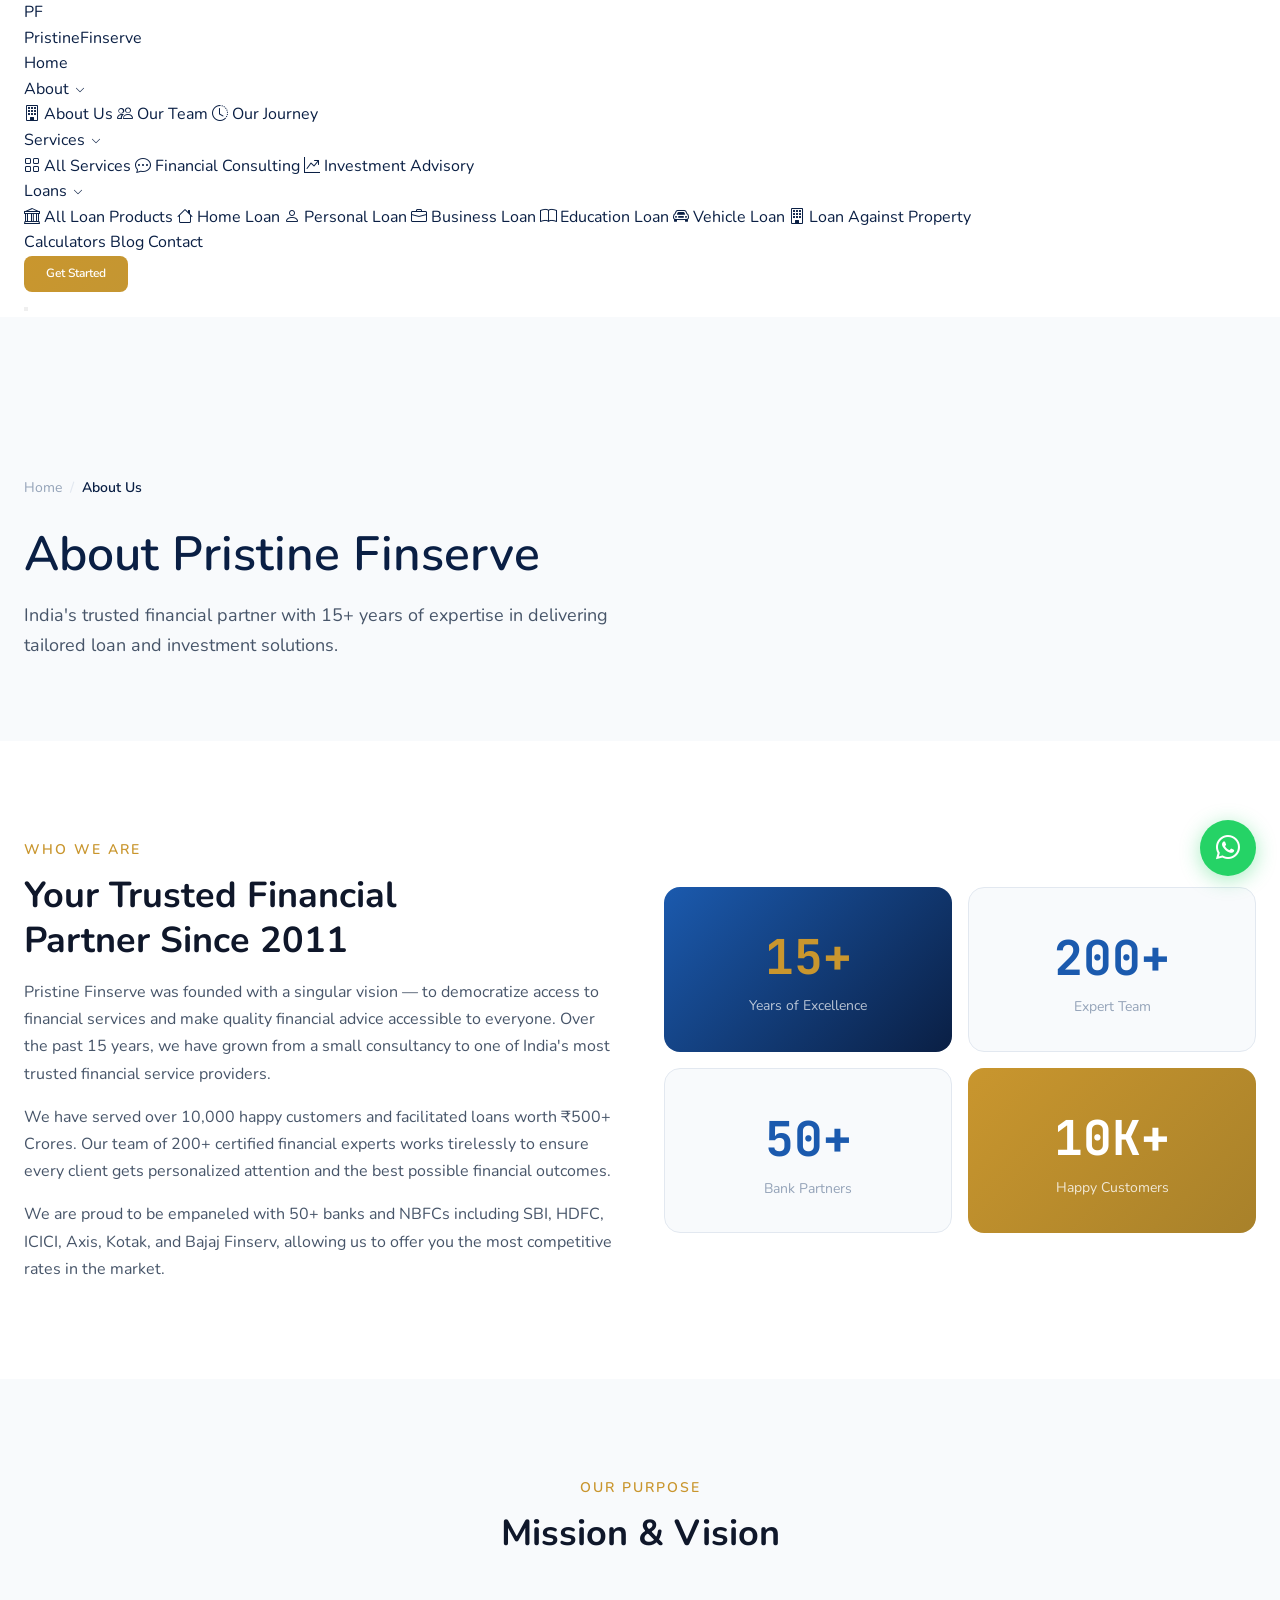
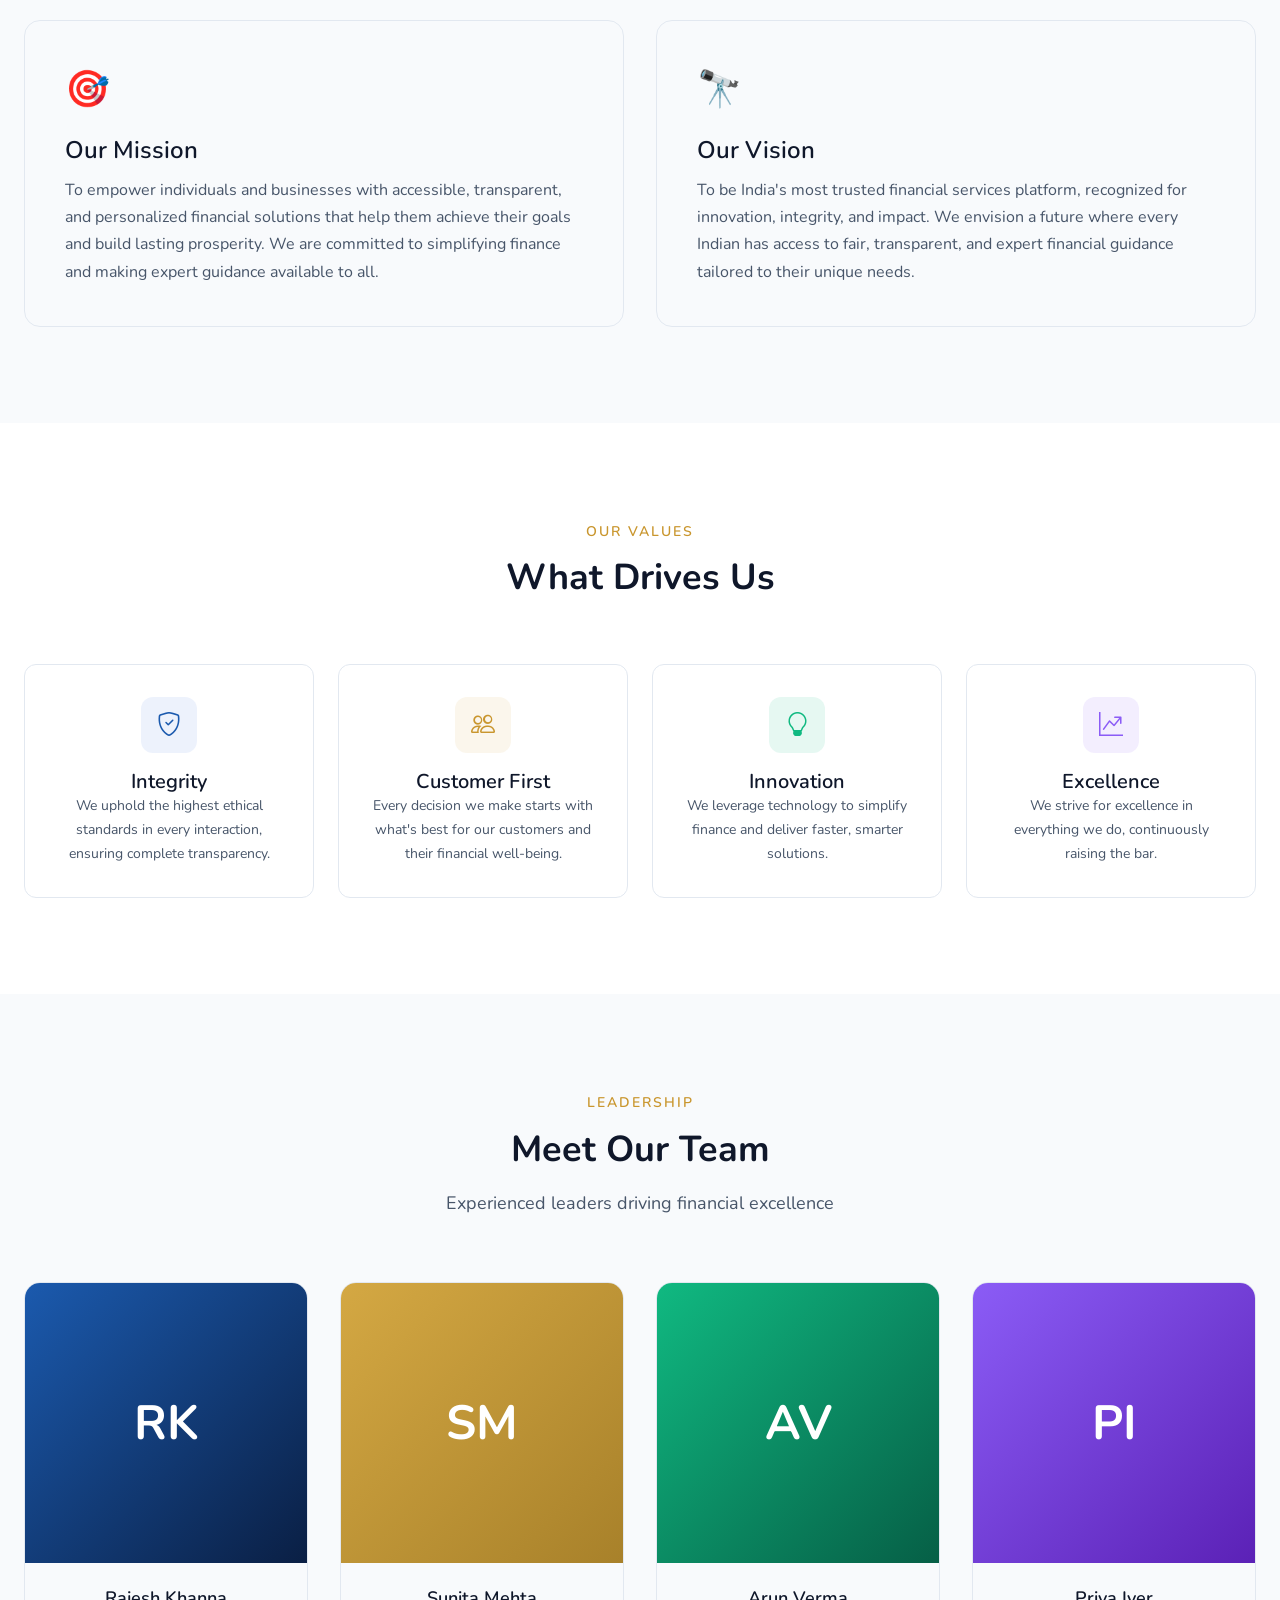
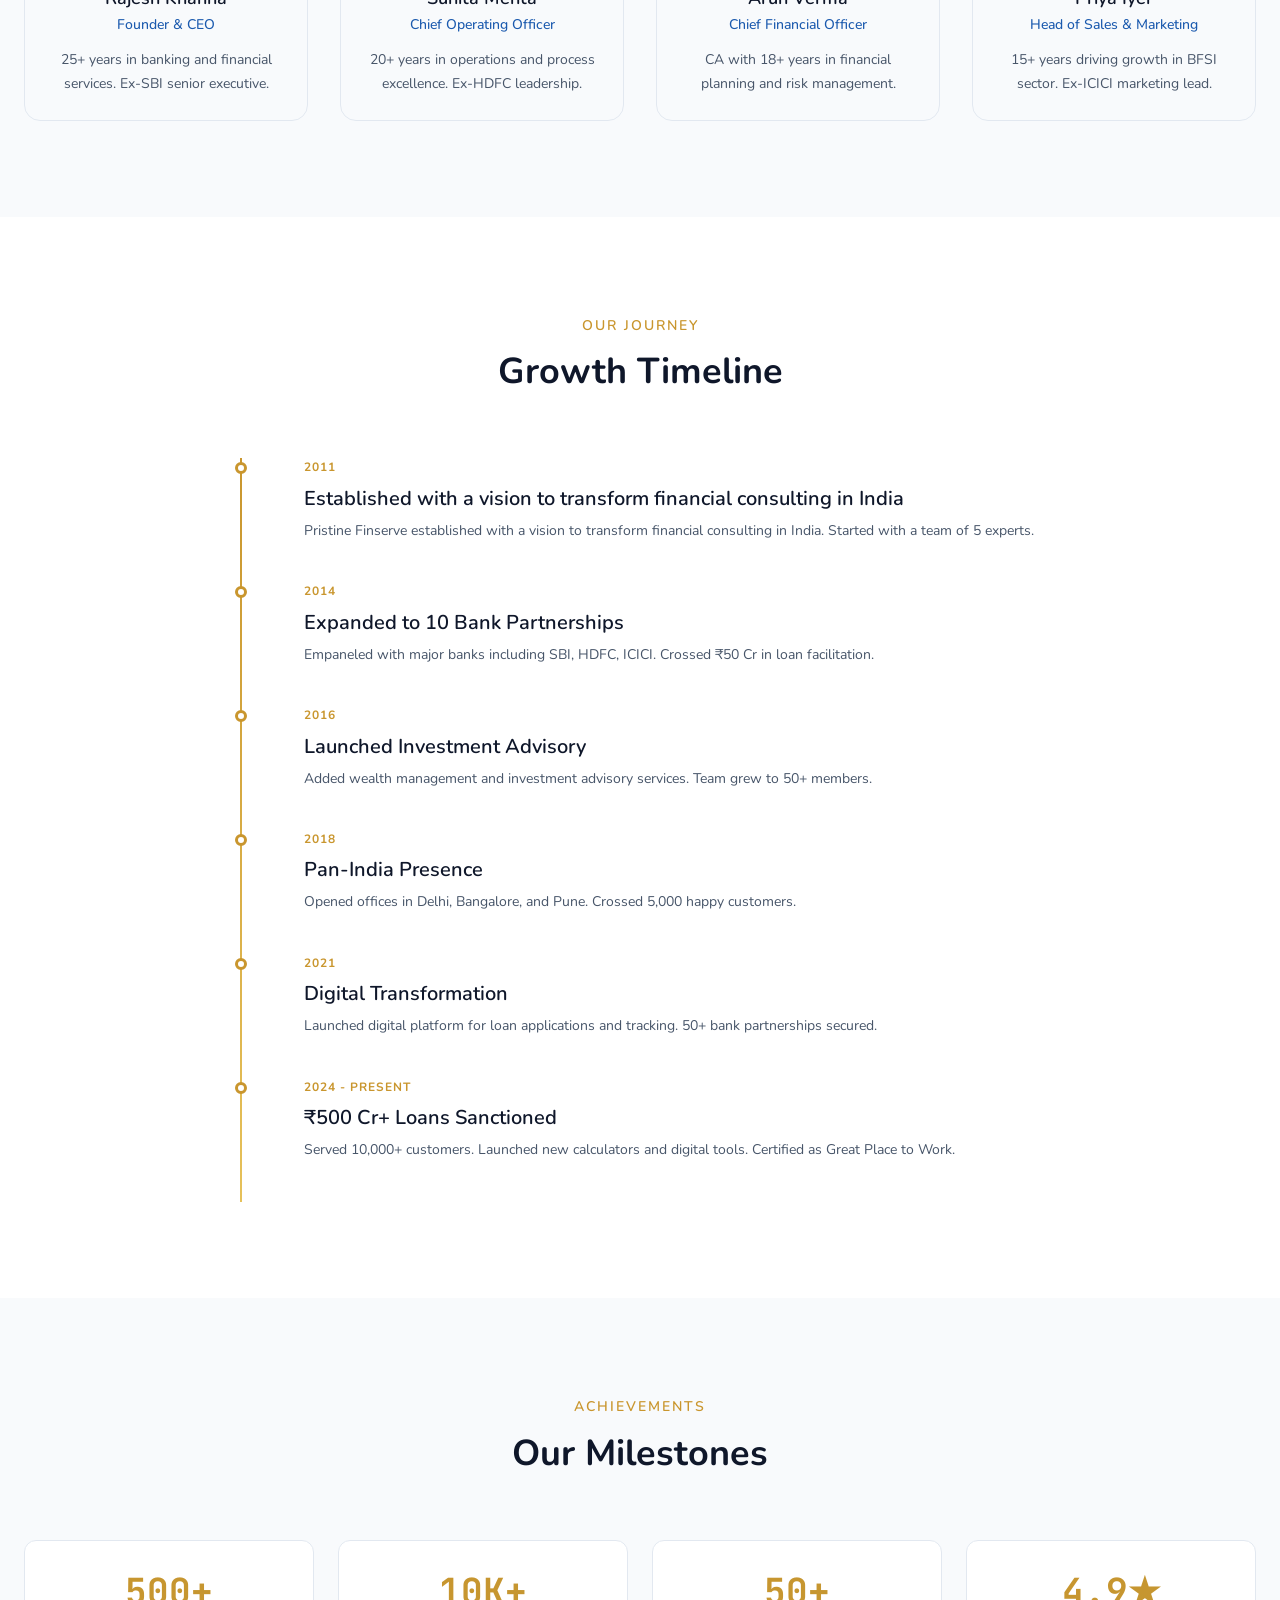
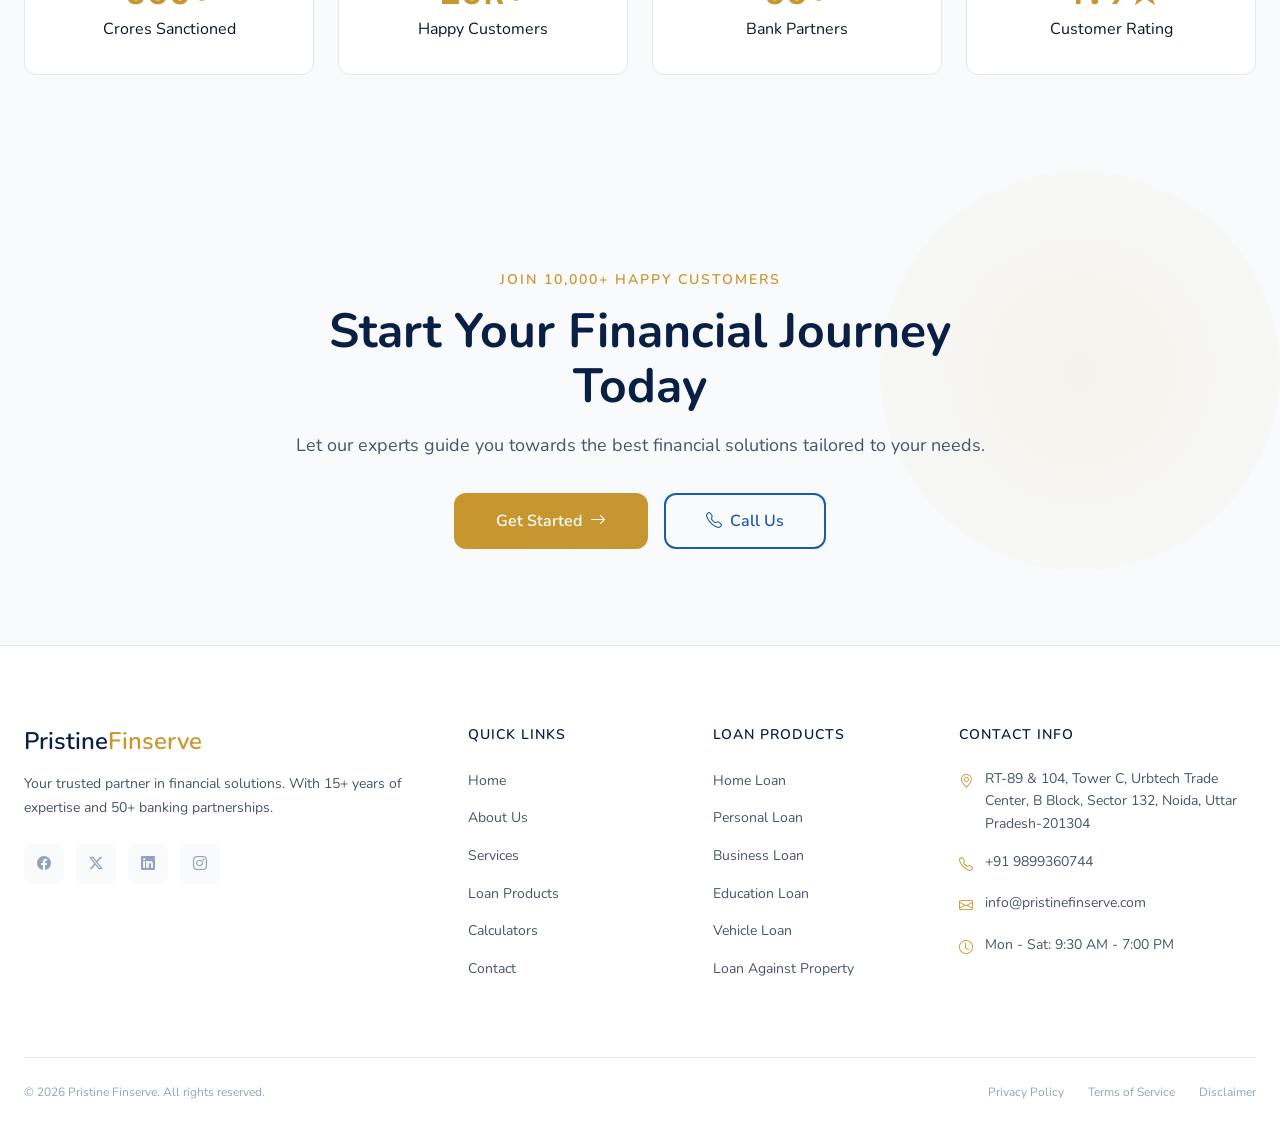
<file: public/about.html>
<!DOCTYPE html>
<html lang="en">
<head>
  <meta charset="UTF-8">
  <meta name="viewport" content="width=device-width, initial-scale=1.0">
  <title>About Us – Pristine Finserve</title>
  <meta name="description" content="Learn about Pristine Finserve's 15+ year journey, our mission, vision, leadership team, and why thousands trust us for financial solutions.">
  <link rel="preconnect" href="https://fonts.googleapis.com">
  <link rel="preconnect" href="https://fonts.gstatic.com" crossorigin>
  <link href="https://fonts.googleapis.com/css2?family=Nunito:wght@300;400;500;600;700;800&family=JetBrains+Mono:wght@400;500;600;700&display=swap" rel="stylesheet">
  <link rel="stylesheet" href="https://cdn.jsdelivr.net/npm/bootstrap-icons@1.11.3/font/bootstrap-icons.min.css">
  <link rel="stylesheet" href="https://unpkg.com/aos@2.3.1/dist/aos.css">
  <link rel="stylesheet" href="assets/css/style.css">
  <link rel="icon" type="image/svg+xml" href="data:image/svg+xml,%3Csvg xmlns='http://www.w3.org/2000/svg' viewBox='0 0 32 32'%3E%3Crect width='32' height='32' rx='6' fill='%230A1F44'/%3E%3Ctext x='16' y='22' text-anchor='middle' fill='%23D4A843' font-size='18' font-weight='bold' font-family='Arial'%3EP%3C/text%3E%3C/svg%3E">
</head>
<body>

  <!-- Navbar (same as index.html) -->
  <nav class="navbar" id="navbar">
    <div class="container">
      <a href="index.html" class="navbar-brand">
        <div class="logo-icon">PF</div>
        <span class="logo-text">Pristine<span>Finserve</span></span>
      </a>
      <div class="nav-menu" id="navMenu">
        <a href="index.html" class="nav-link">Home</a>
        <div class="nav-dropdown">
          <a href="#" class="nav-link active">About <i class="bi bi-chevron-down" style="font-size:10px;margin-left:2px;"></i></a>
          <div class="nav-dropdown-menu">
            <a href="about.html" class="nav-dropdown-link"><i class="bi bi-building"></i> About Us</a>
            <a href="about.html#team" class="nav-dropdown-link"><i class="bi bi-people"></i> Our Team</a>
            <a href="about.html#timeline" class="nav-dropdown-link"><i class="bi bi-clock-history"></i> Our Journey</a>
          </div>
        </div>
        <div class="nav-dropdown">
          <a href="#" class="nav-link">Services <i class="bi bi-chevron-down" style="font-size:10px;margin-left:2px;"></i></a>
          <div class="nav-dropdown-menu">
            <a href="services.html" class="nav-dropdown-link"><i class="bi bi-grid"></i> All Services</a>
            <a href="services.html#consulting" class="nav-dropdown-link"><i class="bi bi-chat-dots"></i> Financial Consulting</a>
            <a href="services.html#advisory" class="nav-dropdown-link"><i class="bi bi-graph-up-arrow"></i> Investment Advisory</a>
          </div>
        </div>
        <div class="nav-dropdown">
          <a href="#" class="nav-link">Loans <i class="bi bi-chevron-down" style="font-size:10px;margin-left:2px;"></i></a>
          <div class="nav-dropdown-menu">
            <a href="loans.html" class="nav-dropdown-link"><i class="bi bi-bank"></i> All Loan Products</a>
            <a href="loan-detail.html?type=home" class="nav-dropdown-link"><i class="bi bi-house"></i> Home Loan</a>
            <a href="loan-detail.html?type=personal" class="nav-dropdown-link"><i class="bi bi-person"></i> Personal Loan</a>
            <a href="loan-detail.html?type=business" class="nav-dropdown-link"><i class="bi bi-briefcase"></i> Business Loan</a>
            <a href="loan-detail.html?type=education" class="nav-dropdown-link"><i class="bi bi-book"></i> Education Loan</a>
            <a href="loan-detail.html?type=vehicle" class="nav-dropdown-link"><i class="bi bi-car-front"></i> Vehicle Loan</a>
            <a href="loan-detail.html?type=property" class="nav-dropdown-link"><i class="bi bi-building"></i> Loan Against Property</a>
          </div>
        </div>
        <a href="calculators.html" class="nav-link">Calculators</a>
        <a href="blog.html" class="nav-link">Blog</a>
        <a href="contact.html" class="nav-link">Contact</a>
        <div class="nav-cta">
          <a href="contact.html#inquiry" class="btn btn-gold btn-sm">Get Started</a>
        </div>
      </div>
      <button class="nav-toggle" id="navToggle" aria-label="Toggle navigation">
        <span></span><span></span><span></span>
      </button>
    </div>
  </nav>

  <!-- Page Hero -->
  <section class="page-hero">
    <div class="container">
      <div class="breadcrumb">
        <a href="index.html">Home</a>
        <span class="sep">/</span>
        <span>About Us</span>
      </div>
      <h1 data-aos="fade-up">About Pristine Finserve</h1>
      <p data-aos="fade-up" data-aos-delay="100">
        India's trusted financial partner with 15+ years of expertise in delivering 
        tailored loan and investment solutions.
      </p>
    </div>
  </section>

  <!-- Company Introduction -->
  <section class="section">
    <div class="container">
      <div class="row" style="display:grid;grid-template-columns:1fr 1fr;gap:var(--space-12);align-items:center;">
        <div data-aos="fade-right">
          <span class="section-label">Who We Are</span>
          <h2 class="section-title">Your Trusted Financial<br>Partner Since 2011</h2>
          <p style="margin-bottom:var(--space-4);">
            Pristine Finserve was founded with a singular vision — to democratize access to 
            financial services and make quality financial advice accessible to everyone. 
            Over the past 15 years, we have grown from a small consultancy to one of India's 
            most trusted financial service providers.
          </p>
          <p style="margin-bottom:var(--space-4);">
            We have served over 
            10,000 happy customers and facilitated loans worth ₹500+ Crores. Our team of 
            200+ certified financial experts works tirelessly to ensure every client gets 
            personalized attention and the best possible financial outcomes.
          </p>
          <p>
            We are proud to be empaneled with 50+ banks and NBFCs including SBI, HDFC, 
            ICICI, Axis, Kotak, and Bajaj Finserv, allowing us to offer you the most 
            competitive rates in the market.
          </p>
        </div>
        <div data-aos="fade-left" style="display:grid;grid-template-columns:1fr 1fr;gap:var(--space-4);">
          <div style="background:linear-gradient(135deg, var(--color-royal-blue), var(--color-deep-navy));border-radius:var(--radius-xl);padding:var(--space-8);text-align:center;color:var(--color-white);">
            <div style="font-size:var(--text-5xl);font-weight:700;font-family:var(--font-mono);color:var(--color-gold);">15+</div>
            <div style="font-size:var(--text-sm);color:rgba(255,255,255,0.7);">Years of Excellence</div>
          </div>
          <div style="background:var(--color-off-white);border-radius:var(--radius-xl);padding:var(--space-8);text-align:center;border:1px solid var(--color-border);">
            <div style="font-size:var(--text-5xl);font-weight:700;font-family:var(--font-mono);color:var(--color-royal-blue);">200+</div>
            <div style="font-size:var(--text-sm);color:var(--color-text-muted);">Expert Team</div>
          </div>
          <div style="background:var(--color-off-white);border-radius:var(--radius-xl);padding:var(--space-8);text-align:center;border:1px solid var(--color-border);">
            <div style="font-size:var(--text-5xl);font-weight:700;font-family:var(--font-mono);color:var(--color-royal-blue);">50+</div>
            <div style="font-size:var(--text-sm);color:var(--color-text-muted);">Bank Partners</div>
          </div>
          <div style="background:linear-gradient(135deg, var(--color-gold), #A8812A);border-radius:var(--radius-xl);padding:var(--space-8);text-align:center;color:var(--color-white);">
            <div style="font-size:var(--text-5xl);font-weight:700;font-family:var(--font-mono);">10K+</div>
            <div style="font-size:var(--text-sm);color:rgba(255,255,255,0.8);">Happy Customers</div>
          </div>
        </div>
      </div>
    </div>
  </section>

  <!-- Mission & Vision -->
  <section class="section section-light">
    <div class="container">
      <div class="section-header" data-aos="fade-up">
        <span class="section-label">Our Purpose</span>
        <h2 class="section-title">Mission & Vision</h2>
      </div>
      <div class="mission-vision-grid">
        <div class="mv-card" data-aos="fade-right">
          <div class="icon">🎯</div>
          <h4 style="margin-bottom:var(--space-3);">Our Mission</h4>
          <p>
            To empower individuals and businesses with accessible, transparent, and 
            personalized financial solutions that help them achieve their goals and 
            build lasting prosperity. We are committed to simplifying finance and 
            making expert guidance available to all.
          </p>
        </div>
        <div class="mv-card" data-aos="fade-left">
          <div class="icon">🔭</div>
          <h4 style="margin-bottom:var(--space-3);">Our Vision</h4>
          <p>
            To be India's most trusted financial services platform, recognized for 
            innovation, integrity, and impact. We envision a future where every 
            Indian has access to fair, transparent, and expert financial guidance 
            tailored to their unique needs.
          </p>
        </div>
      </div>
    </div>
  </section>

  <!-- Company Values -->
  <section class="section">
    <div class="container">
      <div class="section-header" data-aos="fade-up">
        <span class="section-label">Our Values</span>
        <h2 class="section-title">What Drives Us</h2>
      </div>
      <div style="display:grid;grid-template-columns:repeat(4,1fr);gap:var(--space-6);">
        <div class="card" data-aos="fade-up" style="text-align:center;">
          <div class="card-icon blue" style="margin:0 auto var(--space-4);"><i class="bi bi-shield-check"></i></div>
          <h5>Integrity</h5>
          <p>We uphold the highest ethical standards in every interaction, ensuring complete transparency.</p>
        </div>
        <div class="card" data-aos="fade-up" data-aos-delay="100" style="text-align:center;">
          <div class="card-icon gold" style="margin:0 auto var(--space-4);"><i class="bi bi-people"></i></div>
          <h5>Customer First</h5>
          <p>Every decision we make starts with what's best for our customers and their financial well-being.</p>
        </div>
        <div class="card" data-aos="fade-up" data-aos-delay="200" style="text-align:center;">
          <div class="card-icon green" style="margin:0 auto var(--space-4);"><i class="bi bi-lightbulb"></i></div>
          <h5>Innovation</h5>
          <p>We leverage technology to simplify finance and deliver faster, smarter solutions.</p>
        </div>
        <div class="card" data-aos="fade-up" data-aos-delay="300" style="text-align:center;">
          <div class="card-icon purple" style="margin:0 auto var(--space-4);"><i class="bi bi-graph-up-arrow"></i></div>
          <h5>Excellence</h5>
          <p>We strive for excellence in everything we do, continuously raising the bar.</p>
        </div>
      </div>
    </div>
  </section>

  <!-- Leadership Team -->
  <section class="section section-light" id="team">
    <div class="container">
      <div class="section-header" data-aos="fade-up">
        <span class="section-label">Leadership</span>
        <h2 class="section-title">Meet Our Team</h2>
        <p class="section-subtitle" style="margin:0 auto;">Experienced leaders driving financial excellence</p>
      </div>
      <div class="team-grid">
        <div class="team-card" data-aos="fade-up">
          <div class="team-image" style="background:linear-gradient(135deg, #1B5AAE, #0A1F44);display:flex;align-items:center;justify-content:center;color:white;font-size:3rem;font-weight:700;">RK</div>
          <div class="team-info">
            <h5>Rajesh Khanna</h5>
            <div class="designation">Founder & CEO</div>
            <p>25+ years in banking and financial services. Ex-SBI senior executive.</p>
          </div>
        </div>
        <div class="team-card" data-aos="fade-up" data-aos-delay="100">
          <div class="team-image" style="background:linear-gradient(135deg, #D4A843, #A8812A);display:flex;align-items:center;justify-content:center;color:white;font-size:3rem;font-weight:700;">SM</div>
          <div class="team-info">
            <h5>Sunita Mehta</h5>
            <div class="designation">Chief Operating Officer</div>
            <p>20+ years in operations and process excellence. Ex-HDFC leadership.</p>
          </div>
        </div>
        <div class="team-card" data-aos="fade-up" data-aos-delay="200">
          <div class="team-image" style="background:linear-gradient(135deg, #10B981, #065F46);display:flex;align-items:center;justify-content:center;color:white;font-size:3rem;font-weight:700;">AV</div>
          <div class="team-info">
            <h5>Arun Verma</h5>
            <div class="designation">Chief Financial Officer</div>
            <p>CA with 18+ years in financial planning and risk management.</p>
          </div>
        </div>
        <div class="team-card" data-aos="fade-up" data-aos-delay="300">
          <div class="team-image" style="background:linear-gradient(135deg, #8B5CF6, #5B21B6);display:flex;align-items:center;justify-content:center;color:white;font-size:3rem;font-weight:700;">PI</div>
          <div class="team-info">
            <h5>Priya Iyer</h5>
            <div class="designation">Head of Sales & Marketing</div>
            <p>15+ years driving growth in BFSI sector. Ex-ICICI marketing lead.</p>
          </div>
        </div>
      </div>
    </div>
  </section>

  <!-- Growth Timeline -->
  <section class="section" id="timeline">
    <div class="container">
      <div class="section-header" data-aos="fade-up">
        <span class="section-label">Our Journey</span>
        <h2 class="section-title">Growth Timeline</h2>
      </div>
      <div class="timeline" style="max-width:800px;margin:0 auto;">
        <div class="timeline-item" data-aos="fade-up">
          <div class="year">2011</div>
          <h5>Established with a vision to transform financial consulting in India</h5>
          <p>Pristine Finserve established with a vision to transform financial consulting in India. Started with a team of 5 experts.</p>
        </div>
        <div class="timeline-item" data-aos="fade-up">
          <div class="year">2014</div>
          <h5>Expanded to 10 Bank Partnerships</h5>
          <p>Empaneled with major banks including SBI, HDFC, ICICI. Crossed ₹50 Cr in loan facilitation.</p>
        </div>
        <div class="timeline-item" data-aos="fade-up">
          <div class="year">2016</div>
          <h5>Launched Investment Advisory</h5>
          <p>Added wealth management and investment advisory services. Team grew to 50+ members.</p>
        </div>
        <div class="timeline-item" data-aos="fade-up">
          <div class="year">2018</div>
          <h5>Pan-India Presence</h5>
          <p>Opened offices in Delhi, Bangalore, and Pune. Crossed 5,000 happy customers.</p>
        </div>
        <div class="timeline-item" data-aos="fade-up">
          <div class="year">2021</div>
          <h5>Digital Transformation</h5>
          <p>Launched digital platform for loan applications and tracking. 50+ bank partnerships secured.</p>
        </div>
        <div class="timeline-item" data-aos="fade-up">
          <div class="year">2024 - Present</div>
          <h5>₹500 Cr+ Loans Sanctioned</h5>
          <p>Served 10,000+ customers. Launched new calculators and digital tools. Certified as Great Place to Work.</p>
        </div>
      </div>
    </div>
  </section>

  <!-- Achievements -->
  <section class="section section-light">
    <div class="container">
      <div class="section-header" data-aos="fade-up">
        <span class="section-label">Achievements</span>
        <h2 class="section-title">Our Milestones</h2>
      </div>
      <div class="achievement-grid">
        <div class="achievement-card" data-aos="fade-up">
          <div class="achievement-number">500+</div>
          <div class="achievement-label">Crores Sanctioned</div>
        </div>
        <div class="achievement-card" data-aos="fade-up" data-aos-delay="100">
          <div class="achievement-number">10K+</div>
          <div class="achievement-label">Happy Customers</div>
        </div>
        <div class="achievement-card" data-aos="fade-up" data-aos-delay="200">
          <div class="achievement-number">50+</div>
          <div class="achievement-label">Bank Partners</div>
        </div>
        <div class="achievement-card" data-aos="fade-up" data-aos-delay="300">
          <div class="achievement-number">4.9★</div>
          <div class="achievement-label">Customer Rating</div>
        </div>
      </div>
    </div>
  </section>

  <!-- CTA -->
  <section class="section cta-section">
    <div class="container">
      <div class="cta-content" data-aos="fade-up">
        <span class="section-label" style="color:var(--color-gold);">Join 10,000+ Happy Customers</span>
        <h2 class="display-2" style="color:var(--color-deep-navy);">Start Your Financial Journey Today</h2>
        <p>Let our experts guide you towards the best financial solutions tailored to your needs.</p>
        <div class="cta-actions">
          <a href="contact.html#inquiry" class="btn btn-gold btn-lg">Get Started <i class="bi bi-arrow-right"></i></a>
          <a href="tel:+919899360744" class="btn btn-outline btn-lg"><i class="bi bi-telephone"></i> Call Us</a>
        </div>
      </div>
    </div>
  </section>

  <!-- Footer -->
  <footer class="footer">
    <div class="container">
      <div class="footer-grid">
        <div class="footer-brand">
          <h4>Pristine<span>Finserve</span></h4>
          <p>Your trusted partner in financial solutions. With 15+ years of expertise and 50+ banking partnerships.</p>
          <div class="footer-social">
            <a href="#" aria-label="Facebook"><i class="bi bi-facebook"></i></a>
            <a href="#" aria-label="Twitter"><i class="bi bi-twitter-x"></i></a>
            <a href="#" aria-label="LinkedIn"><i class="bi bi-linkedin"></i></a>
            <a href="#" aria-label="Instagram"><i class="bi bi-instagram"></i></a>
          </div>
        </div>
        <div>
          <h5>Quick Links</h5>
          <ul class="footer-links">
            <li><a href="index.html">Home</a></li>
            <li><a href="about.html">About Us</a></li>
            <li><a href="services.html">Services</a></li>
            <li><a href="loans.html">Loan Products</a></li>
            <li><a href="calculators.html">Calculators</a></li>
            <li><a href="contact.html">Contact</a></li>
          </ul>
        </div>
        <div>
          <h5>Loan Products</h5>
          <ul class="footer-links">
            <li><a href="loan-detail.html?type=home">Home Loan</a></li>
            <li><a href="loan-detail.html?type=personal">Personal Loan</a></li>
            <li><a href="loan-detail.html?type=business">Business Loan</a></li>
            <li><a href="loan-detail.html?type=education">Education Loan</a></li>
            <li><a href="loan-detail.html?type=vehicle">Vehicle Loan</a></li>
            <li><a href="loan-detail.html?type=property">Loan Against Property</a></li>
          </ul>
        </div>
        <div>
          <h5>Contact Info</h5>
          <ul class="footer-contact">
            <li><i class="bi bi-geo-alt"></i> RT-89 &amp; 104, Tower C, Urbtech Trade Center, B Block, Sector 132, Noida, Uttar Pradesh-201304</li>
            <li><i class="bi bi-telephone"></i> +91 9899360744</li>
            <li><i class="bi bi-envelope"></i> info@pristinefinserve.com</li>
            <li><i class="bi bi-clock"></i> Mon - Sat: 9:30 AM - 7:00 PM</li>
          </ul>
        </div>
      </div>
      <div class="footer-bottom">
        <p>&copy; 2026 Pristine Finserve. All rights reserved.</p>
        <div class="footer-bottom-links">
          <a href="/privacy-policy">Privacy Policy</a>
          <a href="/terms-of-service">Terms of Service</a>
          <a href="/disclaimer">Disclaimer</a>
        </div>
      </div>
    </div>
  </footer>

  <a href="https://wa.me/919899360744" class="whatsapp-float" target="_blank" aria-label="WhatsApp"><i class="bi bi-whatsapp"></i></a>
  <button class="back-to-top" id="backToTop" aria-label="Back to top"><i class="bi bi-chevron-up"></i></button>

  <script src="https://unpkg.com/aos@2.3.1/dist/aos.js"></script>
  <script src="assets/js/main.js"></script>
  <script>AOS.init({duration:600,once:true,offset:100,easing:'ease-out-cubic'});</script>
</body>
</html>
</file>
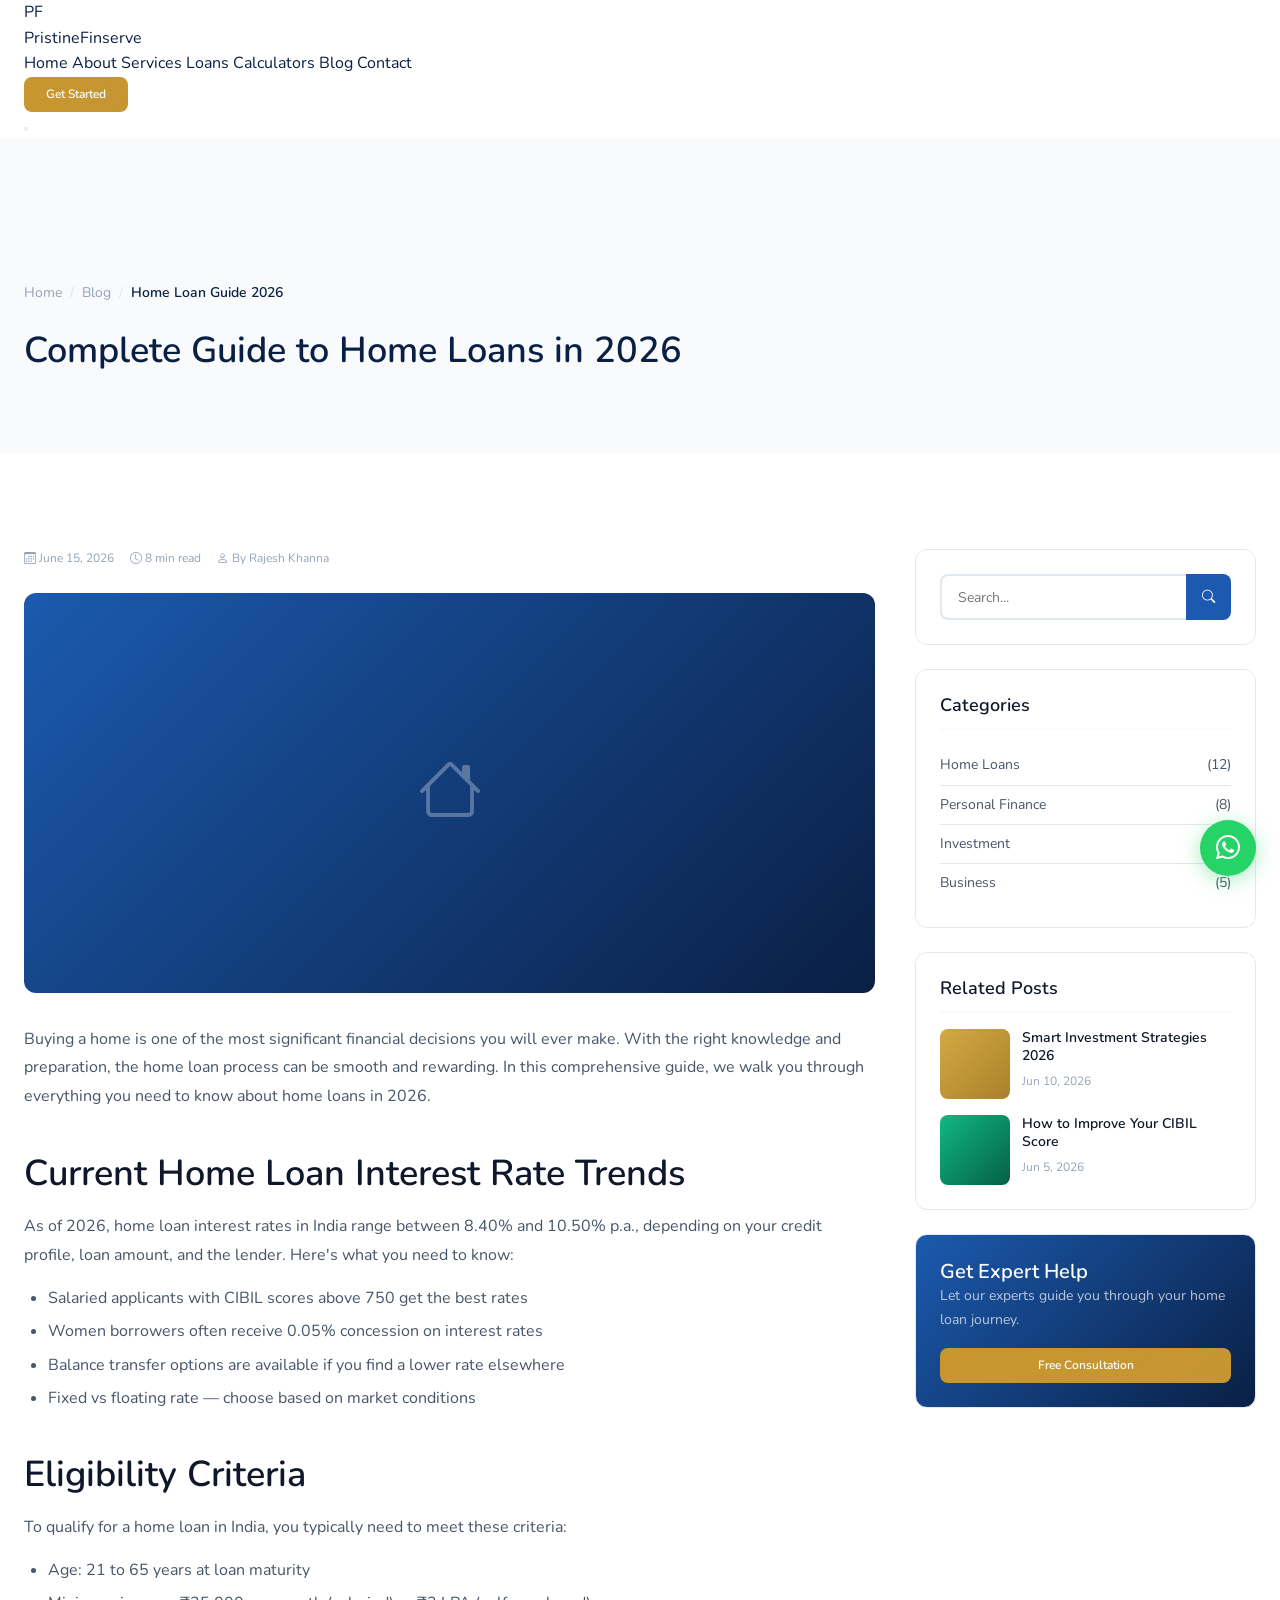
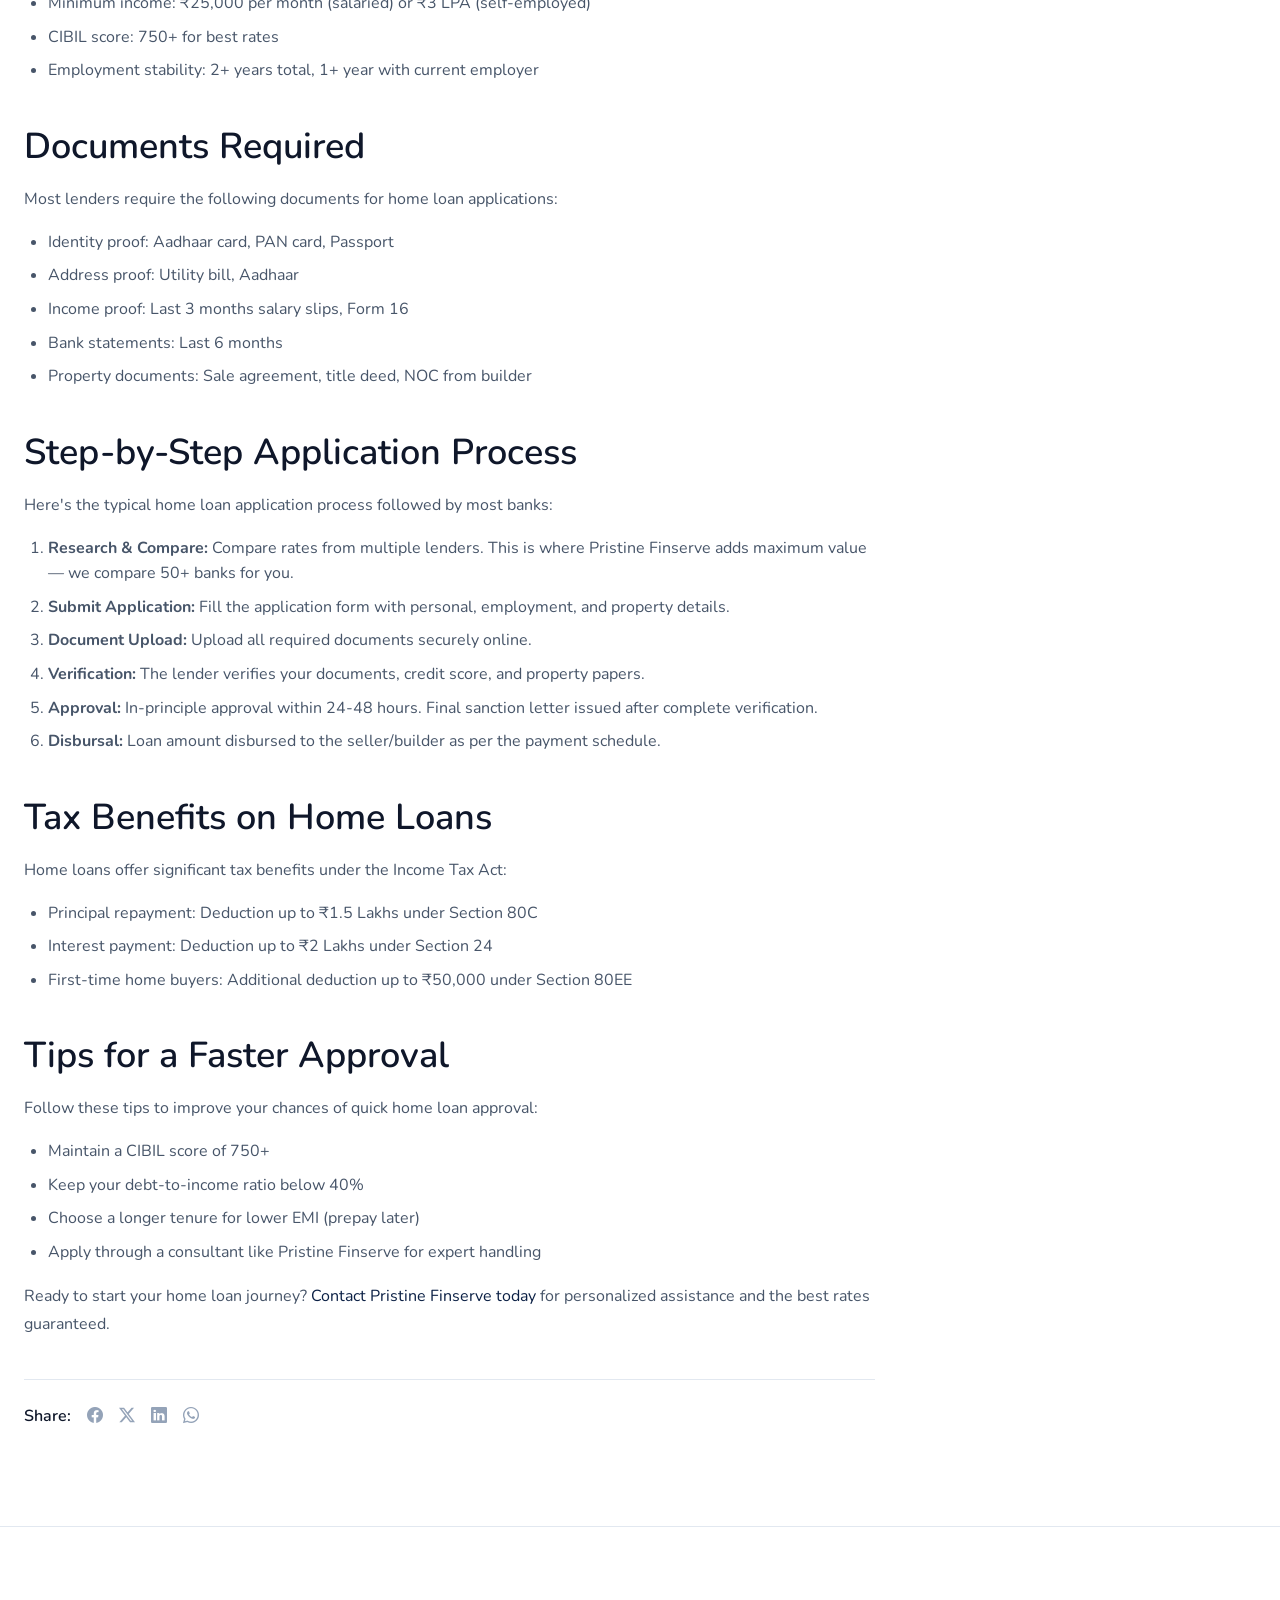
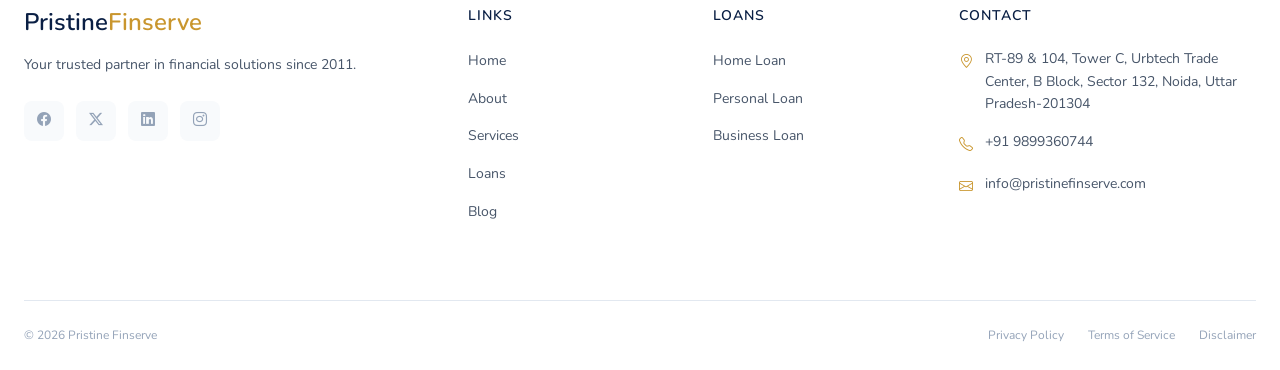
<file: public/blog-single.html>
<!DOCTYPE html>
<html lang="en">
<head>
  <meta charset="UTF-8">
  <meta name="viewport" content="width=device-width, initial-scale=1.0">
  <title>Home Loan Guide 2026 – Pristine Finserve Blog</title>
  <meta name="description" content="Complete guide to home loans in 2026: interest rates, eligibility, documentation, application process, tax benefits, and expert tips.">
  <link rel="preconnect" href="https://fonts.googleapis.com">
  <link rel="preconnect" href="https://fonts.gstatic.com" crossorigin>
  <link href="https://fonts.googleapis.com/css2?family=Nunito:wght@300;400;500;600;700;800&display=swap" rel="stylesheet">
  <link rel="stylesheet" href="https://cdn.jsdelivr.net/npm/bootstrap-icons@1.11.3/font/bootstrap-icons.min.css">
  <link rel="stylesheet" href="https://unpkg.com/aos@2.3.1/dist/aos.css">
  <link rel="stylesheet" href="assets/css/style.css">
  <link rel="icon" type="image/svg+xml" href="data:image/svg+xml,%3Csvg xmlns='http://www.w3.org/2000/svg' viewBox='0 0 32 32'%3E%3Crect width='32' height='32' rx='6' fill='%230A1F44'/%3E%3Ctext x='16' y='22' text-anchor='middle' fill='%23D4A843' font-size='18' font-weight='bold' font-family='Arial'%3EP%3C/text%3E%3C/svg%3E">
</head>
<body>
  <nav class="navbar" id="navbar">
    <div class="container">
      <a href="index.html" class="navbar-brand">
        <div class="logo-icon">PF</div>
        <span class="logo-text">Pristine<span>Finserve</span></span>
      </a>
      <div class="nav-menu" id="navMenu">
        <a href="index.html" class="nav-link">Home</a>
        <a href="about.html" class="nav-link">About</a>
        <a href="services.html" class="nav-link">Services</a>
        <a href="loans.html" class="nav-link">Loans</a>
        <a href="calculators.html" class="nav-link">Calculators</a>
        <a href="blog.html" class="nav-link active">Blog</a>
        <a href="contact.html" class="nav-link">Contact</a>
        <div class="nav-cta">
          <a href="contact.html#inquiry" class="btn btn-gold btn-sm">Get Started</a>
        </div>
      </div>
      <button class="nav-toggle" id="navToggle" aria-label="Toggle navigation">
        <span></span><span></span><span></span>
      </button>
    </div>
  </nav>

  <section class="page-hero page-hero-sm">
    <div class="container">
      <div class="breadcrumb">
        <a href="index.html">Home</a><span class="sep"> / </span>
        <a href="blog.html">Blog</a><span class="sep"> / </span>
        <span>Home Loan Guide 2026</span>
      </div>
      <h1 data-aos="fade-up" style="font-size:var(--text-4xl);">Complete Guide to Home Loans in 2026</h1>
    </div>
  </section>

  <section class="section">
    <div class="container">
      <div class="blog-single-layout">
        <article class="blog-single-content">
          <div class="blog-card-meta" style="margin-bottom:var(--space-6);">
            <span><i class="bi bi-calendar3"></i> June 15, 2026</span>
            <span><i class="bi bi-clock"></i> 8 min read</span>
            <span><i class="bi bi-person"></i> By Rajesh Khanna</span>
          </div>

          <div class="featured-image" style="background:linear-gradient(135deg,#1B5AAE,#0A1F44);border-radius:var(--radius-lg);height:400px;display:flex;align-items:center;justify-content:center;color:rgba(255,255,255,0.3);font-size:4rem;">
            <i class="bi bi-house"></i>
          </div>

          <p>Buying a home is one of the most significant financial decisions you will ever make. With the right knowledge and preparation, the home loan process can be smooth and rewarding. In this comprehensive guide, we walk you through everything you need to know about home loans in 2026.</p>

          <h2>Current Home Loan Interest Rate Trends</h2>
          <p>As of 2026, home loan interest rates in India range between 8.40% and 10.50% p.a., depending on your credit profile, loan amount, and the lender. Here's what you need to know:</p>
          <ul>
            <li>Salaried applicants with CIBIL scores above 750 get the best rates</li>
            <li>Women borrowers often receive 0.05% concession on interest rates</li>
            <li>Balance transfer options are available if you find a lower rate elsewhere</li>
            <li>Fixed vs floating rate — choose based on market conditions</li>
          </ul>

          <h2>Eligibility Criteria</h2>
          <p>To qualify for a home loan in India, you typically need to meet these criteria:</p>
          <ul>
            <li>Age: 21 to 65 years at loan maturity</li>
            <li>Minimum income: ₹25,000 per month (salaried) or ₹3 LPA (self-employed)</li>
            <li>CIBIL score: 750+ for best rates</li>
            <li>Employment stability: 2+ years total, 1+ year with current employer</li>
          </ul>

          <h2>Documents Required</h2>
          <p>Most lenders require the following documents for home loan applications:</p>
          <ul>
            <li>Identity proof: Aadhaar card, PAN card, Passport</li>
            <li>Address proof: Utility bill, Aadhaar</li>
            <li>Income proof: Last 3 months salary slips, Form 16</li>
            <li>Bank statements: Last 6 months</li>
            <li>Property documents: Sale agreement, title deed, NOC from builder</li>
          </ul>

          <h2>Step-by-Step Application Process</h2>
          <p>Here's the typical home loan application process followed by most banks:</p>
          <ol style="list-style:decimal;padding-left:var(--space-6);margin-bottom:var(--space-4);">
            <li style="margin-bottom:var(--space-2);color:var(--color-text-secondary);"><strong>Research & Compare:</strong> Compare rates from multiple lenders. This is where Pristine Finserve adds maximum value — we compare 50+ banks for you.</li>
            <li style="margin-bottom:var(--space-2);color:var(--color-text-secondary);"><strong>Submit Application:</strong> Fill the application form with personal, employment, and property details.</li>
            <li style="margin-bottom:var(--space-2);color:var(--color-text-secondary);"><strong>Document Upload:</strong> Upload all required documents securely online.</li>
            <li style="margin-bottom:var(--space-2);color:var(--color-text-secondary);"><strong>Verification:</strong> The lender verifies your documents, credit score, and property papers.</li>
            <li style="margin-bottom:var(--space-2);color:var(--color-text-secondary);"><strong>Approval:</strong> In-principle approval within 24-48 hours. Final sanction letter issued after complete verification.</li>
            <li style="margin-bottom:var(--space-2);color:var(--color-text-secondary);"><strong>Disbursal:</strong> Loan amount disbursed to the seller/builder as per the payment schedule.</li>
          </ol>

          <h2>Tax Benefits on Home Loans</h2>
          <p>Home loans offer significant tax benefits under the Income Tax Act:</p>
          <ul>
            <li>Principal repayment: Deduction up to ₹1.5 Lakhs under Section 80C</li>
            <li>Interest payment: Deduction up to ₹2 Lakhs under Section 24</li>
            <li>First-time home buyers: Additional deduction up to ₹50,000 under Section 80EE</li>
          </ul>

          <h2>Tips for a Faster Approval</h2>
          <p>Follow these tips to improve your chances of quick home loan approval:</p>
          <ul>
            <li>Maintain a CIBIL score of 750+</li>
            <li>Keep your debt-to-income ratio below 40%</li>
            <li>Choose a longer tenure for lower EMI (prepay later)</li>
            <li>Apply through a consultant like Pristine Finserve for expert handling</li>
          </ul>

          <p>Ready to start your home loan journey? <a href="contact.html#inquiry">Contact Pristine Finserve today</a> for personalized assistance and the best rates guaranteed.</p>

          <div style="display:flex;gap:var(--space-4);margin-top:var(--space-10);padding-top:var(--space-6);border-top:1px solid var(--color-border);">
            <span style="font-weight:600;">Share:</span>
            <a href="#" style="color:var(--color-text-muted);"><i class="bi bi-facebook"></i></a>
            <a href="#" style="color:var(--color-text-muted);"><i class="bi bi-twitter-x"></i></a>
            <a href="#" style="color:var(--color-text-muted);"><i class="bi bi-linkedin"></i></a>
            <a href="#" style="color:var(--color-text-muted);"><i class="bi bi-whatsapp"></i></a>
          </div>
        </article>

        <aside class="blog-sidebar">
          <div class="widget" data-aos="fade-up">
            <form class="search-box" onsubmit="event.preventDefault();alert('Search: '+this.querySelector('input').value)">
              <input type="text" placeholder="Search..."><button type="submit"><i class="bi bi-search"></i></button>
            </form>
          </div>
          <div class="widget" data-aos="fade-up">
            <h5 class="widget-title">Categories</h5>
            <ul class="categories-list">
              <li><a href="#">Home Loans <span>(12)</span></a></li>
              <li><a href="#">Personal Finance <span>(8)</span></a></li>
              <li><a href="#">Investment <span>(6)</span></a></li>
              <li><a href="#">Business <span>(5)</span></a></li>
            </ul>
          </div>
          <div class="widget" data-aos="fade-up">
            <h5 class="widget-title">Related Posts</h5>
            <div style="display:flex;flex-direction:column;gap:var(--space-4);">
              <a href="blog-single.html" style="display:flex;gap:var(--space-3);text-decoration:none;">
                <div style="width:70px;height:70px;border-radius:var(--radius-md);background:linear-gradient(135deg,#D4A843,#A8812A);flex-shrink:0;"></div>
                <div>
                  <h6 style="font-size:var(--text-sm);margin-bottom:var(--space-1);">Smart Investment Strategies 2026</h6>
                  <span style="font-size:var(--text-xs);color:var(--color-text-muted);">Jun 10, 2026</span>
                </div>
              </a>
              <a href="blog-single.html" style="display:flex;gap:var(--space-3);text-decoration:none;">
                <div style="width:70px;height:70px;border-radius:var(--radius-md);background:linear-gradient(135deg,#10B981,#065F46);flex-shrink:0;"></div>
                <div>
                  <h6 style="font-size:var(--text-sm);margin-bottom:var(--space-1);">How to Improve Your CIBIL Score</h6>
                  <span style="font-size:var(--text-xs);color:var(--color-text-muted);">Jun 5, 2026</span>
                </div>
              </a>
            </div>
          </div>
          <div class="widget" data-aos="fade-up" style="background:linear-gradient(135deg,var(--color-royal-blue),var(--color-deep-navy));color:var(--color-white);">
            <h5 style="color:var(--color-white);">Get Expert Help</h5>
            <p style="color:rgba(255,255,255,0.7);font-size:var(--text-sm);margin-bottom:var(--space-4);">Let our experts guide you through your home loan journey.</p>
            <a href="contact.html" class="btn btn-gold btn-sm" style="width:100%;">Free Consultation</a>
          </div>
        </aside>
      </div>
    </div>
  </section>

  <footer class="footer">
    <div class="container">
      <div class="footer-grid">
        <div class="footer-brand">
          <h4>Pristine<span>Finserve</span></h4>
          <p>Your trusted partner in financial solutions since 2011.</p>
          <div class="footer-social">
            <a href="#" aria-label="Facebook"><i class="bi bi-facebook"></i></a>
            <a href="#" aria-label="Twitter"><i class="bi bi-twitter-x"></i></a>
            <a href="#" aria-label="LinkedIn"><i class="bi bi-linkedin"></i></a>
            <a href="#" aria-label="Instagram"><i class="bi bi-instagram"></i></a>
          </div>
        </div>
        <div><h5>Links</h5>
          <ul class="footer-links">
            <li><a href="index.html">Home</a></li>
            <li><a href="about.html">About</a></li>
            <li><a href="services.html">Services</a></li>
            <li><a href="loans.html">Loans</a></li>
            <li><a href="blog.html">Blog</a></li>
          </ul>
        </div>
        <div><h5>Loans</h5>
          <ul class="footer-links">
            <li><a href="loan-detail.html?type=home">Home Loan</a></li>
            <li><a href="loan-detail.html?type=personal">Personal Loan</a></li>
            <li><a href="loan-detail.html?type=business">Business Loan</a></li>
          </ul>
        </div>
        <div><h5>Contact</h5>
          <ul class="footer-contact">
            <li><i class="bi bi-geo-alt"></i> RT-89 &amp; 104, Tower C, Urbtech Trade Center, B Block, Sector 132, Noida, Uttar Pradesh-201304</li>
            <li><i class="bi bi-telephone"></i> +91 9899360744</li>
            <li><i class="bi bi-envelope"></i> info@pristinefinserve.com</li>
          </ul>
        </div>
      </div>
      <div class="footer-bottom">
        <p>&copy; 2026 Pristine Finserve</p>
        <div class="footer-bottom-links">
          <a href="/privacy-policy">Privacy Policy</a>
          <a href="/terms-of-service">Terms of Service</a>
          <a href="/disclaimer">Disclaimer</a>
        </div>
      </div>
    </div>
  </footer>

  <a href="https://wa.me/919899360744" class="whatsapp-float" target="_blank" aria-label="WhatsApp"><i class="bi bi-whatsapp"></i></a>
  <button class="back-to-top" id="backToTop" aria-label="Back to top"><i class="bi bi-chevron-up"></i></button>

  <script src="https://unpkg.com/aos@2.3.1/dist/aos.js"></script>
  <script src="assets/js/main.js"></script>
  <script>AOS.init({duration:600,once:true,offset:100,easing:'ease-out-cubic'});</script>
</body>
</html>
</file>
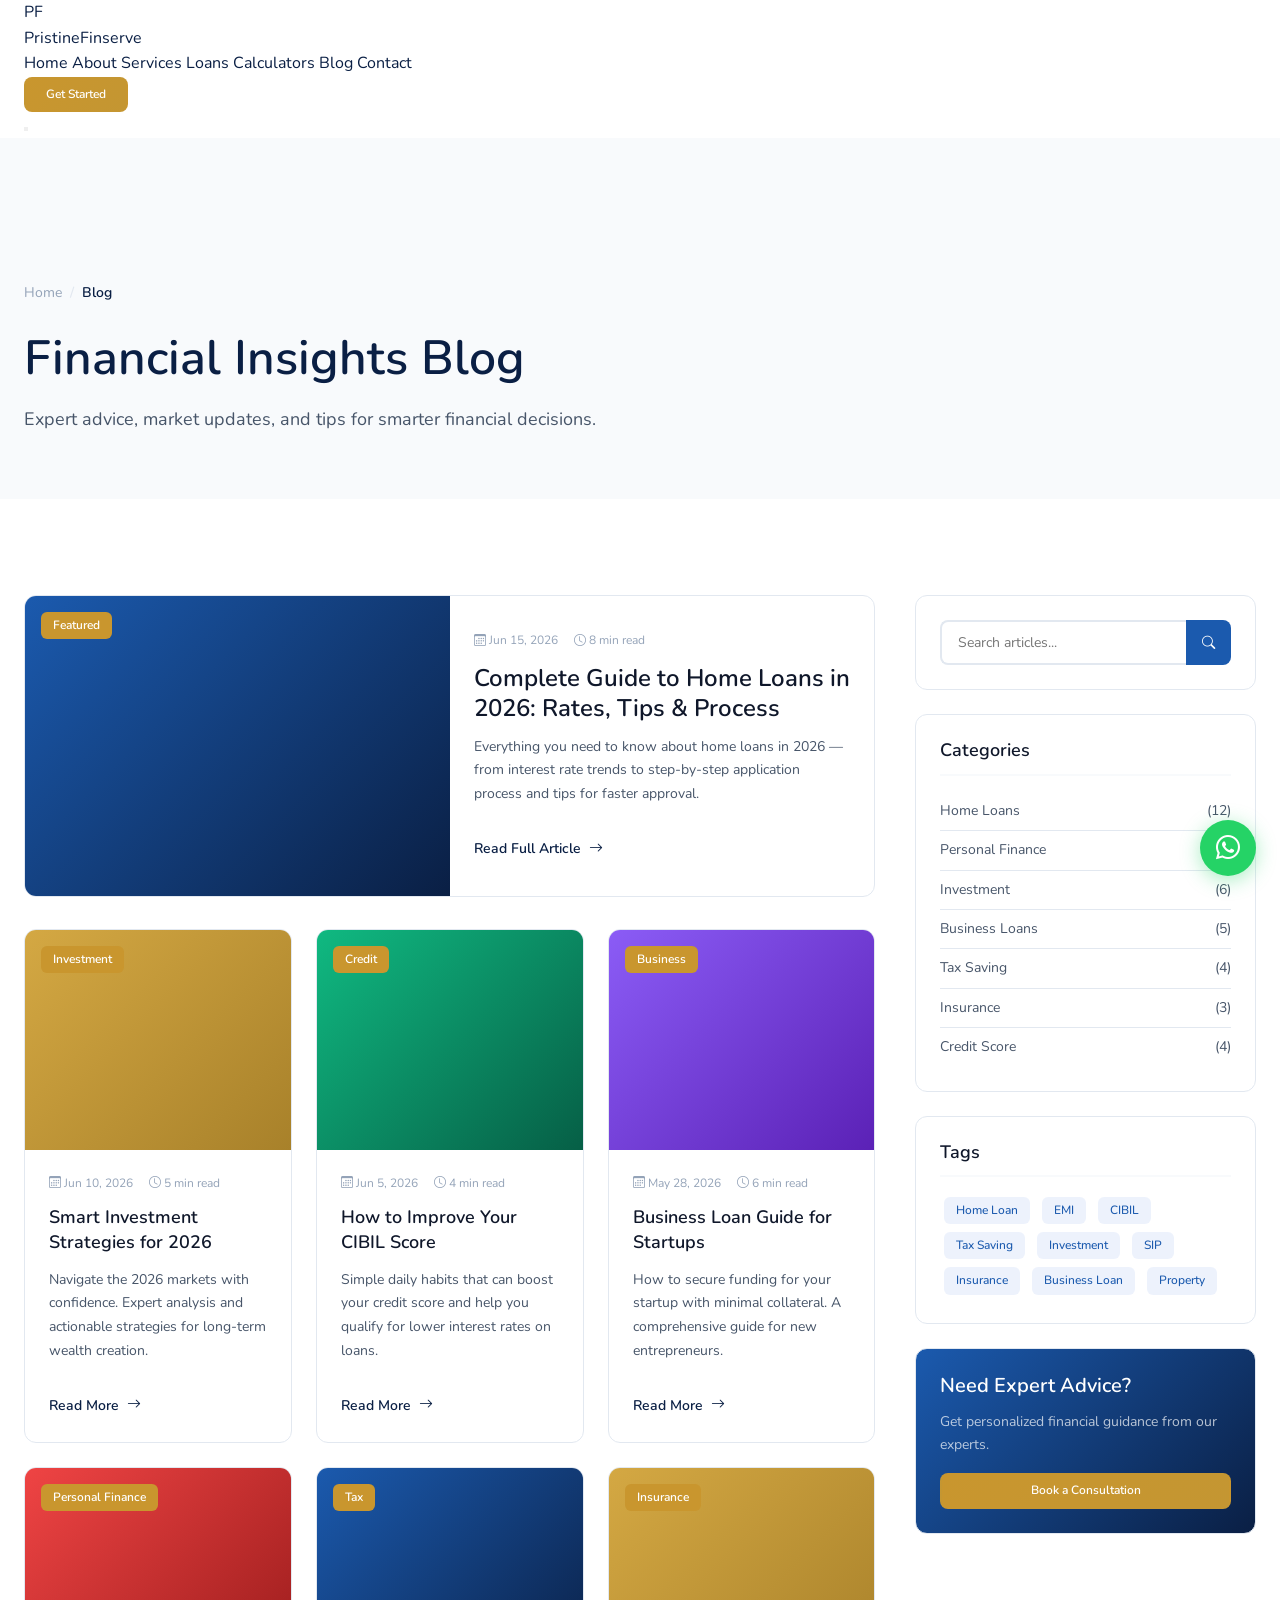
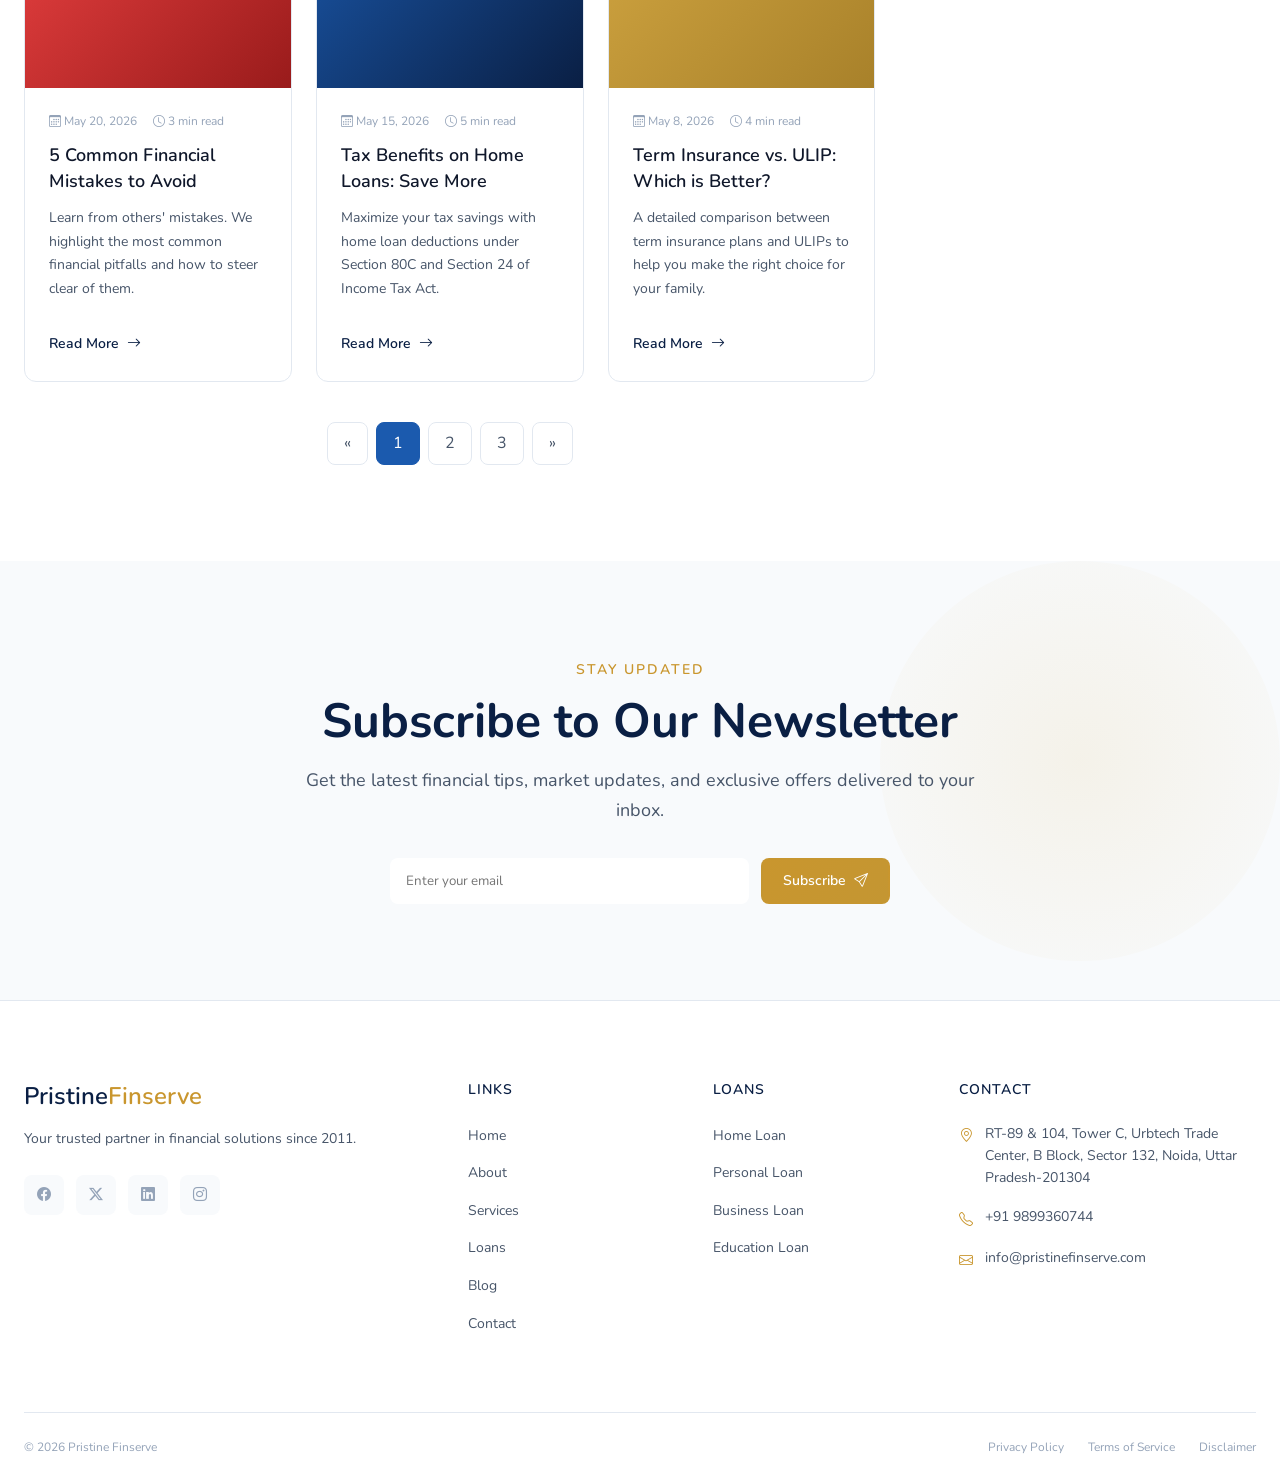
<file: public/blog.html>
<!DOCTYPE html>
<html lang="en">
<head>
  <meta charset="UTF-8">
  <meta name="viewport" content="width=device-width, initial-scale=1.0">
  <title>Blog – Financial Insights – Pristine Finserve</title>
  <meta name="description" content="Expert financial advice, market insights, loan tips, and investment strategies from Pristine Finserve.">
  <link rel="preconnect" href="https://fonts.googleapis.com">
  <link rel="preconnect" href="https://fonts.gstatic.com" crossorigin>
  <link href="https://fonts.googleapis.com/css2?family=Nunito:wght@300;400;500;600;700;800&display=swap" rel="stylesheet">
  <link rel="stylesheet" href="https://cdn.jsdelivr.net/npm/bootstrap-icons@1.11.3/font/bootstrap-icons.min.css">
  <link rel="stylesheet" href="https://unpkg.com/aos@2.3.1/dist/aos.css">
  <link rel="stylesheet" href="assets/css/style.css">
  <link rel="icon" type="image/svg+xml" href="data:image/svg+xml,%3Csvg xmlns='http://www.w3.org/2000/svg' viewBox='0 0 32 32'%3E%3Crect width='32' height='32' rx='6' fill='%230A1F44'/%3E%3Ctext x='16' y='22' text-anchor='middle' fill='%23D4A843' font-size='18' font-weight='bold' font-family='Arial'%3EP%3C/text%3E%3C/svg%3E">
</head>
<body>

  <nav class="navbar" id="navbar">
    <div class="container">
      <a href="index.html" class="navbar-brand">
        <div class="logo-icon">PF</div>
        <span class="logo-text">Pristine<span>Finserve</span></span>
      </a>
      <div class="nav-menu" id="navMenu">
        <a href="index.html" class="nav-link">Home</a>
        <a href="about.html" class="nav-link">About</a>
        <a href="services.html" class="nav-link">Services</a>
        <a href="loans.html" class="nav-link">Loans</a>
        <a href="calculators.html" class="nav-link">Calculators</a>
        <a href="blog.html" class="nav-link active">Blog</a>
        <a href="contact.html" class="nav-link">Contact</a>
        <div class="nav-cta">
          <a href="contact.html#inquiry" class="btn btn-gold btn-sm">Get Started</a>
        </div>
      </div>
      <button class="nav-toggle" id="navToggle" aria-label="Toggle navigation">
        <span></span><span></span><span></span>
      </button>
    </div>
  </nav>

  <section class="page-hero page-hero-sm">
    <div class="container">
      <div class="breadcrumb">
        <a href="index.html">Home</a>
        <span class="sep">/</span>
        <span>Blog</span>
      </div>
      <h1 data-aos="fade-up">Financial Insights Blog</h1>
      <p data-aos="fade-up" data-aos-delay="100">Expert advice, market updates, and tips for smarter financial decisions.</p>
    </div>
  </section>

  <!-- Blog Content -->
  <section class="section">
    <div class="container">
      <div class="blog-single-layout">
        <!-- Main Blog Grid -->
        <div>
          <!-- Featured Post -->
          <article class="blog-card" data-aos="fade-up" style="margin-bottom:var(--space-8);display:grid;grid-template-columns:1fr 1fr;gap:0;">
            <div class="blog-card-image" style="height:100%;min-height:300px;background:linear-gradient(135deg,#1B5AAE,#0A1F44);">
              <span class="blog-card-category">Featured</span>
            </div>
            <div class="blog-card-body" style="display:flex;flex-direction:column;justify-content:center;">
              <div class="blog-card-meta">
                <span><i class="bi bi-calendar3"></i> Jun 15, 2026</span>
                <span><i class="bi bi-clock"></i> 8 min read</span>
              </div>
              <h4 style="margin-bottom:var(--space-3);">Complete Guide to Home Loans in 2026: Rates, Tips & Process</h4>
              <p style="margin-bottom:var(--space-4);">Everything you need to know about home loans in 2026 — from interest rate trends to step-by-step application process and tips for faster approval.</p>
              <a href="blog-single.html" class="card-link">Read Full Article <i class="bi bi-arrow-right"></i></a>
            </div>
          </article>

          <!-- Blog Grid -->
          <div class="blog-grid">
            <article class="blog-card" data-aos="fade-up">
              <div class="blog-card-image" style="background:linear-gradient(135deg,#D4A843,#A8812A);">
                <span class="blog-card-category">Investment</span>
              </div>
              <div class="blog-card-body">
                <div class="blog-card-meta">
                  <span><i class="bi bi-calendar3"></i> Jun 10, 2026</span>
                  <span><i class="bi bi-clock"></i> 5 min read</span>
                </div>
                <h5>Smart Investment Strategies for 2026</h5>
                <p>Navigate the 2026 markets with confidence. Expert analysis and actionable strategies for long-term wealth creation.</p>
                <a href="blog-single.html" class="card-link">Read More <i class="bi bi-arrow-right"></i></a>
              </div>
            </article>

            <article class="blog-card" data-aos="fade-up" data-aos-delay="100">
              <div class="blog-card-image" style="background:linear-gradient(135deg,#10B981,#065F46);">
                <span class="blog-card-category">Credit</span>
              </div>
              <div class="blog-card-body">
                <div class="blog-card-meta">
                  <span><i class="bi bi-calendar3"></i> Jun 5, 2026</span>
                  <span><i class="bi bi-clock"></i> 4 min read</span>
                </div>
                <h5>How to Improve Your CIBIL Score</h5>
                <p>Simple daily habits that can boost your credit score and help you qualify for lower interest rates on loans.</p>
                <a href="blog-single.html" class="card-link">Read More <i class="bi bi-arrow-right"></i></a>
              </div>
            </article>

            <article class="blog-card" data-aos="fade-up" data-aos-delay="200">
              <div class="blog-card-image" style="background:linear-gradient(135deg,#8B5CF6,#5B21B6);">
                <span class="blog-card-category">Business</span>
              </div>
              <div class="blog-card-body">
                <div class="blog-card-meta">
                  <span><i class="bi bi-calendar3"></i> May 28, 2026</span>
                  <span><i class="bi bi-clock"></i> 6 min read</span>
                </div>
                <h5>Business Loan Guide for Startups</h5>
                <p>How to secure funding for your startup with minimal collateral. A comprehensive guide for new entrepreneurs.</p>
                <a href="blog-single.html" class="card-link">Read More <i class="bi bi-arrow-right"></i></a>
              </div>
            </article>

            <article class="blog-card" data-aos="fade-up">
              <div class="blog-card-image" style="background:linear-gradient(135deg,#EF4444,#991B1B);">
                <span class="blog-card-category">Personal Finance</span>
              </div>
              <div class="blog-card-body">
                <div class="blog-card-meta">
                  <span><i class="bi bi-calendar3"></i> May 20, 2026</span>
                  <span><i class="bi bi-clock"></i> 3 min read</span>
                </div>
                <h5>5 Common Financial Mistakes to Avoid</h5>
                <p>Learn from others' mistakes. We highlight the most common financial pitfalls and how to steer clear of them.</p>
                <a href="blog-single.html" class="card-link">Read More <i class="bi bi-arrow-right"></i></a>
              </div>
            </article>

            <article class="blog-card" data-aos="fade-up" data-aos-delay="100">
              <div class="blog-card-image" style="background:linear-gradient(135deg,#1B5AAE,#0A1F44);">
                <span class="blog-card-category">Tax</span>
              </div>
              <div class="blog-card-body">
                <div class="blog-card-meta">
                  <span><i class="bi bi-calendar3"></i> May 15, 2026</span>
                  <span><i class="bi bi-clock"></i> 5 min read</span>
                </div>
                <h5>Tax Benefits on Home Loans: Save More</h5>
                <p>Maximize your tax savings with home loan deductions under Section 80C and Section 24 of Income Tax Act.</p>
                <a href="blog-single.html" class="card-link">Read More <i class="bi bi-arrow-right"></i></a>
              </div>
            </article>

            <article class="blog-card" data-aos="fade-up" data-aos-delay="200">
              <div class="blog-card-image" style="background:linear-gradient(135deg,#D4A843,#A8812A);">
                <span class="blog-card-category">Insurance</span>
              </div>
              <div class="blog-card-body">
                <div class="blog-card-meta">
                  <span><i class="bi bi-calendar3"></i> May 8, 2026</span>
                  <span><i class="bi bi-clock"></i> 4 min read</span>
                </div>
                <h5>Term Insurance vs. ULIP: Which is Better?</h5>
                <p>A detailed comparison between term insurance plans and ULIPs to help you make the right choice for your family.</p>
                <a href="blog-single.html" class="card-link">Read More <i class="bi bi-arrow-right"></i></a>
              </div>
            </article>
          </div>

          <!-- Pagination -->
          <div style="text-align:center;margin-top:var(--space-10);" data-aos="fade-up">
            <div style="display:inline-flex;gap:var(--space-2);">
              <a href="#" style="padding:var(--space-2) var(--space-4);border:1px solid var(--color-border);border-radius:var(--radius-md);color:var(--color-text-secondary);">&laquo;</a>
              <a href="#" style="padding:var(--space-2) var(--space-4);border:1px solid var(--color-royal-blue);border-radius:var(--radius-md);color:var(--color-white);background:var(--color-royal-blue);">1</a>
              <a href="#" style="padding:var(--space-2) var(--space-4);border:1px solid var(--color-border);border-radius:var(--radius-md);color:var(--color-text-secondary);">2</a>
              <a href="#" style="padding:var(--space-2) var(--space-4);border:1px solid var(--color-border);border-radius:var(--radius-md);color:var(--color-text-secondary);">3</a>
              <a href="#" style="padding:var(--space-2) var(--space-4);border:1px solid var(--color-border);border-radius:var(--radius-md);color:var(--color-text-secondary);">&raquo;</a>
            </div>
          </div>
        </div>

        <!-- Sidebar -->
        <aside class="blog-sidebar">
          <div class="widget" data-aos="fade-up">
            <form class="search-box" onsubmit="event.preventDefault();alert('Search results for: '+this.querySelector('input').value)">
              <input type="text" placeholder="Search articles...">
              <button type="submit"><i class="bi bi-search"></i></button>
            </form>
          </div>

          <div class="widget" data-aos="fade-up">
            <h5 class="widget-title">Categories</h5>
            <ul class="categories-list">
              <li><a href="#">Home Loans <span>(12)</span></a></li>
              <li><a href="#">Personal Finance <span>(8)</span></a></li>
              <li><a href="#">Investment <span>(6)</span></a></li>
              <li><a href="#">Business Loans <span>(5)</span></a></li>
              <li><a href="#">Tax Saving <span>(4)</span></a></li>
              <li><a href="#">Insurance <span>(3)</span></a></li>
              <li><a href="#">Credit Score <span>(4)</span></a></li>
            </ul>
          </div>

          <div class="widget" data-aos="fade-up">
            <h5 class="widget-title">Tags</h5>
            <div>
              <span class="tag">Home Loan</span>
              <span class="tag">EMI</span>
              <span class="tag">CIBIL</span>
              <span class="tag">Tax Saving</span>
              <span class="tag">Investment</span>
              <span class="tag">SIP</span>
              <span class="tag">Insurance</span>
              <span class="tag">Business Loan</span>
              <span class="tag">Property</span>
            </div>
          </div>

          <div class="widget" data-aos="fade-up" style="background:linear-gradient(135deg,var(--color-royal-blue),var(--color-deep-navy));color:var(--color-white);">
            <h5 style="color:var(--color-white);margin-bottom:var(--space-3);">Need Expert Advice?</h5>
            <p style="color:rgba(255,255,255,0.7);font-size:var(--text-sm);margin-bottom:var(--space-4);">Get personalized financial guidance from our experts.</p>
            <a href="contact.html" class="btn btn-gold btn-sm" style="width:100%;">Book a Consultation</a>
          </div>
        </aside>
      </div>
    </div>
  </section>

  <section class="section cta-section">
    <div class="container">
      <div class="cta-content" data-aos="fade-up">
        <span class="section-label" style="color:var(--color-gold);">Stay Updated</span>
        <h2 class="display-2" style="color:var(--color-deep-navy);">Subscribe to Our Newsletter</h2>
        <p>Get the latest financial tips, market updates, and exclusive offers delivered to your inbox.</p>
        <form onsubmit="event.preventDefault();alert('Subscribed successfully!');" style="display:flex;gap:var(--space-3);max-width:500px;margin:0 auto;flex-wrap:wrap;">
          <input type="email" placeholder="Enter your email" required style="flex:1;padding:0.85rem 1rem;border-radius:var(--radius-md);border:none;font-family:var(--font-primary);min-width:200px;">
          <button type="submit" class="btn btn-gold">Subscribe <i class="bi bi-send"></i></button>
        </form>
      </div>
    </div>
  </section>

  <footer class="footer">
    <div class="container">
      <div class="footer-grid">
        <div class="footer-brand">
          <h4>Pristine<span>Finserve</span></h4>
          <p>Your trusted partner in financial solutions since 2011.</p>
          <div class="footer-social">
            <a href="#" aria-label="Facebook"><i class="bi bi-facebook"></i></a>
            <a href="#" aria-label="Twitter"><i class="bi bi-twitter-x"></i></a>
            <a href="#" aria-label="LinkedIn"><i class="bi bi-linkedin"></i></a>
            <a href="#" aria-label="Instagram"><i class="bi bi-instagram"></i></a>
          </div>
        </div>
        <div><h5>Links</h5>
          <ul class="footer-links">
            <li><a href="index.html">Home</a></li>
            <li><a href="about.html">About</a></li>
            <li><a href="services.html">Services</a></li>
            <li><a href="loans.html">Loans</a></li>
            <li><a href="blog.html">Blog</a></li>
            <li><a href="contact.html">Contact</a></li>
          </ul>
        </div>
        <div><h5>Loans</h5>
          <ul class="footer-links">
            <li><a href="loan-detail.html?type=home">Home Loan</a></li>
            <li><a href="loan-detail.html?type=personal">Personal Loan</a></li>
            <li><a href="loan-detail.html?type=business">Business Loan</a></li>
            <li><a href="loan-detail.html?type=education">Education Loan</a></li>
          </ul>
        </div>
        <div><h5>Contact</h5>
          <ul class="footer-contact">
            <li><i class="bi bi-geo-alt"></i> RT-89 &amp; 104, Tower C, Urbtech Trade Center, B Block, Sector 132, Noida, Uttar Pradesh-201304</li>
            <li><i class="bi bi-telephone"></i> +91 9899360744</li>
            <li><i class="bi bi-envelope"></i> info@pristinefinserve.com</li>
          </ul>
        </div>
      </div>
      <div class="footer-bottom">
        <p>&copy; 2026 Pristine Finserve</p>
        <div class="footer-bottom-links">
          <a href="/privacy-policy">Privacy Policy</a>
          <a href="/terms-of-service">Terms of Service</a>
          <a href="/disclaimer">Disclaimer</a>
        </div>
      </div>
    </div>
  </footer>

  <a href="https://wa.me/919899360744" class="whatsapp-float" target="_blank" aria-label="WhatsApp"><i class="bi bi-whatsapp"></i></a>
  <button class="back-to-top" id="backToTop" aria-label="Back to top"><i class="bi bi-chevron-up"></i></button>

  <script src="https://unpkg.com/aos@2.3.1/dist/aos.js"></script>
  <script src="assets/js/main.js"></script>
  <script>AOS.init({duration:600,once:true,offset:100,easing:'ease-out-cubic'});</script>
</body>
</html>
</file>
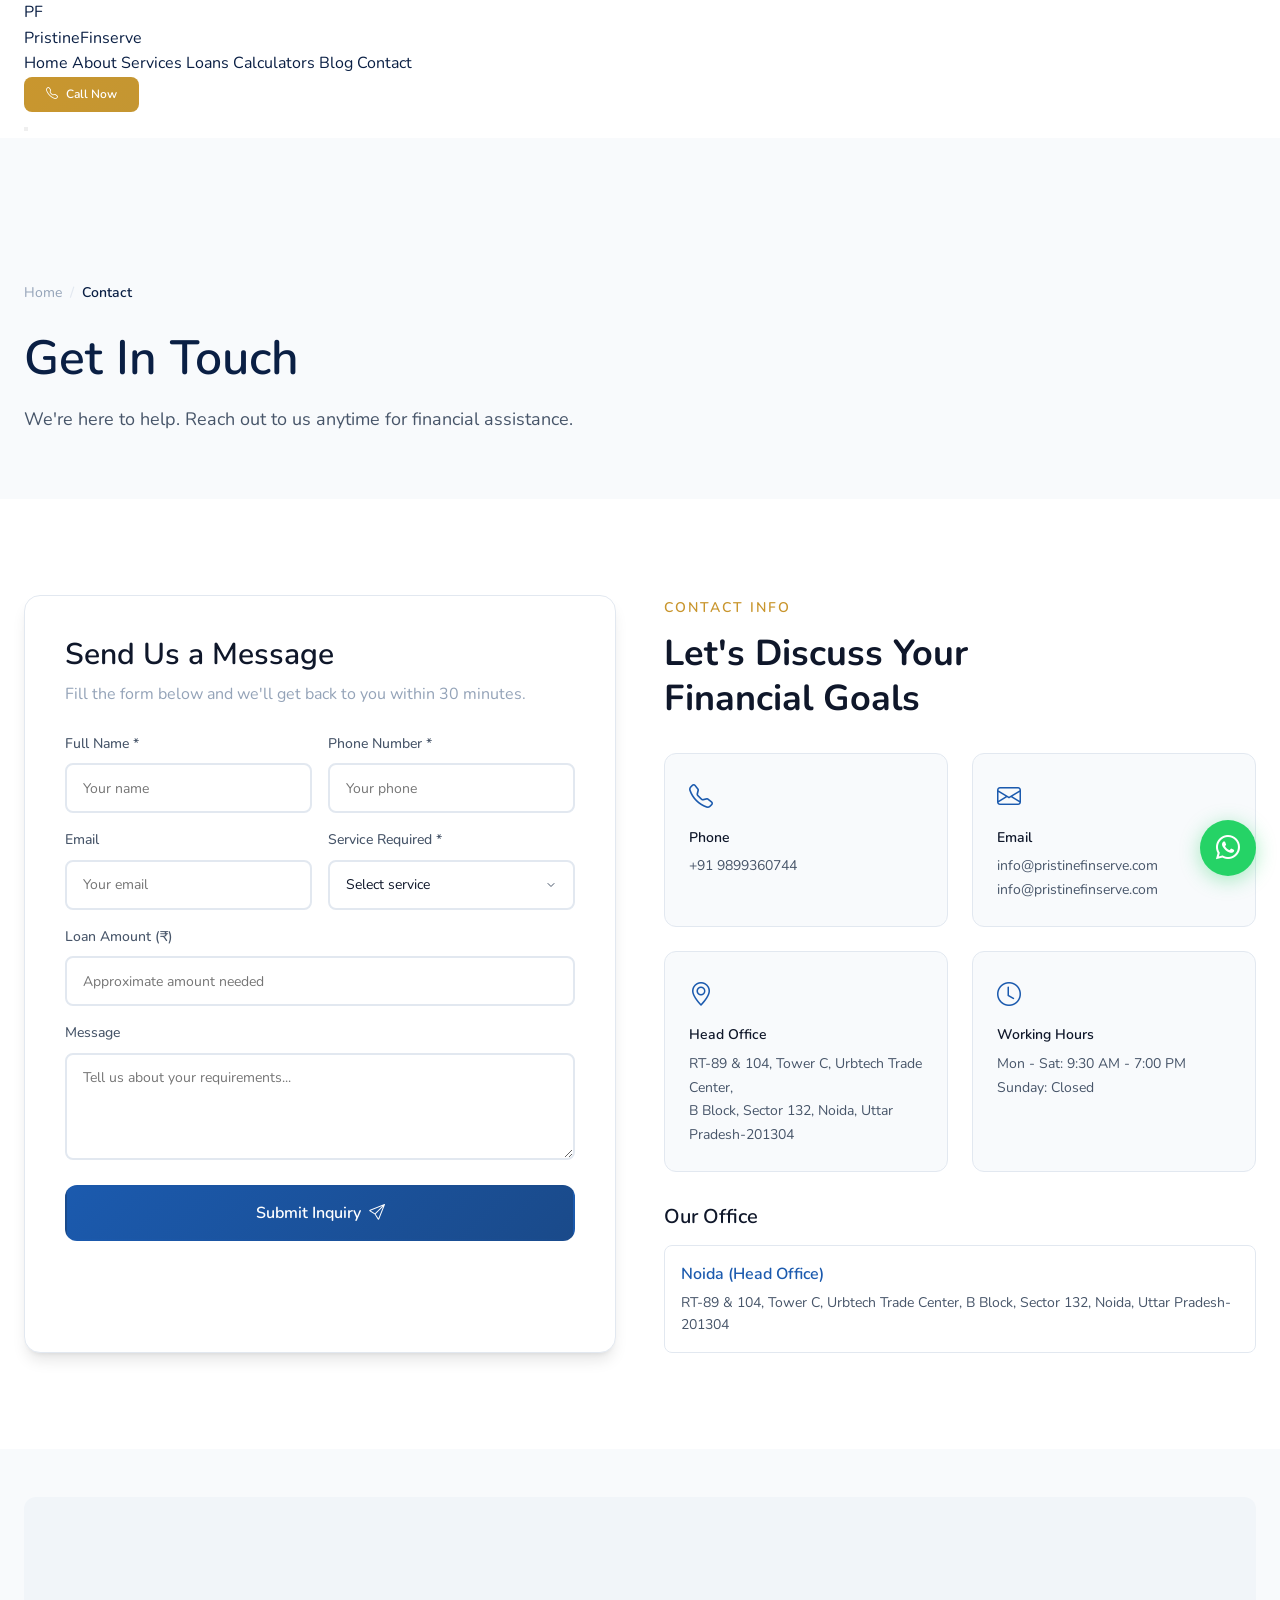
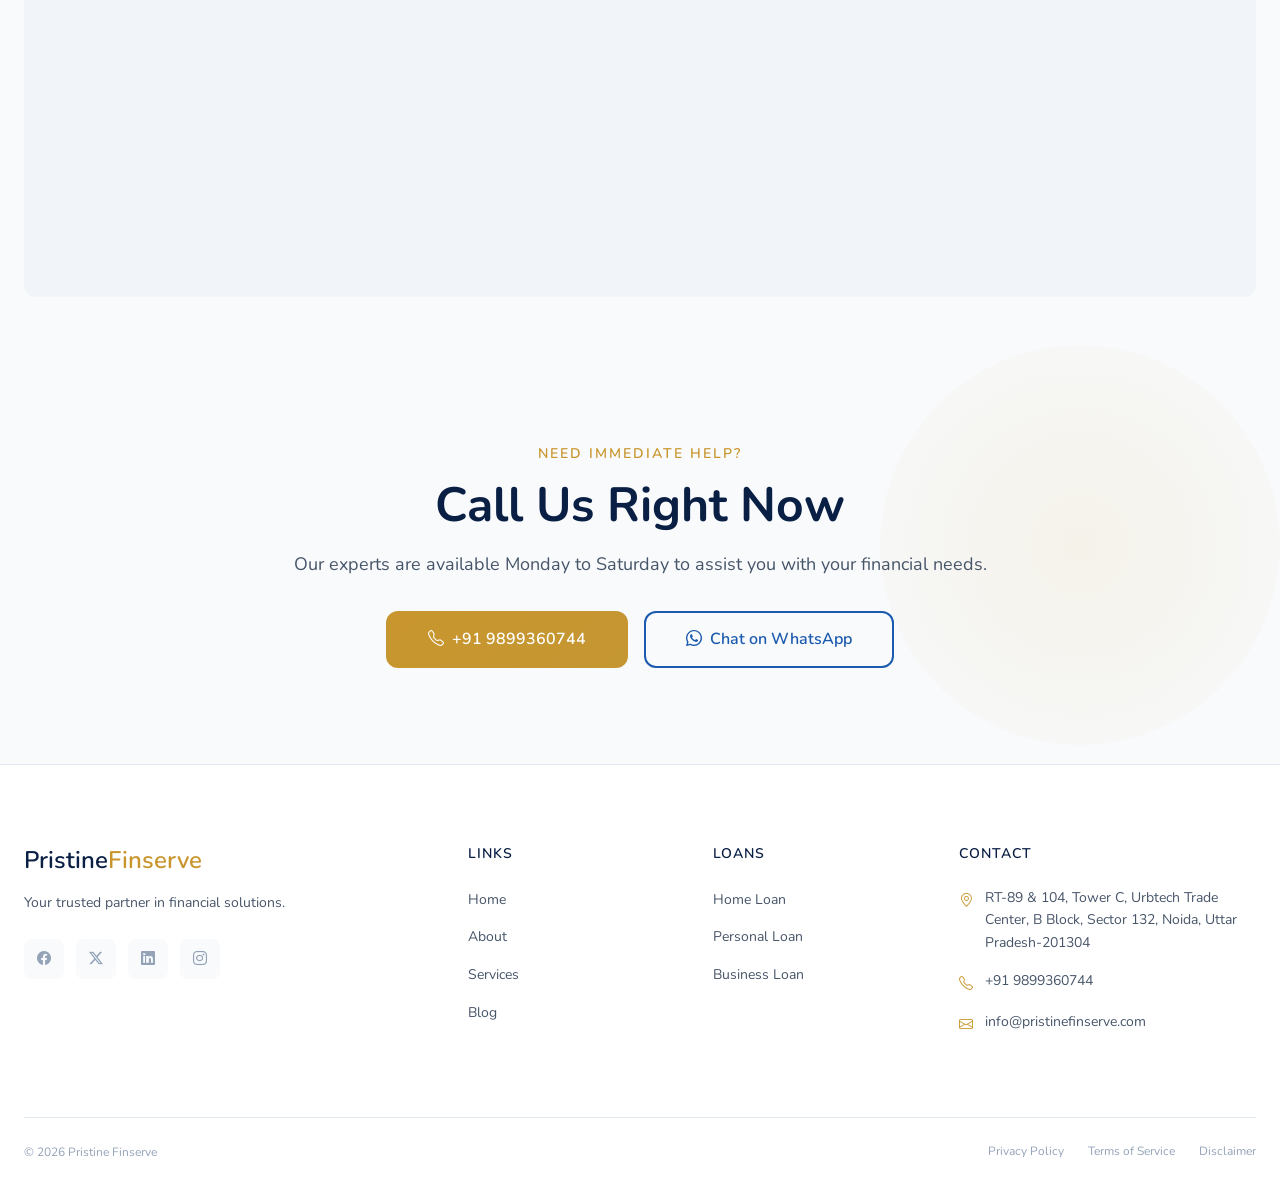
<file: public/contact.html>
<!DOCTYPE html>
<html lang="en">
<head>
  <meta charset="UTF-8">
  <meta name="viewport" content="width=device-width, initial-scale=1.0">
  <title>Contact Us – Pristine Finserve</title>
  <meta name="description" content="Get in touch with Pristine Finserve. Call us, visit our office, or fill the inquiry form for quick assistance on loans and financial services.">
  <link rel="preconnect" href="https://fonts.googleapis.com">
  <link rel="preconnect" href="https://fonts.gstatic.com" crossorigin>
  <link href="https://fonts.googleapis.com/css2?family=Nunito:wght@300;400;500;600;700;800&display=swap" rel="stylesheet">
  <link rel="stylesheet" href="https://cdn.jsdelivr.net/npm/bootstrap-icons@1.11.3/font/bootstrap-icons.min.css">
  <link rel="stylesheet" href="https://unpkg.com/aos@2.3.1/dist/aos.css">
  <link rel="stylesheet" href="assets/css/style.css">
  <link rel="icon" type="image/svg+xml" href="data:image/svg+xml,%3Csvg xmlns='http://www.w3.org/2000/svg' viewBox='0 0 32 32'%3E%3Crect width='32' height='32' rx='6' fill='%230A1F44'/%3E%3Ctext x='16' y='22' text-anchor='middle' fill='%23D4A843' font-size='18' font-weight='bold' font-family='Arial'%3EP%3C/text%3E%3C/svg%3E">
</head>
<body>
  <nav class="navbar" id="navbar">
    <div class="container">
      <a href="index.html" class="navbar-brand"><div class="logo-icon">PF</div><span class="logo-text">Pristine<span>Finserve</span></span></a>
      <div class="nav-menu" id="navMenu">
        <a href="index.html" class="nav-link">Home</a>
        <a href="about.html" class="nav-link">About</a>
        <a href="services.html" class="nav-link">Services</a>
        <a href="loans.html" class="nav-link">Loans</a>
        <a href="calculators.html" class="nav-link">Calculators</a>
        <a href="blog.html" class="nav-link">Blog</a>
        <a href="contact.html" class="nav-link active">Contact</a>
        <div class="nav-cta">
          <a href="tel:+919899360744" class="btn btn-gold btn-sm"><i class="bi bi-telephone"></i> Call Now</a>
        </div>
      </div>
      <button class="nav-toggle" id="navToggle" aria-label="Toggle navigation"><span></span><span></span><span></span></button>
    </div>
  </nav>

  <section class="page-hero page-hero-sm">
    <div class="container">
      <div class="breadcrumb"><a href="index.html">Home</a><span class="sep">/</span><span>Contact</span></div>
      <h1 data-aos="fade-up">Get In Touch</h1>
      <p data-aos="fade-up" data-aos-delay="100">We're here to help. Reach out to us anytime for financial assistance.</p>
    </div>
  </section>

  <!-- Contact Section -->
  <section class="section" id="inquiry">
    <div class="container">
      <div class="contact-grid">
        <!-- Contact Form -->
        <div class="contact-form-wrapper" data-aos="fade-right">
          <h3 style="margin-bottom:var(--space-2);">Send Us a Message</h3>
          <p style="color:var(--color-text-muted);margin-bottom:var(--space-6);">Fill the form below and we'll get back to you within 30 minutes.</p>
          <form id="contactForm" onsubmit="handleFormSubmit(event, this)">
            <div style="display:grid;grid-template-columns:1fr 1fr;gap:var(--space-4);">
              <div class="form-group">
                <label>Full Name *</label>
                <input type="text" class="form-control" placeholder="Your name" required>
              </div>
              <div class="form-group">
                <label>Phone Number *</label>
                <input type="tel" class="form-control" placeholder="Your phone" required>
              </div>
            </div>
            <div style="display:grid;grid-template-columns:1fr 1fr;gap:var(--space-4);">
              <div class="form-group">
                <label>Email</label>
                <input type="email" class="form-control" placeholder="Your email">
              </div>
              <div class="form-group">
                <label>Service Required *</label>
                <select class="form-control" required>
                  <option value="">Select service</option>
                  <option>Home Loan</option>
                  <option>Personal Loan</option>
                  <option>Business Loan</option>
                  <option>Education Loan</option>
                  <option>Vehicle Loan</option>
                  <option>Loan Against Property</option>
                  <option>Investment Advisory</option>
                  <option>Insurance</option>
                  <option>Other</option>
                </select>
              </div>
            </div>
            <div class="form-group">
              <label>Loan Amount (₹)</label>
              <input type="number" class="form-control" placeholder="Approximate amount needed">
            </div>
            <div class="form-group">
              <label>Message</label>
              <textarea class="form-control" rows="4" placeholder="Tell us about your requirements..." style="resize:vertical;"></textarea>
            </div>
            <button type="submit" class="btn btn-primary btn-lg" style="width:100%;">
              Submit Inquiry <i class="bi bi-send"></i>
            </button>
          </form>
        </div>

        <!-- Contact Info -->
        <div data-aos="fade-left">
          <div class="section-header-left" style="margin-bottom:var(--space-8);">
            <span class="section-label">Contact Info</span>
            <h2 class="section-title">Let's Discuss Your<br>Financial Goals</h2>
          </div>

          <div class="contact-info-grid">
            <div class="contact-card">
              <div class="icon"><i class="bi bi-telephone"></i></div>
              <h6>Phone</h6>
              <p>+91 9899360744<br></p>
            </div>
            <div class="contact-card">
              <div class="icon"><i class="bi bi-envelope"></i></div>
              <h6>Email</h6>
              <p>info@pristinefinserve.com<br>info@pristinefinserve.com</p>
            </div>
            <div class="contact-card">
              <div class="icon"><i class="bi bi-geo-alt"></i></div>
              <h6>Head Office</h6>
              <p>RT-89 &amp; 104, Tower C, Urbtech Trade Center,<br>B Block, Sector 132, Noida, Uttar Pradesh-201304</p>
            </div>
            <div class="contact-card">
              <div class="icon"><i class="bi bi-clock"></i></div>
              <h6>Working Hours</h6>
              <p>Mon - Sat: 9:30 AM - 7:00 PM<br>Sunday: Closed</p>
            </div>
          </div>

          <!-- Office -->
          <div style="margin-top:var(--space-8);">
            <h5 style="margin-bottom:var(--space-4);">Our Office</h5>
            <div style="display:grid;grid-template-columns:1fr;gap:var(--space-4);">
              <div style="padding:var(--space-4);border:1px solid var(--color-border);border-radius:var(--radius-md);">
                <div style="font-weight:600;color:var(--color-royal-blue);margin-bottom:var(--space-1);">Noida (Head Office)</div>
                <div style="font-size:var(--text-sm);color:var(--color-text-secondary);">RT-89 &amp; 104, Tower C, Urbtech Trade Center, B Block, Sector 132, Noida, Uttar Pradesh-201304</div>
              </div>
            </div>
          </div>
        </div>
      </div>
    </div>
  </section>

  <!-- Map -->
  <section class="section section-light" style="padding:var(--space-12) 0;">
    <div class="container">
      <div class="map-wrapper" data-aos="fade-up">
        <iframe src="https://www.google.com/maps?q=Urbtech+Trade+Center,+Sector+132,+Noida,+Uttar+Pradesh+201304&output=embed&z=15" allowfullscreen loading="lazy" referrerpolicy="no-referrer-when-downgrade"></iframe>
      </div>
    </div>
  </section>

  <!-- Quick Contact CTA -->
  <section class="section cta-section">
    <div class="container">
      <div class="cta-content" data-aos="fade-up">
        <span class="section-label" style="color:var(--color-gold);">Need Immediate Help?</span>
        <h2 class="display-2" style="color:var(--color-deep-navy);">Call Us Right Now</h2>
        <p>Our experts are available Monday to Saturday to assist you with your financial needs.</p>
        <div class="cta-actions">
          <a href="tel:+919899360744" class="btn btn-gold btn-lg"><i class="bi bi-telephone"></i> +91 9899360744</a>
          <a href="https://wa.me/919899360744" class="btn btn-outline btn-lg" target="_blank"><i class="bi bi-whatsapp"></i> Chat on WhatsApp</a>
        </div>
      </div>
    </div>
  </section>

  <footer class="footer">
    <div class="container">
      <div class="footer-grid">
        <div class="footer-brand">
          <h4>Pristine<span>Finserve</span></h4>
          <p>Your trusted partner in financial solutions.</p>
          <div class="footer-social"><a href="#" aria-label="Facebook"><i class="bi bi-facebook"></i></a><a href="#" aria-label="Twitter"><i class="bi bi-twitter-x"></i></a><a href="#" aria-label="LinkedIn"><i class="bi bi-linkedin"></i></a><a href="#" aria-label="Instagram"><i class="bi bi-instagram"></i></a></div>
        </div>
        <div><h5>Links</h5><ul class="footer-links"><li><a href="index.html">Home</a></li><li><a href="about.html">About</a></li><li><a href="services.html">Services</a></li><li><a href="blog.html">Blog</a></li></ul></div>
        <div><h5>Loans</h5><ul class="footer-links"><li><a href="loan-detail.html?type=home">Home Loan</a></li><li><a href="loan-detail.html?type=personal">Personal Loan</a></li><li><a href="loan-detail.html?type=business">Business Loan</a></li></ul></div>
        <div><h5>Contact</h5><ul class="footer-contact"><li><i class="bi bi-geo-alt"></i> RT-89 &amp; 104, Tower C, Urbtech Trade Center, B Block, Sector 132, Noida, Uttar Pradesh-201304</li><li><i class="bi bi-telephone"></i> +91 9899360744</li><li><i class="bi bi-envelope"></i> info@pristinefinserve.com</li></ul></div>
      </div>
      <div class="footer-bottom"><p>&copy; 2026 Pristine Finserve</p><div class="footer-bottom-links"><a href="/privacy-policy">Privacy Policy</a><a href="/terms-of-service">Terms of Service</a><a href="/disclaimer">Disclaimer</a></div></div>
    </div>
  </footer>

  <a href="https://wa.me/919899360744" class="whatsapp-float" target="_blank" aria-label="WhatsApp"><i class="bi bi-whatsapp"></i></a>
  <button class="back-to-top" id="backToTop" aria-label="Back to top"><i class="bi bi-chevron-up"></i></button>

  <script src="https://unpkg.com/aos@2.3.1/dist/aos.js"></script>
  <script src="assets/js/main.js"></script>
  <script>AOS.init({duration:600,once:true,offset:100,easing:'ease-out-cubic'});</script>
</body>
</html>
</file>
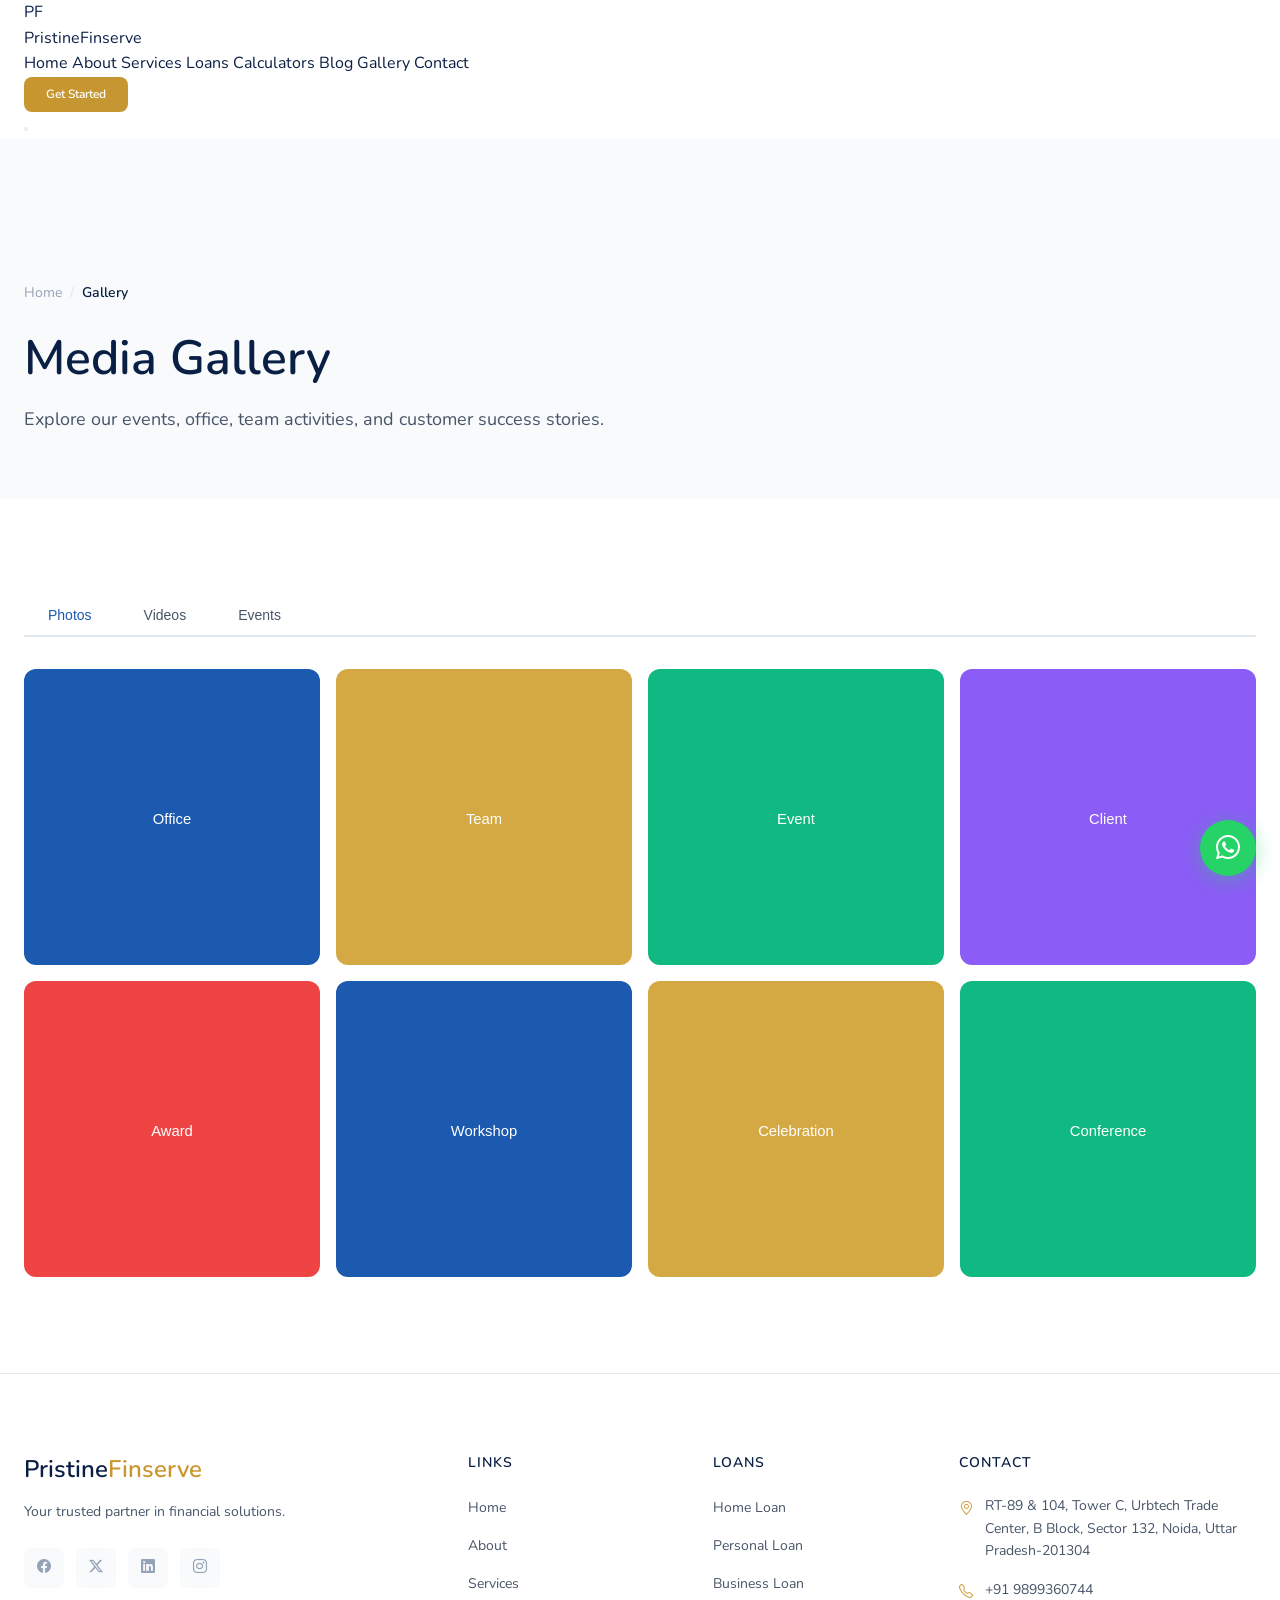
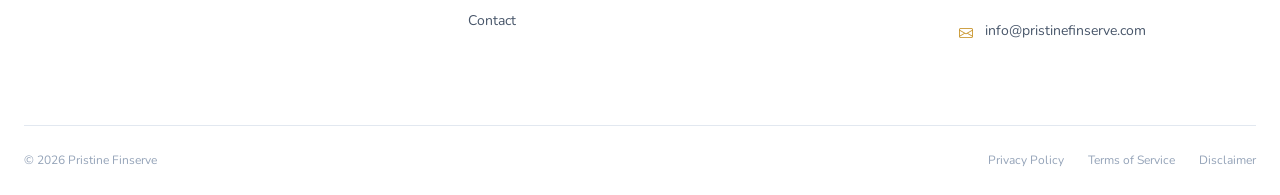
<file: public/gallery.html>
<!DOCTYPE html>
<html lang="en">
<head>
  <meta charset="UTF-8">
  <meta name="viewport" content="width=device-width, initial-scale=1.0">
  <title>Gallery – Pristine Finserve</title>
  <meta name="description" content="Photo and video gallery showcasing Pristine Finserve events, office, team, and customer success stories.">
  <link rel="preconnect" href="https://fonts.googleapis.com">
  <link rel="preconnect" href="https://fonts.gstatic.com" crossorigin>
  <link href="https://fonts.googleapis.com/css2?family=Nunito:wght@300;400;500;600;700;800&display=swap" rel="stylesheet">
  <link rel="stylesheet" href="https://cdn.jsdelivr.net/npm/bootstrap-icons@1.11.3/font/bootstrap-icons.min.css">
  <link rel="stylesheet" href="https://unpkg.com/aos@2.3.1/dist/aos.css">
  <link rel="stylesheet" href="assets/css/style.css">
  <link rel="icon" type="image/svg+xml" href="data:image/svg+xml,%3Csvg xmlns='http://www.w3.org/2000/svg' viewBox='0 0 32 32'%3E%3Crect width='32' height='32' rx='6' fill='%230A1F44'/%3E%3Ctext x='16' y='22' text-anchor='middle' fill='%23D4A843' font-size='18' font-weight='bold' font-family='Arial'%3EP%3C/text%3E%3C/svg%3E">
</head>
<body>
  <nav class="navbar" id="navbar">
    <div class="container">
      <a href="index.html" class="navbar-brand"><div class="logo-icon">PF</div><span class="logo-text">Pristine<span>Finserve</span></span></a>
      <div class="nav-menu" id="navMenu">
        <a href="index.html" class="nav-link">Home</a>
        <a href="about.html" class="nav-link">About</a>
        <a href="services.html" class="nav-link">Services</a>
        <a href="loans.html" class="nav-link">Loans</a>
        <a href="calculators.html" class="nav-link">Calculators</a>
        <a href="blog.html" class="nav-link">Blog</a>
        <a href="gallery.html" class="nav-link active">Gallery</a>
        <a href="contact.html" class="nav-link">Contact</a>
        <div class="nav-cta"><a href="contact.html#inquiry" class="btn btn-gold btn-sm">Get Started</a></div>
      </div>
      <button class="nav-toggle" id="navToggle" aria-label="Toggle navigation"><span></span><span></span><span></span></button>
    </div>
  </nav>

  <section class="page-hero page-hero-sm">
    <div class="container">
      <div class="breadcrumb"><a href="index.html">Home</a><span class="sep">/</span><span>Gallery</span></div>
      <h1 data-aos="fade-up">Media Gallery</h1>
      <p data-aos="fade-up" data-aos-delay="100">Explore our events, office, team activities, and customer success stories.</p>
    </div>
  </section>

  <section class="section">
    <div class="container">
      <div class="tabs" data-aos="fade-up">
        <button class="tab active" data-tab="photos" onclick="switchTab('photos')">Photos</button>
        <button class="tab" data-tab="videos" onclick="switchTab('videos')">Videos</button>
        <button class="tab" data-tab="events" onclick="switchTab('events')">Events</button>
      </div>

      <div id="photos" class="tab-content active">
        <div class="gallery-grid">
          <div class="gallery-item" data-aos="fade-up"><img src="data:image/svg+xml,%3Csvg xmlns='http://www.w3.org/2000/svg' width='400' height='400' viewBox='0 0 400 400'%3E%3Crect width='400' height='400' fill='%231B5AAE'/%3E%3Ctext x='200' y='210' text-anchor='middle' fill='white' font-size='20' font-family='Arial'%3EOffice%3C/text%3E%3C/svg%3E" alt="Office" loading="lazy"><div class="overlay"><span><i class="bi bi-arrows-fullscreen"></i></span></div></div>
          <div class="gallery-item" data-aos="fade-up" data-aos-delay="50"><img src="data:image/svg+xml,%3Csvg xmlns='http://www.w3.org/2000/svg' width='400' height='400' viewBox='0 0 400 400'%3E%3Crect width='400' height='400' fill='%23D4A843'/%3E%3Ctext x='200' y='210' text-anchor='middle' fill='white' font-size='20' font-family='Arial'%3ETeam%3C/text%3E%3C/svg%3E" alt="Team" loading="lazy"><div class="overlay"><span><i class="bi bi-arrows-fullscreen"></i></span></div></div>
          <div class="gallery-item" data-aos="fade-up" data-aos-delay="100"><img src="data:image/svg+xml,%3Csvg xmlns='http://www.w3.org/2000/svg' width='400' height='400' viewBox='0 0 400 400'%3E%3Crect width='400' height='400' fill='%2310B981'/%3E%3Ctext x='200' y='210' text-anchor='middle' fill='white' font-size='20' font-family='Arial'%3EEvent%3C/text%3E%3C/svg%3E" alt="Event" loading="lazy"><div class="overlay"><span><i class="bi bi-arrows-fullscreen"></i></span></div></div>
          <div class="gallery-item" data-aos="fade-up" data-aos-delay="150"><img src="data:image/svg+xml,%3Csvg xmlns='http://www.w3.org/2000/svg' width='400' height='400' viewBox='0 0 400 400'%3E%3Crect width='400' height='400' fill='%238B5CF6'/%3E%3Ctext x='200' y='210' text-anchor='middle' fill='white' font-size='20' font-family='Arial'%3EClient%3C/text%3E%3C/svg%3E" alt="Client Meeting" loading="lazy"><div class="overlay"><span><i class="bi bi-arrows-fullscreen"></i></span></div></div>
          <div class="gallery-item" data-aos="fade-up"><img src="data:image/svg+xml,%3Csvg xmlns='http://www.w3.org/2000/svg' width='400' height='400' viewBox='0 0 400 400'%3E%3Crect width='400' height='400' fill='%23EF4444'/%3E%3Ctext x='200' y='210' text-anchor='middle' fill='white' font-size='20' font-family='Arial'%3EAward%3C/text%3E%3C/svg%3E" alt="Award" loading="lazy"><div class="overlay"><span><i class="bi bi-arrows-fullscreen"></i></span></div></div>
          <div class="gallery-item" data-aos="fade-up" data-aos-delay="50"><img src="data:image/svg+xml,%3Csvg xmlns='http://www.w3.org/2000/svg' width='400' height='400' viewBox='0 0 400 400'%3E%3Crect width='400' height='400' fill='%231B5AAE'/%3E%3Ctext x='200' y='210' text-anchor='middle' fill='white' font-size='20' font-family='Arial'%3EWorkshop%3C/text%3E%3C/svg%3E" alt="Workshop" loading="lazy"><div class="overlay"><span><i class="bi bi-arrows-fullscreen"></i></span></div></div>
          <div class="gallery-item" data-aos="fade-up" data-aos-delay="100"><img src="data:image/svg+xml,%3Csvg xmlns='http://www.w3.org/2000/svg' width='400' height='400' viewBox='0 0 400 400'%3E%3Crect width='400' height='400' fill='%23D4A843'/%3E%3Ctext x='200' y='210' text-anchor='middle' fill='white' font-size='20' font-family='Arial'%3ECelebration%3C/text%3E%3C/svg%3E" alt="Celebration" loading="lazy"><div class="overlay"><span><i class="bi bi-arrows-fullscreen"></i></span></div></div>
          <div class="gallery-item" data-aos="fade-up" data-aos-delay="150"><img src="data:image/svg+xml,%3Csvg xmlns='http://www.w3.org/2000/svg' width='400' height='400' viewBox='0 0 400 400'%3E%3Crect width='400' height='400' fill='%2310B981'/%3E%3Ctext x='200' y='210' text-anchor='middle' fill='white' font-size='20' font-family='Arial'%3EConference%3C/text%3E%3C/svg%3E" alt="Conference" loading="lazy"><div class="overlay"><span><i class="bi bi-arrows-fullscreen"></i></span></div></div>
        </div>
      </div>

      <div id="videos" class="tab-content">
        <div class="gallery-grid">
          <div class="gallery-item" style="aspect-ratio:16/9;"><img src="data:image/svg+xml,%3Csvg xmlns='http://www.w3.org/2000/svg' width='640' height='360' viewBox='0 0 640 360'%3E%3Crect width='640' height='360' fill='%230A1F44'/%3E%3Cpolygon points='280,110 280,250 420,180' fill='white'/%3E%3C/svg%3E" alt="Video 1"><div class="overlay"><span><i class="bi bi-play-circle"></i></span></div></div>
          <div class="gallery-item" style="aspect-ratio:16/9;"><img src="data:image/svg+xml,%3Csvg xmlns='http://www.w3.org/2000/svg' width='640' height='360' viewBox='0 0 640 360'%3E%3Crect width='640' height='360' fill='%231B5AAE'/%3E%3Cpolygon points='280,110 280,250 420,180' fill='white'/%3E%3C/svg%3E" alt="Video 2"><div class="overlay"><span><i class="bi bi-play-circle"></i></span></div></div>
          <div class="gallery-item" style="aspect-ratio:16/9;"><img src="data:image/svg+xml,%3Csvg xmlns='http://www.w3.org/2000/svg' width='640' height='360' viewBox='0 0 640 360'%3E%3Crect width='640' height='360' fill='%23D4A843'/%3E%3Cpolygon points='280,110 280,250 420,180' fill='white'/%3E%3C/svg%3E" alt="Video 3"><div class="overlay"><span><i class="bi bi-play-circle"></i></span></div></div>
          <div class="gallery-item" style="aspect-ratio:16/9;"><img src="data:image/svg+xml,%3Csvg xmlns='http://www.w3.org/2000/svg' width='640' height='360' viewBox='0 0 640 360'%3E%3Crect width='640' height='360' fill='%2310B981'/%3E%3Cpolygon points='280,110 280,250 420,180' fill='white'/%3E%3C/svg%3E" alt="Video 4"><div class="overlay"><span><i class="bi bi-play-circle"></i></span></div></div>
        </div>
      </div>

      <div id="events" class="tab-content">
        <div style="max-width:700px;margin:0 auto;text-align:center;padding:var(--space-10);color:var(--color-text-muted);">
          <div style="font-size:4rem;margin-bottom:var(--space-4);opacity:0.3;">📅</div>
          <h4>No events yet</h4>
          <p>Check back soon for upcoming events and webinars.</p>
        </div>
      </div>
    </div>
  </section>

  <!-- Footer -->
  <footer class="footer">
    <div class="container">
      <div class="footer-grid">
        <div class="footer-brand">
          <h4>Pristine<span>Finserve</span></h4>
          <p>Your trusted partner in financial solutions.</p>
          <div class="footer-social">
            <a href="#" aria-label="Facebook"><i class="bi bi-facebook"></i></a>
            <a href="#" aria-label="Twitter"><i class="bi bi-twitter-x"></i></a>
            <a href="#" aria-label="LinkedIn"><i class="bi bi-linkedin"></i></a>
            <a href="#" aria-label="Instagram"><i class="bi bi-instagram"></i></a>
          </div>
        </div>
        <div><h5>Links</h5><ul class="footer-links"><li><a href="index.html">Home</a></li><li><a href="about.html">About</a></li><li><a href="services.html">Services</a></li><li><a href="contact.html">Contact</a></li></ul></div>
        <div><h5>Loans</h5><ul class="footer-links"><li><a href="loan-detail.html?type=home">Home Loan</a></li><li><a href="loan-detail.html?type=personal">Personal Loan</a></li><li><a href="loan-detail.html?type=business">Business Loan</a></li></ul></div>
        <div><h5>Contact</h5><ul class="footer-contact"><li><i class="bi bi-geo-alt"></i> RT-89 &amp; 104, Tower C, Urbtech Trade Center, B Block, Sector 132, Noida, Uttar Pradesh-201304</li><li><i class="bi bi-telephone"></i> +91 9899360744</li><li><i class="bi bi-envelope"></i> info@pristinefinserve.com</li></ul></div>
      </div>
      <div class="footer-bottom"><p>&copy; 2026 Pristine Finserve</p><div class="footer-bottom-links"><a href="/privacy-policy">Privacy Policy</a><a href="/terms-of-service">Terms of Service</a><a href="/disclaimer">Disclaimer</a></div></div>
    </div>
  </footer>

  <a href="https://wa.me/919899360744" class="whatsapp-float" target="_blank" aria-label="WhatsApp"><i class="bi bi-whatsapp"></i></a>
  <button class="back-to-top" id="backToTop" aria-label="Back to top"><i class="bi bi-chevron-up"></i></button>

  <script src="https://unpkg.com/aos@2.3.1/dist/aos.js"></script>
  <script src="assets/js/main.js"></script>
  <script>
    AOS.init({duration:600,once:true,offset:100,easing:'ease-out-cubic'});
    function switchTab(tab) {
      document.querySelectorAll('.tab-content').forEach(t => t.classList.remove('active'));
      document.querySelectorAll('.tab').forEach(t => t.classList.remove('active'));
      document.getElementById(tab).classList.add('active');
      document.querySelector('.tab[data-tab="'+tab+'"]').classList.add('active');
    }
  </script>
</body>
</html>
</file>
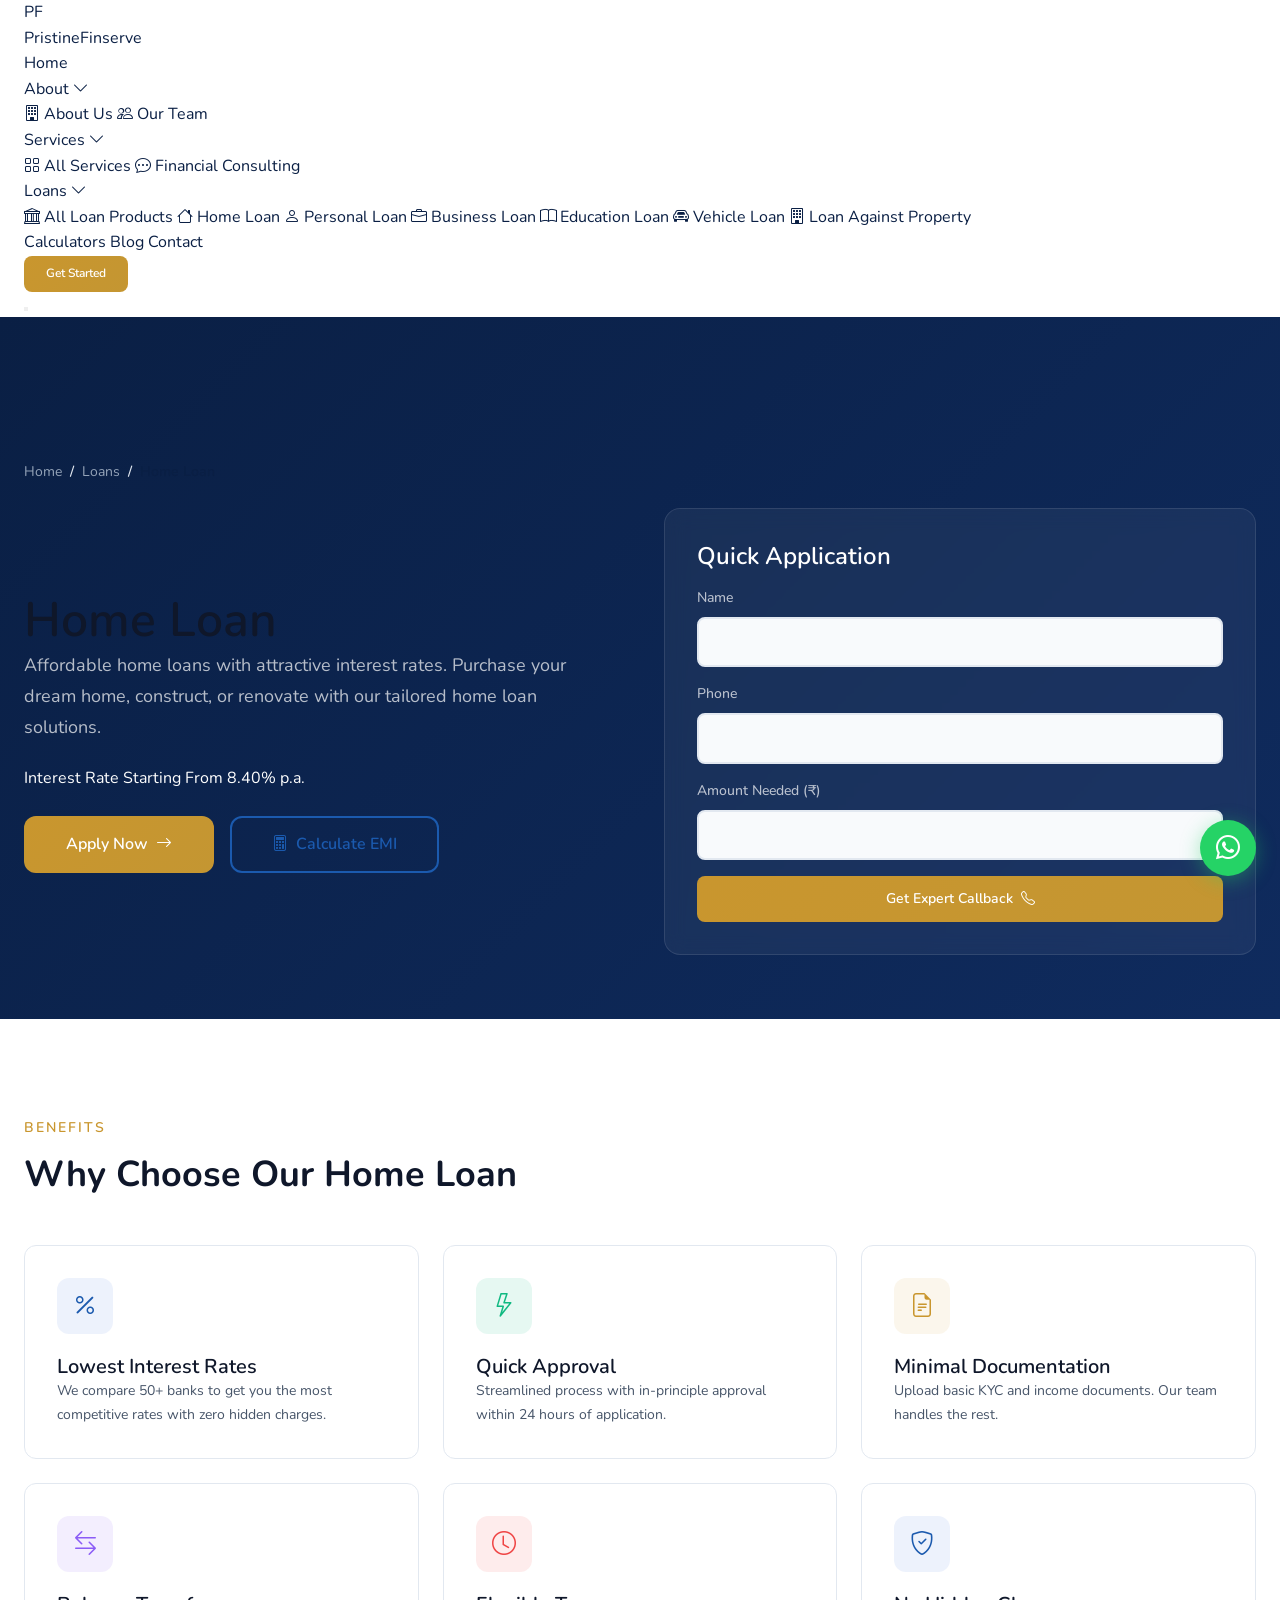
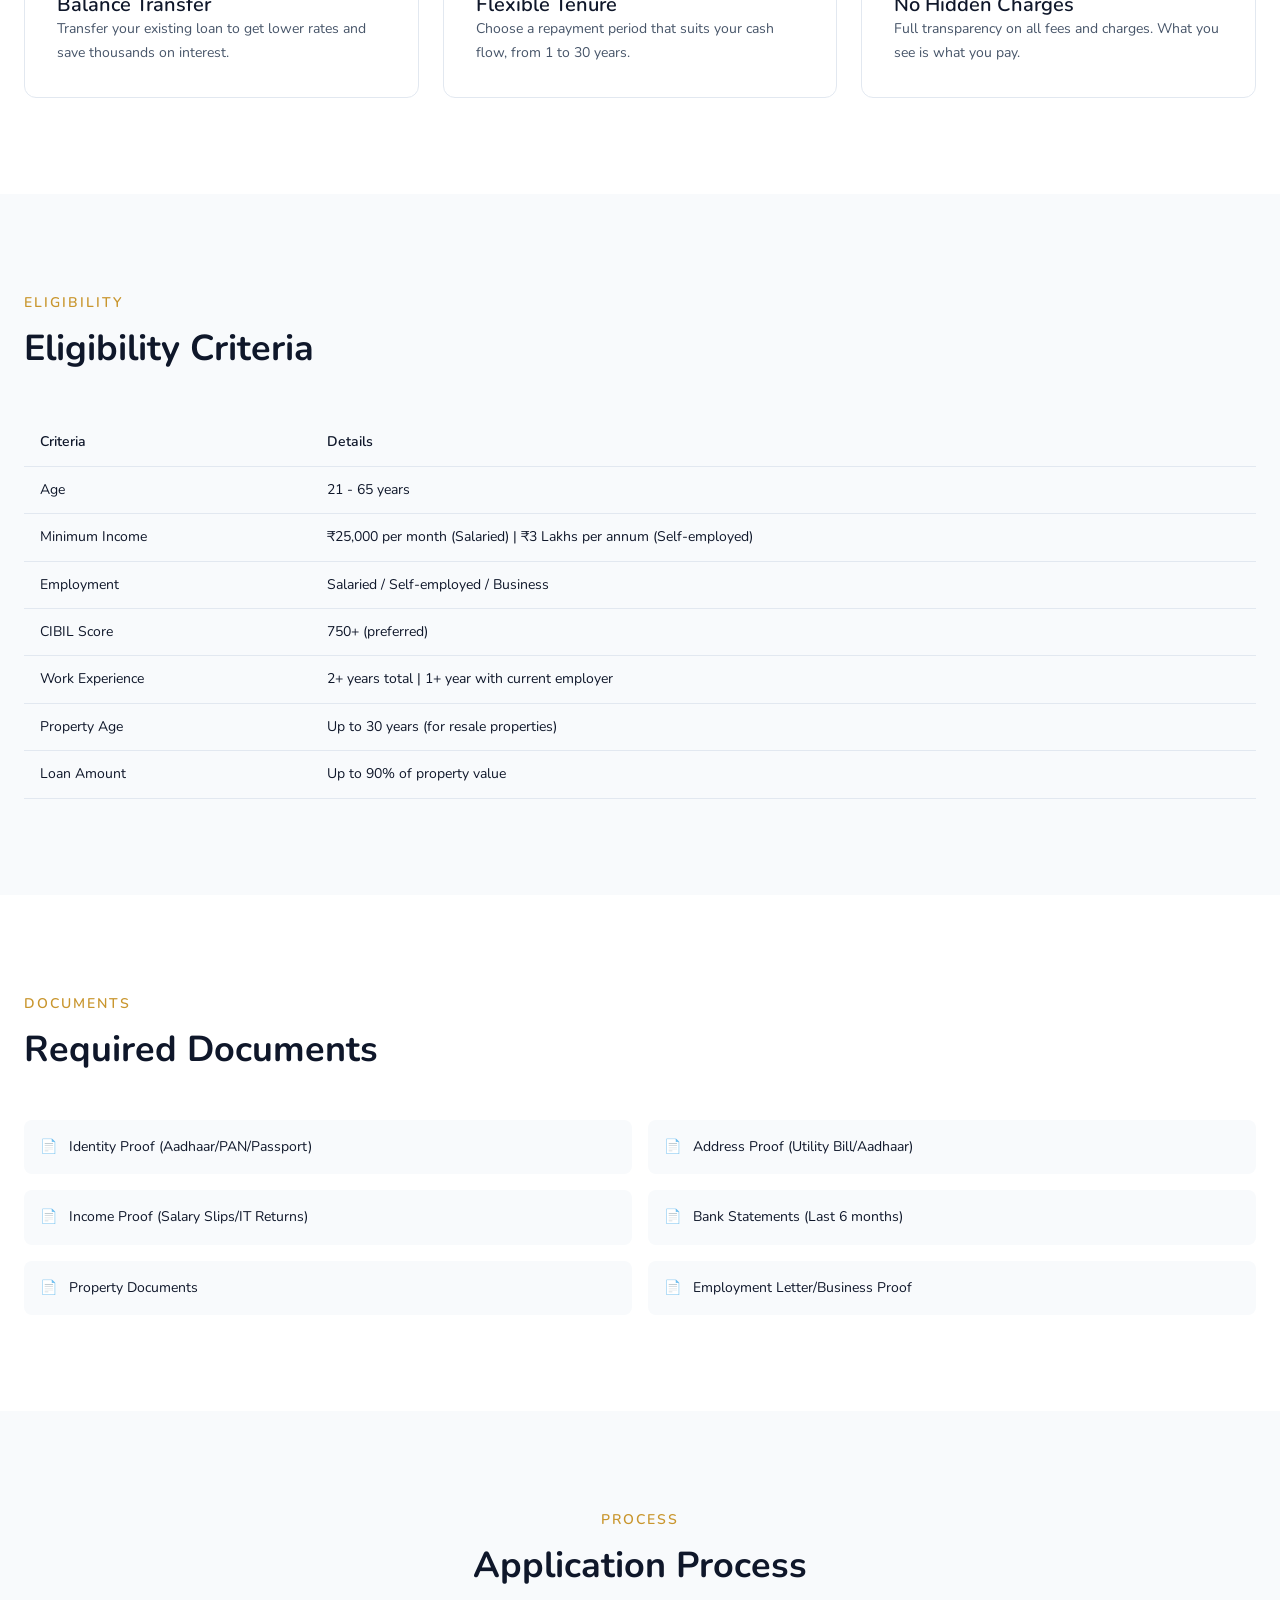
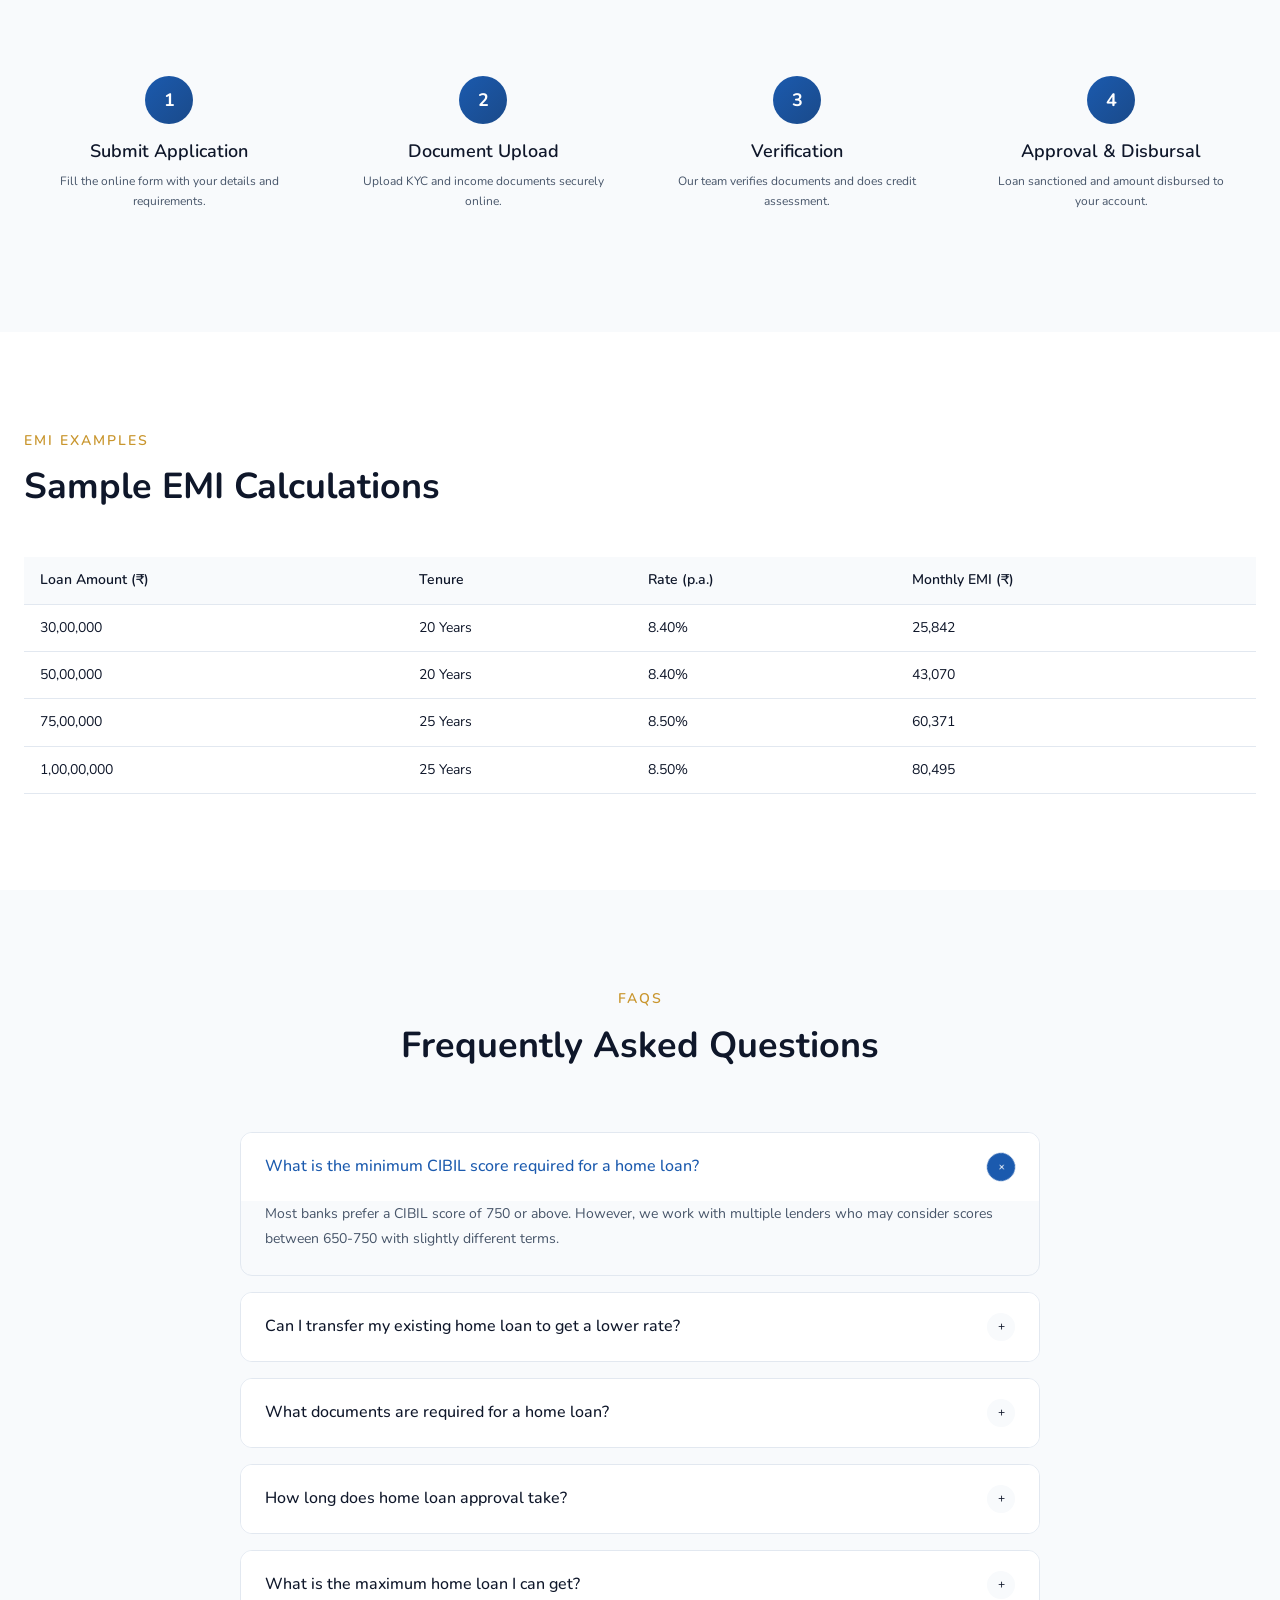
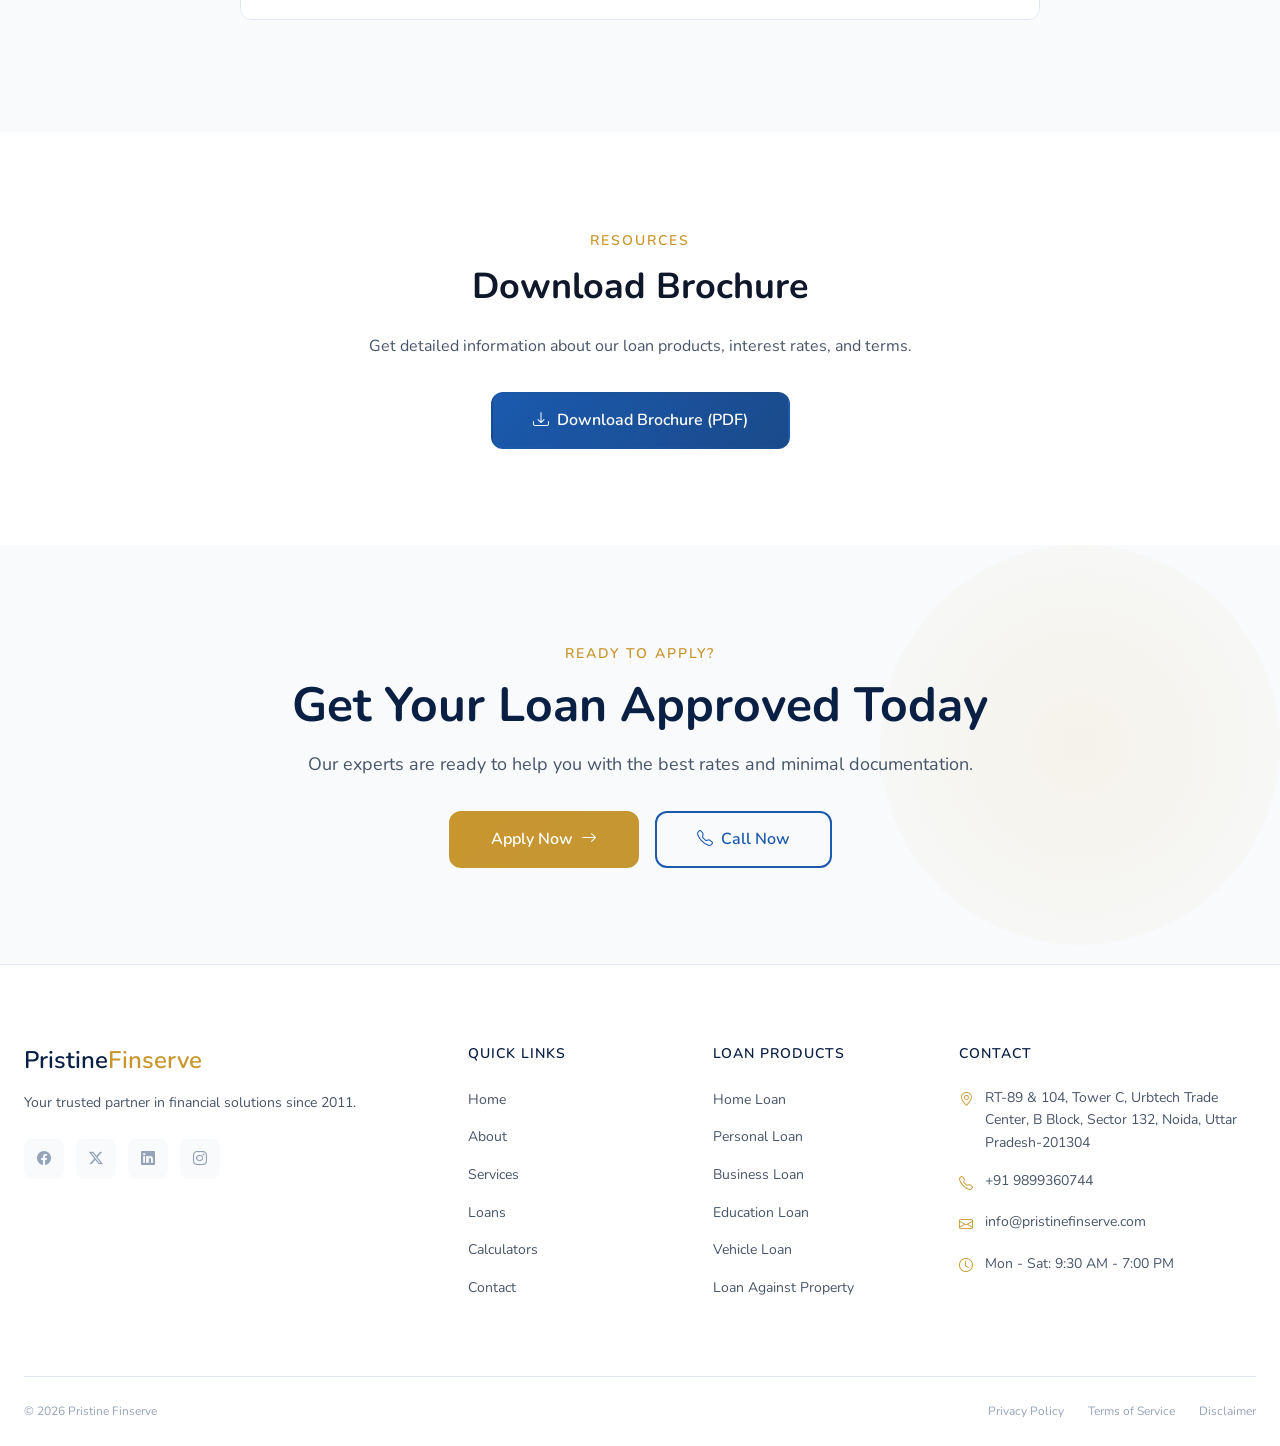
<file: public/loan-detail.html>
<!DOCTYPE html>
<html lang="en">
<head>
  <meta charset="UTF-8">
  <meta name="viewport" content="width=device-width, initial-scale=1.0">
  <title id="loanTitle">Home Loan – Pristine Finserve</title>
  <meta name="description" content="Get the best home loan rates starting 8.40% p.a. with up to ₹10 Cr sanction and 30 years tenure. Apply now for quick approval.">
  <link rel="preconnect" href="https://fonts.googleapis.com">
  <link rel="preconnect" href="https://fonts.gstatic.com" crossorigin>
  <link href="https://fonts.googleapis.com/css2?family=Nunito:wght@300;400;500;600;700;800&family=JetBrains+Mono:wght@400;500;600;700&display=swap" rel="stylesheet">
  <link rel="stylesheet" href="https://cdn.jsdelivr.net/npm/bootstrap-icons@1.11.3/font/bootstrap-icons.min.css">
  <link rel="stylesheet" href="https://unpkg.com/aos@2.3.1/dist/aos.css">
  <link rel="stylesheet" href="assets/css/style.css">
  <link rel="icon" type="image/svg+xml" href="data:image/svg+xml,%3Csvg xmlns='http://www.w3.org/2000/svg' viewBox='0 0 32 32'%3E%3Crect width='32' height='32' rx='6' fill='%230A1F44'/%3E%3Ctext x='16' y='22' text-anchor='middle' fill='%23D4A843' font-size='18' font-weight='bold' font-family='Arial'%3EP%3C/text%3E%3C/svg%3E">
  <style>
    /* Loan-specific page overrides */
    .loan-hero-gradient { background: linear-gradient(135deg, var(--color-deep-navy), #0f2b5e); }
  </style>
</head>
<body>

  <nav class="navbar" id="navbar">
    <div class="container">
      <a href="index.html" class="navbar-brand">
        <div class="logo-icon">PF</div>
        <span class="logo-text">Pristine<span>Finserve</span></span>
      </a>
      <div class="nav-menu" id="navMenu">
        <a href="index.html" class="nav-link">Home</a>
        <div class="nav-dropdown">
          <a href="#" class="nav-link">About <i class="bi bi-chevron-down"></i></a>
          <div class="nav-dropdown-menu">
            <a href="about.html" class="nav-dropdown-link"><i class="bi bi-building"></i> About Us</a>
            <a href="about.html#team" class="nav-dropdown-link"><i class="bi bi-people"></i> Our Team</a>
          </div>
        </div>
        <div class="nav-dropdown">
          <a href="#" class="nav-link">Services <i class="bi bi-chevron-down"></i></a>
          <div class="nav-dropdown-menu">
            <a href="services.html" class="nav-dropdown-link"><i class="bi bi-grid"></i> All Services</a>
            <a href="services.html#consulting" class="nav-dropdown-link"><i class="bi bi-chat-dots"></i> Financial Consulting</a>
          </div>
        </div>
        <div class="nav-dropdown">
          <a href="#" class="nav-link active">Loans <i class="bi bi-chevron-down"></i></a>
          <div class="nav-dropdown-menu">
            <a href="loans.html" class="nav-dropdown-link"><i class="bi bi-bank"></i> All Loan Products</a>
            <a href="loan-detail.html?type=home" class="nav-dropdown-link"><i class="bi bi-house"></i> Home Loan</a>
            <a href="loan-detail.html?type=personal" class="nav-dropdown-link"><i class="bi bi-person"></i> Personal Loan</a>
            <a href="loan-detail.html?type=business" class="nav-dropdown-link"><i class="bi bi-briefcase"></i> Business Loan</a>
            <a href="loan-detail.html?type=education" class="nav-dropdown-link"><i class="bi bi-book"></i> Education Loan</a>
            <a href="loan-detail.html?type=vehicle" class="nav-dropdown-link"><i class="bi bi-car-front"></i> Vehicle Loan</a>
            <a href="loan-detail.html?type=property" class="nav-dropdown-link"><i class="bi bi-building"></i> Loan Against Property</a>
          </div>
        </div>
        <a href="calculators.html" class="nav-link">Calculators</a>
        <a href="blog.html" class="nav-link">Blog</a>
        <a href="contact.html" class="nav-link">Contact</a>
        <div class="nav-cta">
          <a href="contact.html#inquiry" class="btn btn-gold btn-sm">Get Started</a>
        </div>
      </div>
      <button class="nav-toggle" id="navToggle" aria-label="Toggle navigation">
        <span></span><span></span><span></span>
      </button>
    </div>
  </nav>

  <!-- Loan Detail Hero -->
  <section class="loan-hero-gradient" id="loanHero" style="padding:calc(var(--navbar-height) + var(--space-16)) 0 var(--space-16);color:var(--color-white);">
    <div class="container">
      <div class="breadcrumb">
        <a href="index.html">Home</a><span class="sep"> / </span>
        <a href="loans.html">Loans</a><span class="sep"> / </span>
        <span id="breadcrumbLoanName">Home Loan</span>
      </div>
      <div class="loan-detail-grid">
        <div>
          <h1 id="loanHeroTitle">Home Loan</h1>
          <p id="loanHeroDesc" style="color:rgba(255,255,255,0.7);margin-bottom:var(--space-6);font-size:var(--text-lg);">
            Affordable home loans with attractive interest rates. Purchase your dream home, construct, or renovate with our tailored home loan solutions.
          </p>
          <div class="rate-badge">
            Interest Rate Starting From <span id="loanHeroRate">8.40%</span> p.a.
          </div>
          <div style="display:flex;gap:var(--space-4);margin-top:var(--space-6);flex-wrap:wrap;">
            <a href="contact.html#inquiry" class="btn btn-gold btn-lg">Apply Now <i class="bi bi-arrow-right"></i></a>
            <a href="calculators.html#emi" class="btn btn-outline btn-lg"><i class="bi bi-calculator"></i> Calculate EMI</a>
          </div>
        </div>
        <div style="background:rgba(255,255,255,0.05);border:1px solid rgba(255,255,255,0.1);border-radius:var(--radius-xl);padding:var(--space-8);backdrop-filter:blur(10px);">
          <h4 style="color:var(--color-white);margin-bottom:var(--space-4);">Quick Application</h4>
          <form onsubmit="handleFormSubmit(event, this)">
            <div class="form-group"><label style="color:rgba(255,255,255,0.7);">Name</label><input type="text" class="form-control dark-input" required></div>
            <div class="form-group"><label style="color:rgba(255,255,255,0.7);">Phone</label><input type="tel" class="form-control dark-input" required></div>
            <div class="form-group"><label style="color:rgba(255,255,255,0.7);">Amount Needed (₹)</label><input type="number" class="form-control dark-input" required></div>
            <button type="submit" class="btn btn-gold" style="width:100%;">Get Expert Callback <i class="bi bi-telephone"></i></button>
          </form>
        </div>
      </div>
    </div>
  </section>

  <!-- Loan Benefits -->
  <section class="section" id="benefits">
    <div class="container">
      <div class="section-header-left" data-aos="fade-up">
        <span class="section-label">Benefits</span>
        <h2 class="section-title">Why Choose Our <span id="benefitLoanName">Home Loan</span></h2>
      </div>
      <div style="display:grid;grid-template-columns:repeat(3,1fr);gap:var(--space-6);">
        <div class="card" data-aos="fade-up"><div class="card-icon blue"><i class="bi bi-percent"></i></div><h5>Lowest Interest Rates</h5><p>We compare 50+ banks to get you the most competitive rates with zero hidden charges.</p></div>
        <div class="card" data-aos="fade-up" data-aos-delay="100"><div class="card-icon green"><i class="bi bi-lightning"></i></div><h5>Quick Approval</h5><p>Streamlined process with in-principle approval within 24 hours of application.</p></div>
        <div class="card" data-aos="fade-up" data-aos-delay="200"><div class="card-icon gold"><i class="bi bi-file-earmark-text"></i></div><h5>Minimal Documentation</h5><p>Upload basic KYC and income documents. Our team handles the rest.</p></div>
        <div class="card" data-aos="fade-up"><div class="card-icon purple"><i class="bi bi-arrow-left-right"></i></div><h5>Balance Transfer</h5><p>Transfer your existing loan to get lower rates and save thousands on interest.</p></div>
        <div class="card" data-aos="fade-up" data-aos-delay="100"><div class="card-icon red"><i class="bi bi-clock"></i></div><h5>Flexible Tenure</h5><p>Choose a repayment period that suits your cash flow, from 1 to 30 years.</p></div>
        <div class="card" data-aos="fade-up" data-aos-delay="200"><div class="card-icon blue"><i class="bi bi-shield-check"></i></div><h5>No Hidden Charges</h5><p>Full transparency on all fees and charges. What you see is what you pay.</p></div>
      </div>
    </div>
  </section>

  <!-- Eligibility Criteria -->
  <section class="section section-light" id="eligibility">
    <div class="container">
      <div class="section-header-left" data-aos="fade-up">
        <span class="section-label">Eligibility</span>
        <h2 class="section-title">Eligibility Criteria</h2>
      </div>
      <div style="overflow-x:auto;" data-aos="fade-up">
        <table class="eligibility-table">
          <thead>
            <tr><th>Criteria</th><th>Details</th></tr>
          </thead>
          <tbody>
            <tr><td>Age</td><td>21 - 65 years</td></tr>
            <tr><td>Minimum Income</td><td>₹25,000 per month (Salaried) | ₹3 Lakhs per annum (Self-employed)</td></tr>
            <tr><td>Employment</td><td>Salaried / Self-employed / Business</td></tr>
            <tr><td>CIBIL Score</td><td>750+ (preferred)</td></tr>
            <tr><td>Work Experience</td><td>2+ years total | 1+ year with current employer</td></tr>
            <tr><td>Property Age</td><td>Up to 30 years (for resale properties)</td></tr>
            <tr><td>Loan Amount</td><td>Up to 90% of property value</td></tr>
          </tbody>
        </table>
      </div>
    </div>
  </section>

  <!-- Required Documents -->
  <section class="section" id="documents">
    <div class="container">
      <div class="section-header-left" data-aos="fade-up">
        <span class="section-label">Documents</span>
        <h2 class="section-title">Required Documents</h2>
      </div>
      <div class="doc-list">
        <div class="doc-item">Identity Proof (Aadhaar/PAN/Passport)</div>
        <div class="doc-item">Address Proof (Utility Bill/Aadhaar)</div>
        <div class="doc-item">Income Proof (Salary Slips/IT Returns)</div>
        <div class="doc-item">Bank Statements (Last 6 months)</div>
        <div class="doc-item">Property Documents</div>
        <div class="doc-item">Employment Letter/Business Proof</div>
      </div>
    </div>
  </section>

  <!-- Application Process -->
  <section class="section section-light" id="process">
    <div class="container">
      <div class="section-header" data-aos="fade-up">
        <span class="section-label">Process</span>
        <h2 class="section-title">Application Process</h2>
      </div>
      <div class="process-steps">
        <div class="process-step" data-aos="fade-up">
          <div class="step-number">1</div>
          <h6>Submit Application</h6>
          <p>Fill the online form with your details and requirements.</p>
        </div>
        <div class="process-step" data-aos="fade-up" data-aos-delay="100">
          <div class="step-number">2</div>
          <h6>Document Upload</h6>
          <p>Upload KYC and income documents securely online.</p>
        </div>
        <div class="process-step" data-aos="fade-up" data-aos-delay="200">
          <div class="step-number">3</div>
          <h6>Verification</h6>
          <p>Our team verifies documents and does credit assessment.</p>
        </div>
        <div class="process-step" data-aos="fade-up" data-aos-delay="300">
          <div class="step-number">4</div>
          <h6>Approval & Disbursal</h6>
          <p>Loan sanctioned and amount disbursed to your account.</p>
        </div>
      </div>
    </div>
  </section>

  <!-- EMI Example -->
  <section class="section" id="emi-example">
    <div class="container">
      <div class="section-header-left" data-aos="fade-up">
        <span class="section-label">EMI Examples</span>
        <h2 class="section-title">Sample EMI Calculations</h2>
      </div>
      <div style="overflow-x:auto;" data-aos="fade-up">
        <table class="eligibility-table" style="min-width:600px;">
          <thead>
            <tr><th>Loan Amount (₹)</th><th>Tenure</th><th>Rate (p.a.)</th><th>Monthly EMI (₹)</th></tr>
          </thead>
          <tbody>
            <tr><td>30,00,000</td><td>20 Years</td><td>8.40%</td><td>25,842</td></tr>
            <tr><td>50,00,000</td><td>20 Years</td><td>8.40%</td><td>43,070</td></tr>
            <tr><td>75,00,000</td><td>25 Years</td><td>8.50%</td><td>60,371</td></tr>
            <tr><td>1,00,00,000</td><td>25 Years</td><td>8.50%</td><td>80,495</td></tr>
          </tbody>
        </table>
      </div>
    </div>
  </section>

  <!-- FAQ Section -->
  <section class="section section-light" id="faqs">
    <div class="container">
      <div class="section-header" data-aos="fade-up">
        <span class="section-label">FAQs</span>
        <h2 class="section-title">Frequently Asked Questions</h2>
      </div>
      <div style="max-width:800px;margin:0 auto;" data-aos="fade-up">
        <div class="faq-item active">
          <div class="faq-question" onclick="toggleFaq(this)">
            What is the minimum CIBIL score required for a home loan?
            <span class="toggle-icon">+</span>
          </div>
          <div class="faq-answer"><p>Most banks prefer a CIBIL score of 750 or above. However, we work with multiple lenders who may consider scores between 650-750 with slightly different terms.</p></div>
        </div>
        <div class="faq-item">
          <div class="faq-question" onclick="toggleFaq(this)">
            Can I transfer my existing home loan to get a lower rate?
            <span class="toggle-icon">+</span>
          </div>
          <div class="faq-answer"><p>Yes, you can transfer your home loan balance to another bank offering lower interest rates. We can help you with the entire balance transfer process.</p></div>
        </div>
        <div class="faq-item">
          <div class="faq-question" onclick="toggleFaq(this)">
            What documents are required for a home loan?
            <span class="toggle-icon">+</span>
          </div>
          <div class="faq-answer"><p>Basic documents include identity proof (Aadhaar/PAN), address proof, income proof (salary slips/IT returns), bank statements for 6 months, and property documents.</p></div>
        </div>
        <div class="faq-item">
          <div class="faq-question" onclick="toggleFaq(this)">
            How long does home loan approval take?
            <span class="toggle-icon">+</span>
          </div>
          <div class="faq-answer"><p>In-principle approval can be obtained within 24-48 hours. Final approval and disbursal typically takes 7-14 working days after complete documentation.</p></div>
        </div>
        <div class="faq-item">
          <div class="faq-question" onclick="toggleFaq(this)">
            What is the maximum home loan I can get?
            <span class="toggle-icon">+</span>
          </div>
          <div class="faq-answer"><p>You can get up to ₹10 Crores depending on your income, property value, and repayment capacity. We offer up to 90% of the property value as loan.</p></div>
        </div>
      </div>
    </div>
  </section>

  <!-- Download Brochure -->
  <section class="section" id="brochure">
    <div class="container" style="text-align:center;">
      <div data-aos="fade-up">
        <span class="section-label">Resources</span>
        <h2 class="section-title" style="margin-bottom:var(--space-6);">Download Brochure</h2>
        <p style="margin-bottom:var(--space-8);color:var(--color-text-secondary);">Get detailed information about our loan products, interest rates, and terms.</p>
        <a href="#" class="btn btn-primary btn-lg" onclick="alert('Brochure download started');return false;">
          <i class="bi bi-download"></i> Download Brochure (PDF)
        </a>
      </div>
    </div>
  </section>

  <!-- CTA -->
  <section class="section cta-section">
    <div class="container">
      <div class="cta-content" data-aos="fade-up">
        <span class="section-label" style="color:var(--color-gold);">Ready to Apply?</span>
        <h2 class="display-2" style="color:var(--color-deep-navy);">Get Your Loan Approved Today</h2>
        <p>Our experts are ready to help you with the best rates and minimal documentation.</p>
        <div class="cta-actions">
          <a href="contact.html#inquiry" class="btn btn-gold btn-lg">Apply Now <i class="bi bi-arrow-right"></i></a>
          <a href="tel:+919899360744" class="btn btn-outline btn-lg"><i class="bi bi-telephone"></i> Call Now</a>
        </div>
      </div>
    </div>
  </section>

  <!-- Footer -->
  <footer class="footer">
    <div class="container">
      <div class="footer-grid">
        <div class="footer-brand">
          <h4>Pristine<span>Finserve</span></h4>
          <p>Your trusted partner in financial solutions since 2011.</p>
          <div class="footer-social">
            <a href="#" aria-label="Facebook"><i class="bi bi-facebook"></i></a>
            <a href="#" aria-label="Twitter"><i class="bi bi-twitter-x"></i></a>
            <a href="#" aria-label="LinkedIn"><i class="bi bi-linkedin"></i></a>
            <a href="#" aria-label="Instagram"><i class="bi bi-instagram"></i></a>
          </div>
        </div>
        <div><h5>Quick Links</h5>
          <ul class="footer-links">
            <li><a href="index.html">Home</a></li>
            <li><a href="about.html">About</a></li>
            <li><a href="services.html">Services</a></li>
            <li><a href="loans.html">Loans</a></li>
            <li><a href="calculators.html">Calculators</a></li>
            <li><a href="contact.html">Contact</a></li>
          </ul>
        </div>
        <div><h5>Loan Products</h5>
          <ul class="footer-links">
            <li><a href="loan-detail.html?type=home">Home Loan</a></li>
            <li><a href="loan-detail.html?type=personal">Personal Loan</a></li>
            <li><a href="loan-detail.html?type=business">Business Loan</a></li>
            <li><a href="loan-detail.html?type=education">Education Loan</a></li>
            <li><a href="loan-detail.html?type=vehicle">Vehicle Loan</a></li>
            <li><a href="loan-detail.html?type=property">Loan Against Property</a></li>
          </ul>
        </div>
        <div><h5>Contact</h5>
          <ul class="footer-contact">
            <li><i class="bi bi-geo-alt"></i> RT-89 &amp; 104, Tower C, Urbtech Trade Center, B Block, Sector 132, Noida, Uttar Pradesh-201304</li>
            <li><i class="bi bi-telephone"></i> +91 9899360744</li>
            <li><i class="bi bi-envelope"></i> info@pristinefinserve.com</li>
            <li><i class="bi bi-clock"></i> Mon - Sat: 9:30 AM - 7:00 PM</li>
          </ul>
        </div>
      </div>
      <div class="footer-bottom">
        <p>&copy; 2026 Pristine Finserve</p>
        <div class="footer-bottom-links">
          <a href="/privacy-policy">Privacy Policy</a>
          <a href="/terms-of-service">Terms of Service</a>
          <a href="/disclaimer">Disclaimer</a>
        </div>
      </div>
    </div>
  </footer>

  <a href="https://wa.me/919899360744" class="whatsapp-float" target="_blank" aria-label="WhatsApp"><i class="bi bi-whatsapp"></i></a>
  <button class="back-to-top" id="backToTop" aria-label="Back to top"><i class="bi bi-chevron-up"></i></button>

  <script src="https://unpkg.com/aos@2.3.1/dist/aos.js"></script>
  <script src="assets/js/main.js"></script>
  <script>
    AOS.init({duration:600,once:true,offset:100,easing:'ease-out-cubic'});

    // Dynamically load loan data from URL param
    (function() {
      const params = new URLSearchParams(window.location.search);
      const type = params.get('type') || 'home';
      const loans = {
        home: { name: 'Home Loan', rate: '8.40%', desc: 'Affordable home loans with attractive interest rates. Purchase your dream home, construct, or renovate with our tailored home loan solutions.' },
        personal: { name: 'Personal Loan', rate: '10.50%', desc: 'Instant personal loans up to ₹25 Lakhs with minimal documentation and quick disbursal within 24 hours.' },
        business: { name: 'Business Loan', rate: '9.00%', desc: 'Funding solutions for your business growth with flexible repayment options and competitive rates.' },
        education: { name: 'Education Loan', rate: '11.00%', desc: 'Fund your education dreams with loans up to ₹1 Cr and flexible repayment after course completion.' },
        vehicle: { name: 'Vehicle Loan', rate: '7.50%', desc: 'New and used car loans with quick approval and competitive interest rates starting from 7.50% p.a.' },
        property: { name: 'Loan Against Property', rate: '8.50%', desc: 'Unlock the value of your property with high-value loans at competitive interest rates.' }
      };
      const loan = loans[type] || loans.home;
      document.title = loan.name + ' – Pristine Finserve';
      document.getElementById('loanTitle').textContent = loan.name + ' – Pristine Finserve';
      document.getElementById('breadcrumbLoanName').textContent = loan.name;
      document.getElementById('loanHeroTitle').textContent = loan.name;
      document.getElementById('loanHeroDesc').textContent = loan.desc;
      document.getElementById('loanHeroRate').textContent = loan.rate;
      document.getElementById('benefitLoanName').textContent = loan.name;
    })();
  </script>
</body>
</html>
</file>
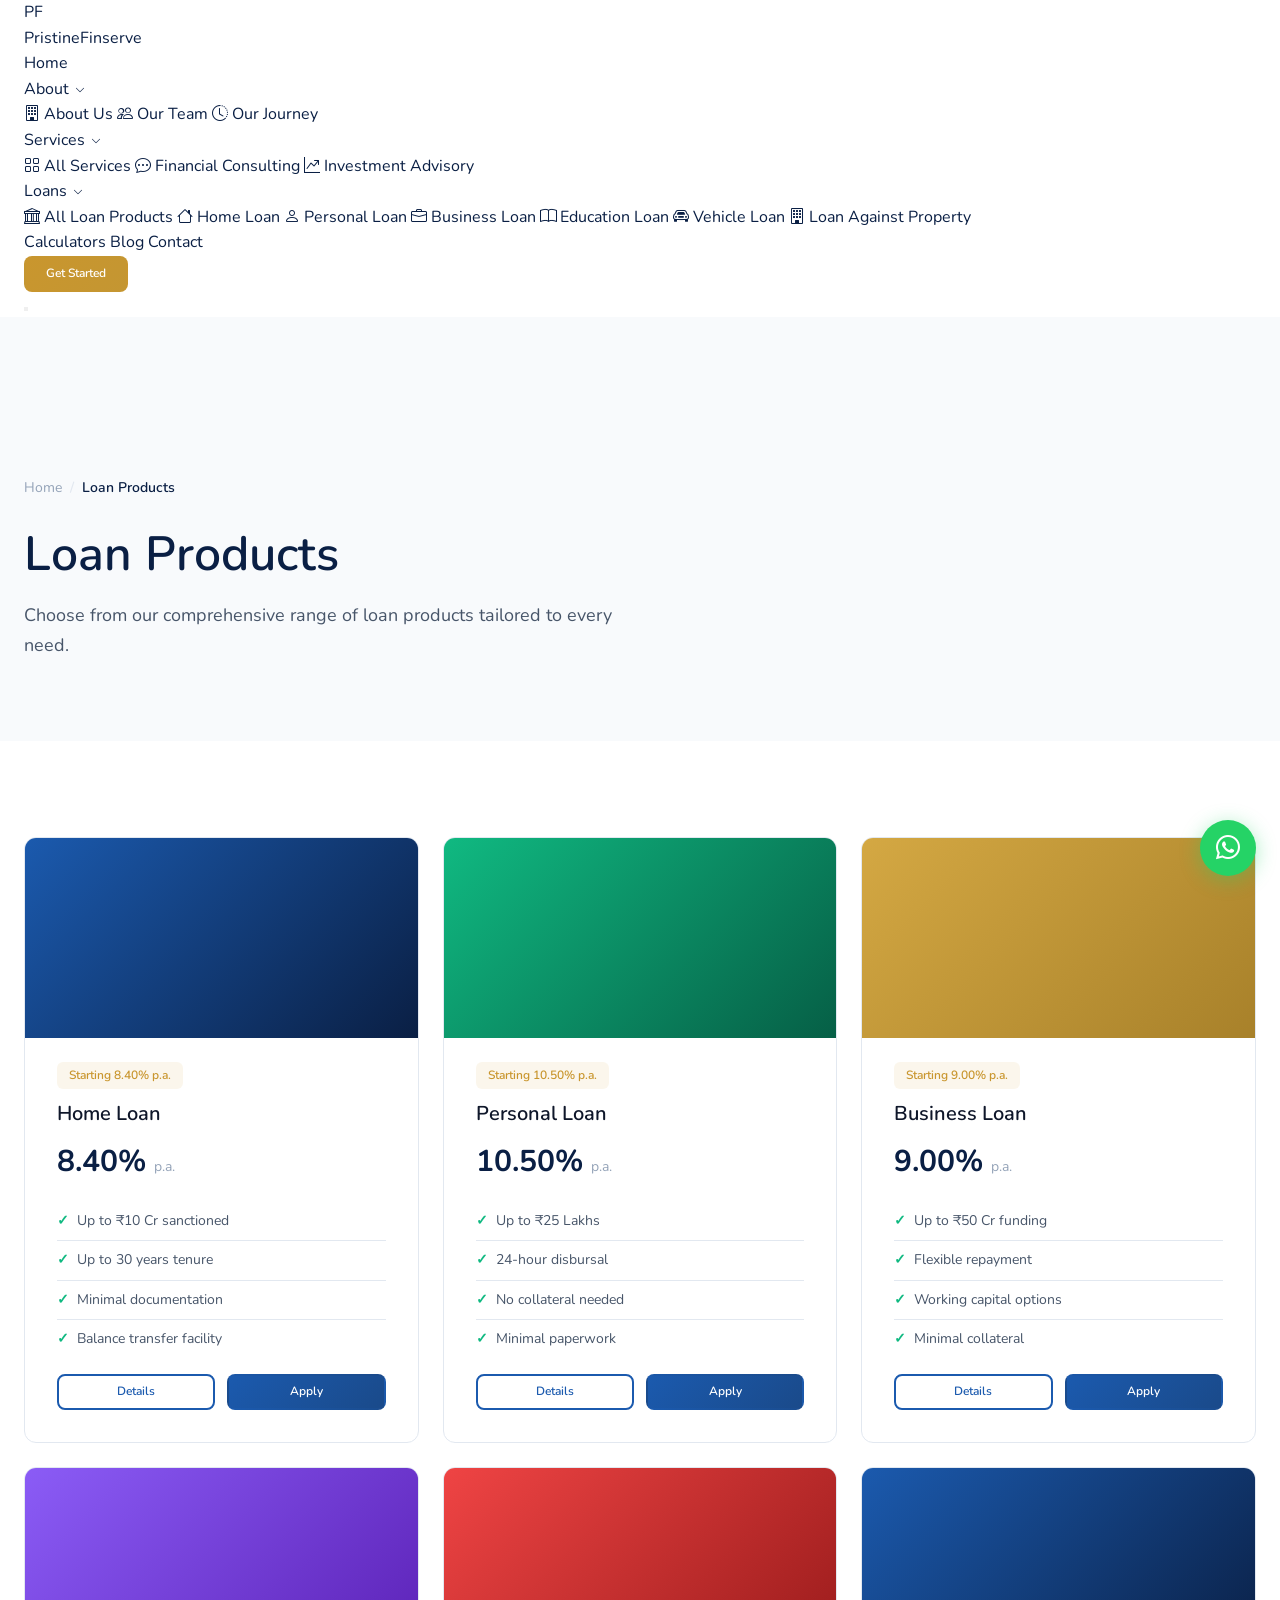
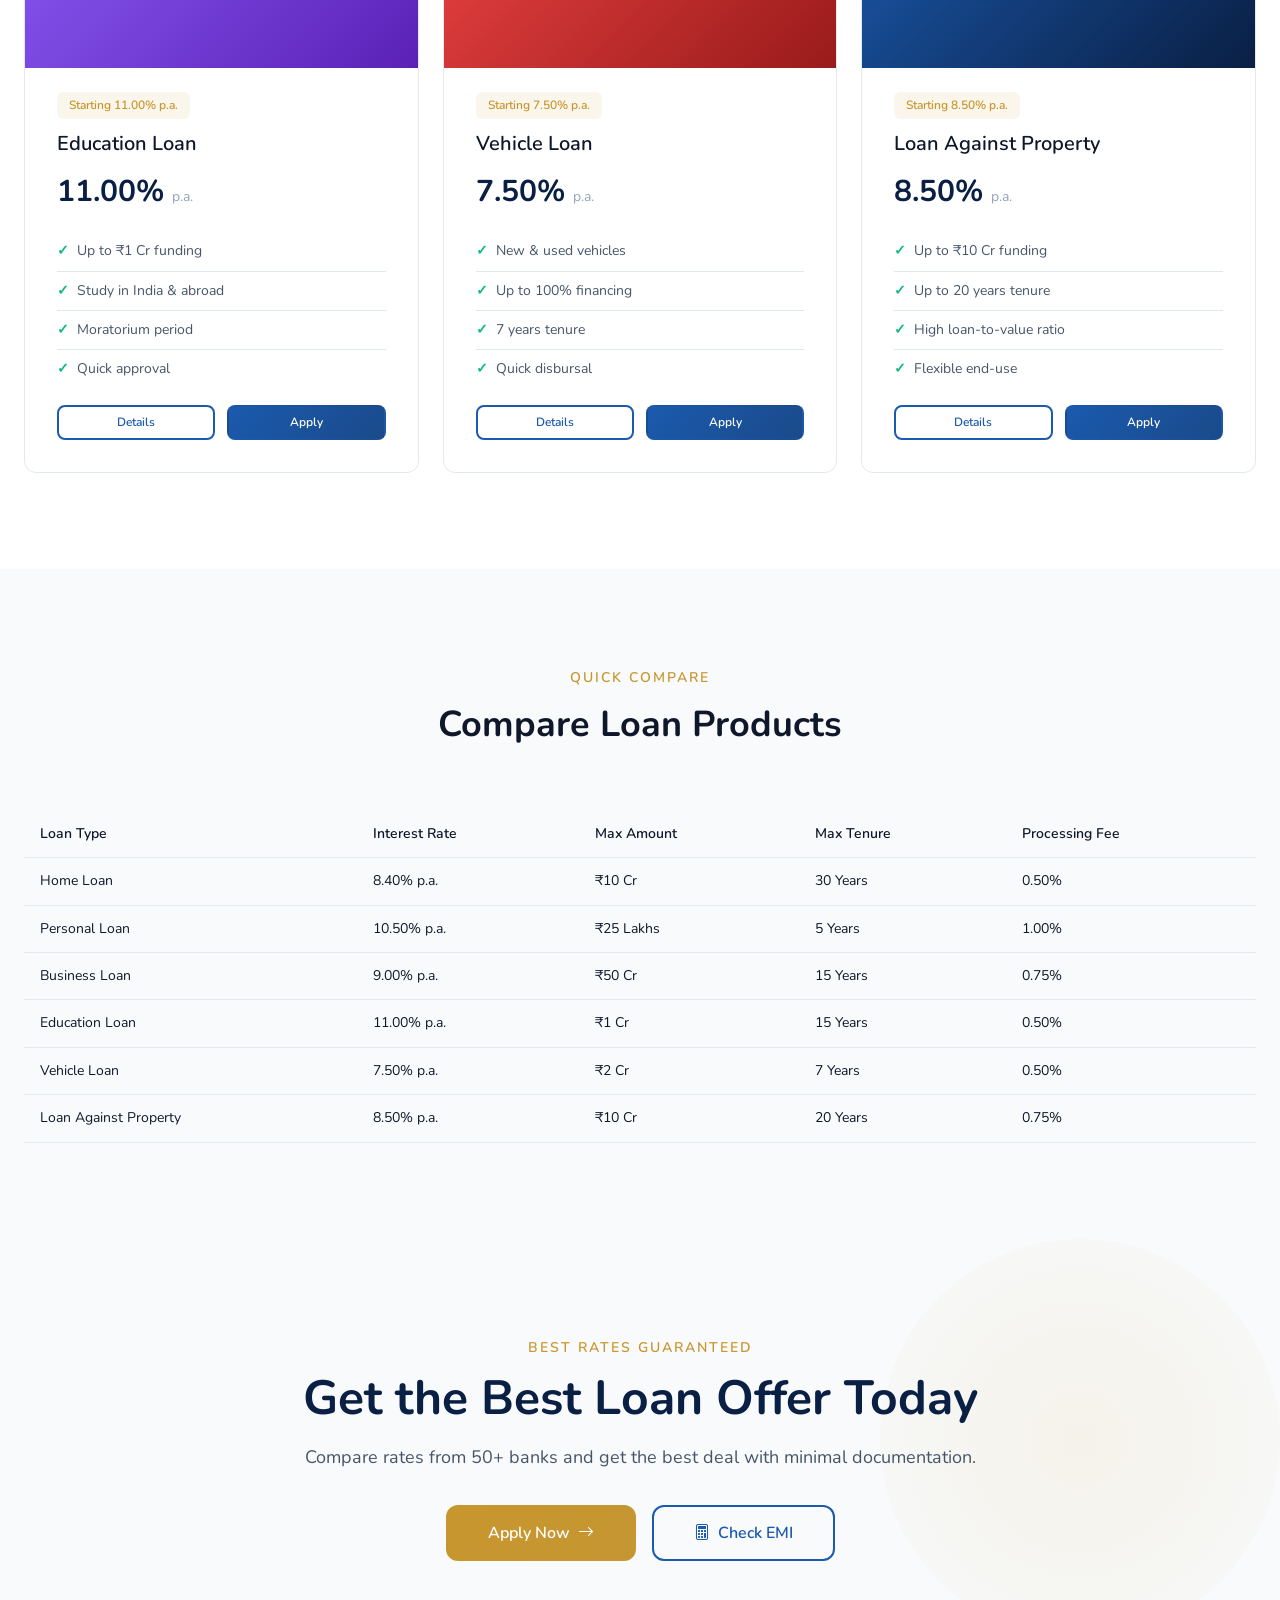
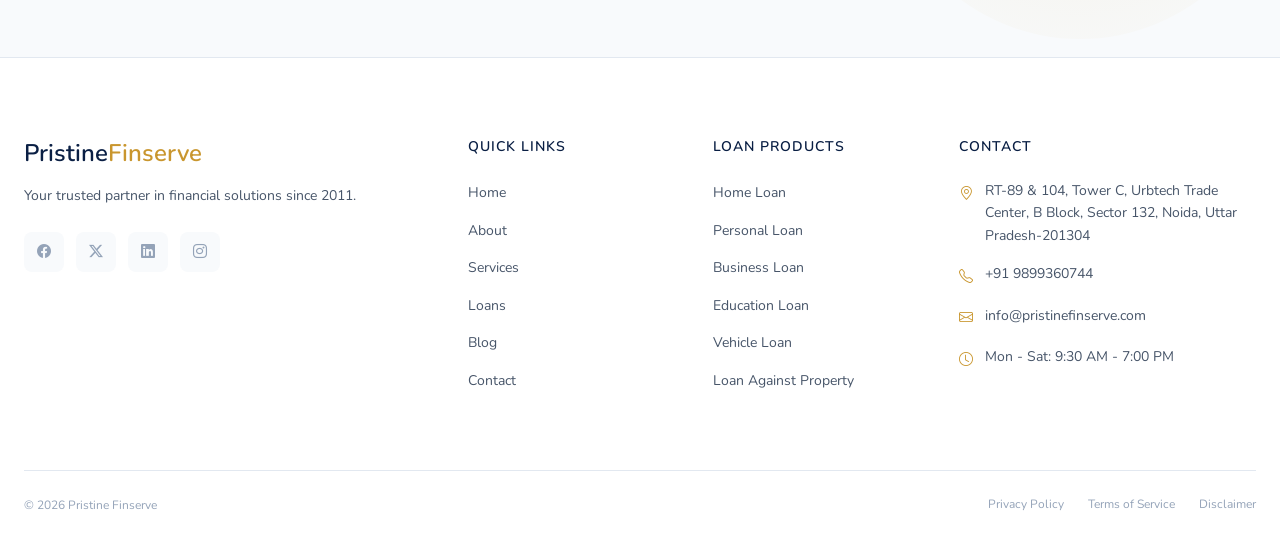
<file: public/loans.html>
<!DOCTYPE html>
<html lang="en">
<head>
  <meta charset="UTF-8">
  <meta name="viewport" content="width=device-width, initial-scale=1.0">
  <title>Loan Products – Pristine Finserve</title>
  <meta name="description" content="Explore our wide range of loan products: Home Loan, Personal Loan, Business Loan, Education Loan, Vehicle Loan, and Loan Against Property at best rates.">
  <link rel="preconnect" href="https://fonts.googleapis.com">
  <link rel="preconnect" href="https://fonts.gstatic.com" crossorigin>
  <link href="https://fonts.googleapis.com/css2?family=Nunito:wght@300;400;500;600;700;800&family=JetBrains+Mono:wght@400;500;600;700&display=swap" rel="stylesheet">
  <link rel="stylesheet" href="https://cdn.jsdelivr.net/npm/bootstrap-icons@1.11.3/font/bootstrap-icons.min.css">
  <link rel="stylesheet" href="https://unpkg.com/aos@2.3.1/dist/aos.css">
  <link rel="stylesheet" href="assets/css/style.css">
  <link rel="icon" type="image/svg+xml" href="data:image/svg+xml,%3Csvg xmlns='http://www.w3.org/2000/svg' viewBox='0 0 32 32'%3E%3Crect width='32' height='32' rx='6' fill='%230A1F44'/%3E%3Ctext x='16' y='22' text-anchor='middle' fill='%23D4A843' font-size='18' font-weight='bold' font-family='Arial'%3EP%3C/text%3E%3C/svg%3E">
</head>
<body>

  <nav class="navbar" id="navbar">
    <div class="container">
      <a href="index.html" class="navbar-brand">
        <div class="logo-icon">PF</div>
        <span class="logo-text">Pristine<span>Finserve</span></span>
      </a>
      <div class="nav-menu" id="navMenu">
        <a href="index.html" class="nav-link">Home</a>
        <div class="nav-dropdown">
          <a href="#" class="nav-link">About <i class="bi bi-chevron-down" style="font-size:10px;margin-left:2px;"></i></a>
          <div class="nav-dropdown-menu">
            <a href="about.html" class="nav-dropdown-link"><i class="bi bi-building"></i> About Us</a>
            <a href="about.html#team" class="nav-dropdown-link"><i class="bi bi-people"></i> Our Team</a>
            <a href="about.html#timeline" class="nav-dropdown-link"><i class="bi bi-clock-history"></i> Our Journey</a>
          </div>
        </div>
        <div class="nav-dropdown">
          <a href="#" class="nav-link">Services <i class="bi bi-chevron-down" style="font-size:10px;margin-left:2px;"></i></a>
          <div class="nav-dropdown-menu">
            <a href="services.html" class="nav-dropdown-link"><i class="bi bi-grid"></i> All Services</a>
            <a href="services.html#consulting" class="nav-dropdown-link"><i class="bi bi-chat-dots"></i> Financial Consulting</a>
            <a href="services.html#advisory" class="nav-dropdown-link"><i class="bi bi-graph-up-arrow"></i> Investment Advisory</a>
          </div>
        </div>
        <div class="nav-dropdown">
          <a href="#" class="nav-link active">Loans <i class="bi bi-chevron-down" style="font-size:10px;margin-left:2px;"></i></a>
          <div class="nav-dropdown-menu">
            <a href="loans.html" class="nav-dropdown-link"><i class="bi bi-bank"></i> All Loan Products</a>
            <a href="loan-detail.html?type=home" class="nav-dropdown-link"><i class="bi bi-house"></i> Home Loan</a>
            <a href="loan-detail.html?type=personal" class="nav-dropdown-link"><i class="bi bi-person"></i> Personal Loan</a>
            <a href="loan-detail.html?type=business" class="nav-dropdown-link"><i class="bi bi-briefcase"></i> Business Loan</a>
            <a href="loan-detail.html?type=education" class="nav-dropdown-link"><i class="bi bi-book"></i> Education Loan</a>
            <a href="loan-detail.html?type=vehicle" class="nav-dropdown-link"><i class="bi bi-car-front"></i> Vehicle Loan</a>
            <a href="loan-detail.html?type=property" class="nav-dropdown-link"><i class="bi bi-building"></i> Loan Against Property</a>
          </div>
        </div>
        <a href="calculators.html" class="nav-link">Calculators</a>
        <a href="blog.html" class="nav-link">Blog</a>
        <a href="contact.html" class="nav-link">Contact</a>
        <div class="nav-cta">
          <a href="contact.html#inquiry" class="btn btn-gold btn-sm">Get Started</a>
        </div>
      </div>
      <button class="nav-toggle" id="navToggle" aria-label="Toggle navigation">
        <span></span><span></span><span></span>
      </button>
    </div>
  </nav>

  <section class="page-hero">
    <div class="container">
      <div class="breadcrumb">
        <a href="index.html">Home</a>
        <span class="sep">/</span>
        <span>Loan Products</span>
      </div>
      <h1 data-aos="fade-up">Loan Products</h1>
      <p data-aos="fade-up" data-aos-delay="100">Choose from our comprehensive range of loan products tailored to every need.</p>
    </div>
  </section>

  <!-- Loan Products Grid -->
  <section class="section">
    <div class="container">
      <div class="services-grid">
        <!-- Home Loan -->
        <div class="card loan-card" data-aos="fade-up">
          <div class="loan-image" style="background:linear-gradient(135deg,#1B5AAE,#0A1F44);"></div>
          <span class="loan-badge">Starting 8.40% p.a.</span>
          <h4>Home Loan</h4>
          <div class="loan-rate">8.40% <span>p.a.</span></div>
          <ul class="loan-features">
            <li>Up to ₹10 Cr sanctioned</li>
            <li>Up to 30 years tenure</li>
            <li>Minimal documentation</li>
            <li>Balance transfer facility</li>
          </ul>
          <div style="display:flex;gap:var(--space-3);">
            <a href="loan-detail.html?type=home" class="btn btn-outline-primary btn-sm" style="flex:1;">Details</a>
            <a href="contact.html#inquiry" class="btn btn-primary btn-sm" style="flex:1;">Apply</a>
          </div>
        </div>

        <!-- Personal Loan -->
        <div class="card loan-card" data-aos="fade-up" data-aos-delay="100">
          <div class="loan-image" style="background:linear-gradient(135deg,#10B981,#065F46);"></div>
          <span class="loan-badge">Starting 10.50% p.a.</span>
          <h4>Personal Loan</h4>
          <div class="loan-rate">10.50% <span>p.a.</span></div>
          <ul class="loan-features">
            <li>Up to ₹25 Lakhs</li>
            <li>24-hour disbursal</li>
            <li>No collateral needed</li>
            <li>Minimal paperwork</li>
          </ul>
          <div style="display:flex;gap:var(--space-3);">
            <a href="loan-detail.html?type=personal" class="btn btn-outline-primary btn-sm" style="flex:1;">Details</a>
            <a href="contact.html#inquiry" class="btn btn-primary btn-sm" style="flex:1;">Apply</a>
          </div>
        </div>

        <!-- Business Loan -->
        <div class="card loan-card" data-aos="fade-up" data-aos-delay="200">
          <div class="loan-image" style="background:linear-gradient(135deg,#D4A843,#A8812A);"></div>
          <span class="loan-badge">Starting 9.00% p.a.</span>
          <h4>Business Loan</h4>
          <div class="loan-rate">9.00% <span>p.a.</span></div>
          <ul class="loan-features">
            <li>Up to ₹50 Cr funding</li>
            <li>Flexible repayment</li>
            <li>Working capital options</li>
            <li>Minimal collateral</li>
          </ul>
          <div style="display:flex;gap:var(--space-3);">
            <a href="loan-detail.html?type=business" class="btn btn-outline-primary btn-sm" style="flex:1;">Details</a>
            <a href="contact.html#inquiry" class="btn btn-primary btn-sm" style="flex:1;">Apply</a>
          </div>
        </div>

        <!-- Education Loan -->
        <div class="card loan-card" data-aos="fade-up">
          <div class="loan-image" style="background:linear-gradient(135deg,#8B5CF6,#5B21B6);"></div>
          <span class="loan-badge">Starting 11.00% p.a.</span>
          <h4>Education Loan</h4>
          <div class="loan-rate">11.00% <span>p.a.</span></div>
          <ul class="loan-features">
            <li>Up to ₹1 Cr funding</li>
            <li>Study in India & abroad</li>
            <li>Moratorium period</li>
            <li>Quick approval</li>
          </ul>
          <div style="display:flex;gap:var(--space-3);">
            <a href="loan-detail.html?type=education" class="btn btn-outline-primary btn-sm" style="flex:1;">Details</a>
            <a href="contact.html#inquiry" class="btn btn-primary btn-sm" style="flex:1;">Apply</a>
          </div>
        </div>

        <!-- Vehicle Loan -->
        <div class="card loan-card" data-aos="fade-up" data-aos-delay="100">
          <div class="loan-image" style="background:linear-gradient(135deg,#EF4444,#991B1B);"></div>
          <span class="loan-badge">Starting 7.50% p.a.</span>
          <h4>Vehicle Loan</h4>
          <div class="loan-rate">7.50% <span>p.a.</span></div>
          <ul class="loan-features">
            <li>New & used vehicles</li>
            <li>Up to 100% financing</li>
            <li>7 years tenure</li>
            <li>Quick disbursal</li>
          </ul>
          <div style="display:flex;gap:var(--space-3);">
            <a href="loan-detail.html?type=vehicle" class="btn btn-outline-primary btn-sm" style="flex:1;">Details</a>
            <a href="contact.html#inquiry" class="btn btn-primary btn-sm" style="flex:1;">Apply</a>
          </div>
        </div>

        <!-- Loan Against Property -->
        <div class="card loan-card" data-aos="fade-up" data-aos-delay="200">
          <div class="loan-image" style="background:linear-gradient(135deg,#1B5AAE,#0A1F44);"></div>
          <span class="loan-badge">Starting 8.50% p.a.</span>
          <h4>Loan Against Property</h4>
          <div class="loan-rate">8.50% <span>p.a.</span></div>
          <ul class="loan-features">
            <li>Up to ₹10 Cr funding</li>
            <li>Up to 20 years tenure</li>
            <li>High loan-to-value ratio</li>
            <li>Flexible end-use</li>
          </ul>
          <div style="display:flex;gap:var(--space-3);">
            <a href="loan-detail.html?type=property" class="btn btn-outline-primary btn-sm" style="flex:1;">Details</a>
            <a href="contact.html#inquiry" class="btn btn-primary btn-sm" style="flex:1;">Apply</a>
          </div>
        </div>
      </div>
    </div>
  </section>

  <!-- Compare Table Section -->
  <section class="section section-light">
    <div class="container">
      <div class="section-header" data-aos="fade-up">
        <span class="section-label">Quick Compare</span>
        <h2 class="section-title">Compare Loan Products</h2>
      </div>
      <div style="overflow-x:auto;" data-aos="fade-up">
        <table class="eligibility-table" style="min-width:700px;">
          <thead>
            <tr>
              <th>Loan Type</th>
              <th>Interest Rate</th>
              <th>Max Amount</th>
              <th>Max Tenure</th>
              <th>Processing Fee</th>
            </tr>
          </thead>
          <tbody>
            <tr><td>Home Loan</td><td>8.40% p.a.</td><td>₹10 Cr</td><td>30 Years</td><td>0.50%</td></tr>
            <tr><td>Personal Loan</td><td>10.50% p.a.</td><td>₹25 Lakhs</td><td>5 Years</td><td>1.00%</td></tr>
            <tr><td>Business Loan</td><td>9.00% p.a.</td><td>₹50 Cr</td><td>15 Years</td><td>0.75%</td></tr>
            <tr><td>Education Loan</td><td>11.00% p.a.</td><td>₹1 Cr</td><td>15 Years</td><td>0.50%</td></tr>
            <tr><td>Vehicle Loan</td><td>7.50% p.a.</td><td>₹2 Cr</td><td>7 Years</td><td>0.50%</td></tr>
            <tr><td>Loan Against Property</td><td>8.50% p.a.</td><td>₹10 Cr</td><td>20 Years</td><td>0.75%</td></tr>
          </tbody>
        </table>
      </div>
    </div>
  </section>

  <section class="section cta-section">
    <div class="container">
      <div class="cta-content" data-aos="fade-up">
        <span class="section-label" style="color:var(--color-gold);">Best Rates Guaranteed</span>
        <h2 class="display-2" style="color:var(--color-deep-navy);">Get the Best Loan Offer Today</h2>
        <p>Compare rates from 50+ banks and get the best deal with minimal documentation.</p>
        <div class="cta-actions">
          <a href="contact.html#inquiry" class="btn btn-gold btn-lg">Apply Now <i class="bi bi-arrow-right"></i></a>
          <a href="calculators.html" class="btn btn-outline btn-lg"><i class="bi bi-calculator"></i> Check EMI</a>
        </div>
      </div>
    </div>
  </section>

  <!-- Footer -->
  <footer class="footer">
    <div class="container">
      <div class="footer-grid">
        <div class="footer-brand">
          <h4>Pristine<span>Finserve</span></h4>
          <p>Your trusted partner in financial solutions since 2011.</p>
          <div class="footer-social">
            <a href="#" aria-label="Facebook"><i class="bi bi-facebook"></i></a>
            <a href="#" aria-label="Twitter"><i class="bi bi-twitter-x"></i></a>
            <a href="#" aria-label="LinkedIn"><i class="bi bi-linkedin"></i></a>
            <a href="#" aria-label="Instagram"><i class="bi bi-instagram"></i></a>
          </div>
        </div>
        <div><h5>Quick Links</h5>
          <ul class="footer-links">
            <li><a href="index.html">Home</a></li>
            <li><a href="about.html">About</a></li>
            <li><a href="services.html">Services</a></li>
            <li><a href="loans.html">Loans</a></li>
            <li><a href="blog.html">Blog</a></li>
            <li><a href="contact.html">Contact</a></li>
          </ul>
        </div>
        <div><h5>Loan Products</h5>
          <ul class="footer-links">
            <li><a href="loan-detail.html?type=home">Home Loan</a></li>
            <li><a href="loan-detail.html?type=personal">Personal Loan</a></li>
            <li><a href="loan-detail.html?type=business">Business Loan</a></li>
            <li><a href="loan-detail.html?type=education">Education Loan</a></li>
            <li><a href="loan-detail.html?type=vehicle">Vehicle Loan</a></li>
            <li><a href="loan-detail.html?type=property">Loan Against Property</a></li>
          </ul>
        </div>
        <div><h5>Contact</h5>
          <ul class="footer-contact">
            <li><i class="bi bi-geo-alt"></i> RT-89 &amp; 104, Tower C, Urbtech Trade Center, B Block, Sector 132, Noida, Uttar Pradesh-201304</li>
            <li><i class="bi bi-telephone"></i> +91 9899360744</li>
            <li><i class="bi bi-envelope"></i> info@pristinefinserve.com</li>
            <li><i class="bi bi-clock"></i> Mon - Sat: 9:30 AM - 7:00 PM</li>
          </ul>
        </div>
      </div>
      <div class="footer-bottom">
        <p>&copy; 2026 Pristine Finserve</p>
        <div class="footer-bottom-links">
          <a href="/privacy-policy">Privacy Policy</a>
          <a href="/terms-of-service">Terms of Service</a>
          <a href="/disclaimer">Disclaimer</a>
        </div>
      </div>
    </div>
  </footer>

  <a href="https://wa.me/919899360744" class="whatsapp-float" target="_blank" aria-label="WhatsApp"><i class="bi bi-whatsapp"></i></a>
  <button class="back-to-top" id="backToTop" aria-label="Back to top"><i class="bi bi-chevron-up"></i></button>

  <script src="https://unpkg.com/aos@2.3.1/dist/aos.js"></script>
  <script src="assets/js/main.js"></script>
  <script>AOS.init({duration:600,once:true,offset:100,easing:' ease-out-cubic'});</script>
</body>
</html>
</file>
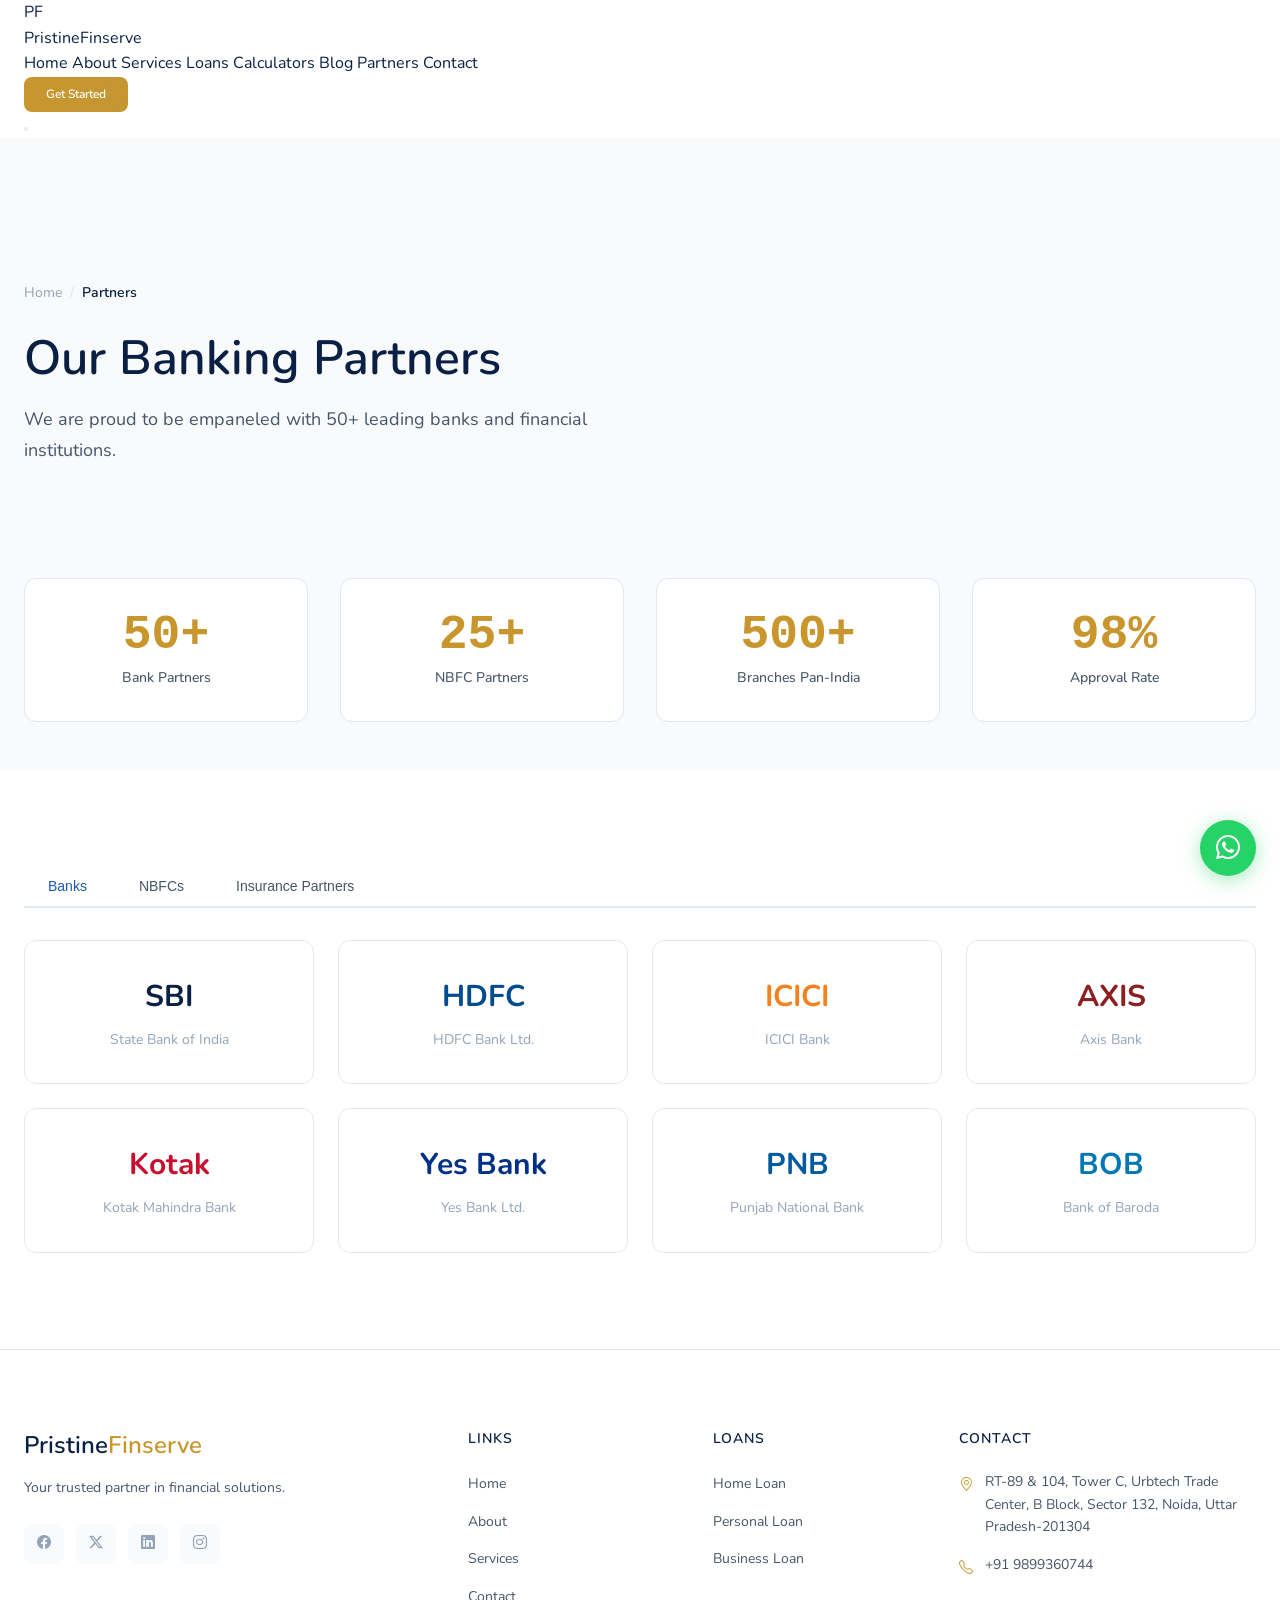
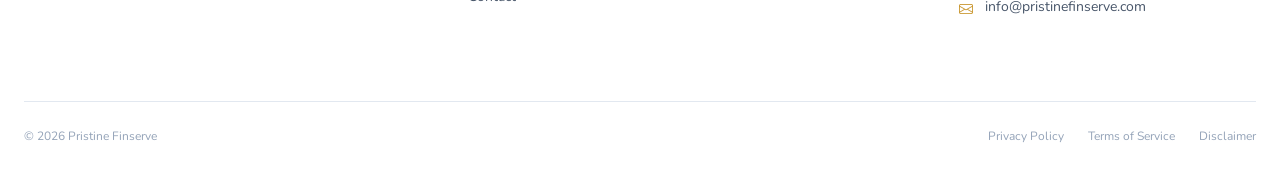
<file: public/partners.html>
<!DOCTYPE html>
<html lang="en">
<head>
  <meta charset="UTF-8">
  <meta name="viewport" content="width=device-width, initial-scale=1.0">
  <title>Our Partners – Pristine Finserve</title>
  <meta name="description" content="Pristine Finserve is proud to be empaneled with 50+ leading banks and NBFCs including SBI, HDFC, ICICI, Axis, and more.">
  <link rel="preconnect" href="https://fonts.googleapis.com">
  <link rel="preconnect" href="https://fonts.gstatic.com" crossorigin>
  <link href="https://fonts.googleapis.com/css2?family=Nunito:wght@300;400;500;600;700;800&display=swap" rel="stylesheet">
  <link rel="stylesheet" href="https://cdn.jsdelivr.net/npm/bootstrap-icons@1.11.3/font/bootstrap-icons.min.css">
  <link rel="stylesheet" href="https://unpkg.com/aos@2.3.1/dist/aos.css">
  <link rel="stylesheet" href="assets/css/style.css">
  <link rel="icon" type="image/svg+xml" href="data:image/svg+xml,%3Csvg xmlns='http://www.w3.org/2000/svg' viewBox='0 0 32 32'%3E%3Crect width='32' height='32' rx='6' fill='%230A1F44'/%3E%3Ctext x='16' y='22' text-anchor='middle' fill='%23D4A843' font-size='18' font-weight='bold' font-family='Arial'%3EP%3C/text%3E%3C/svg%3E">
</head>
<body>
  <nav class="navbar" id="navbar">
    <div class="container">
      <a href="index.html" class="navbar-brand"><div class="logo-icon">PF</div><span class="logo-text">Pristine<span>Finserve</span></span></a>
      <div class="nav-menu" id="navMenu">
        <a href="index.html" class="nav-link">Home</a>
        <a href="about.html" class="nav-link">About</a>
        <a href="services.html" class="nav-link">Services</a>
        <a href="loans.html" class="nav-link">Loans</a>
        <a href="calculators.html" class="nav-link">Calculators</a>
        <a href="blog.html" class="nav-link">Blog</a>
        <a href="partners.html" class="nav-link active">Partners</a>
        <a href="contact.html" class="nav-link">Contact</a>
        <div class="nav-cta"><a href="contact.html#inquiry" class="btn btn-gold btn-sm">Get Started</a></div>
      </div>
      <button class="nav-toggle" id="navToggle" aria-label="Toggle navigation"><span></span><span></span><span></span></button>
    </div>
  </nav>

  <section class="page-hero page-hero-sm">
    <div class="container">
      <div class="breadcrumb"><a href="index.html">Home</a><span class="sep">/</span><span>Partners</span></div>
      <h1 data-aos="fade-up">Our Banking Partners</h1>
      <p data-aos="fade-up" data-aos-delay="100">We are proud to be empaneled with 50+ leading banks and financial institutions.</p>
    </div>
  </section>

  <!-- Stats -->
  <section class="section section-dark" style="padding:var(--space-12) 0;">
    <div class="container">
      <div class="stats-grid" style="grid-template-columns:repeat(4,1fr);">
        <div class="stat-item"><div class="stat-number">50+</div><div class="stat-label">Bank Partners</div></div>
        <div class="stat-item"><div class="stat-number">25+</div><div class="stat-label">NBFC Partners</div></div>
        <div class="stat-item"><div class="stat-number">500+</div><div class="stat-label">Branches Pan-India</div></div>
        <div class="stat-item"><div class="stat-number">98%</div><div class="stat-label">Approval Rate</div></div>
      </div>
    </div>
  </section>

  <!-- Partner Tabs -->
  <section class="section">
    <div class="container">
      <div class="tabs" data-aos="fade-up">
        <button class="tab active" data-tab="banks" onclick="switchTab('banks')">Banks</button>
        <button class="tab" data-tab="nbfcs" onclick="switchTab('nbfcs')">NBFCs</button>
        <button class="tab" data-tab="insurance" onclick="switchTab('insurance')">Insurance Partners</button>
      </div>

      <div id="banks" class="tab-content active">
        <div style="display:grid;grid-template-columns:repeat(4,1fr);gap:var(--space-6);">
          <div style="padding:var(--space-8);border:1px solid var(--color-border);border-radius:var(--radius-lg);text-align:center;transition:all var(--transition-base);" data-aos="fade-up">
            <div style="font-size:var(--text-3xl);font-weight:700;color:var(--color-deep-navy);margin-bottom:var(--space-2);">SBI</div>
            <div style="font-size:var(--text-sm);color:var(--color-text-muted);">State Bank of India</div>
          </div>
          <div style="padding:var(--space-8);border:1px solid var(--color-border);border-radius:var(--radius-lg);text-align:center;" data-aos="fade-up" data-aos-delay="50">
            <div style="font-size:var(--text-3xl);font-weight:700;color:#004C8E;margin-bottom:var(--space-2);">HDFC</div>
            <div style="font-size:var(--text-sm);color:var(--color-text-muted);">HDFC Bank Ltd.</div>
          </div>
          <div style="padding:var(--space-8);border:1px solid var(--color-border);border-radius:var(--radius-lg);text-align:center;" data-aos="fade-up" data-aos-delay="100">
            <div style="font-size:var(--text-3xl);font-weight:700;color:#F58220;margin-bottom:var(--space-2);">ICICI</div>
            <div style="font-size:var(--text-sm);color:var(--color-text-muted);">ICICI Bank</div>
          </div>
          <div style="padding:var(--space-8);border:1px solid var(--color-border);border-radius:var(--radius-lg);text-align:center;" data-aos="fade-up" data-aos-delay="150">
            <div style="font-size:var(--text-3xl);font-weight:700;color:#8C2020;margin-bottom:var(--space-2);">AXIS</div>
            <div style="font-size:var(--text-sm);color:var(--color-text-muted);">Axis Bank</div>
          </div>
          <div style="padding:var(--space-8);border:1px solid var(--color-border);border-radius:var(--radius-lg);text-align:center;" data-aos="fade-up">
            <div style="font-size:var(--text-3xl);font-weight:700;color:#C8102E;margin-bottom:var(--space-2);">Kotak</div>
            <div style="font-size:var(--text-sm);color:var(--color-text-muted);">Kotak Mahindra Bank</div>
          </div>
          <div style="padding:var(--space-8);border:1px solid var(--color-border);border-radius:var(--radius-lg);text-align:center;" data-aos="fade-up" data-aos-delay="50">
            <div style="font-size:var(--text-3xl);font-weight:700;color:#003087;margin-bottom:var(--space-2);">Yes Bank</div>
            <div style="font-size:var(--text-sm);color:var(--color-text-muted);">Yes Bank Ltd.</div>
          </div>
          <div style="padding:var(--space-8);border:1px solid var(--color-border);border-radius:var(--radius-lg);text-align:center;" data-aos="fade-up" data-aos-delay="100">
            <div style="font-size:var(--text-3xl);font-weight:700;color:#005A9C;margin-bottom:var(--space-2);">PNB</div>
            <div style="font-size:var(--text-sm);color:var(--color-text-muted);">Punjab National Bank</div>
          </div>
          <div style="padding:var(--space-8);border:1px solid var(--color-border);border-radius:var(--radius-lg);text-align:center;" data-aos="fade-up" data-aos-delay="150">
            <div style="font-size:var(--text-3xl);font-weight:700;color:#0077B5;margin-bottom:var(--space-2);">BOB</div>
            <div style="font-size:var(--text-sm);color:var(--color-text-muted);">Bank of Baroda</div>
          </div>
        </div>
      </div>

      <div id="nbfcs" class="tab-content">
        <div style="display:grid;grid-template-columns:repeat(4,1fr);gap:var(--space-6);">
          <div style="padding:var(--space-8);border:1px solid var(--color-border);border-radius:var(--radius-lg);text-align:center;">
            <div style="font-size:var(--text-2xl);font-weight:700;color:var(--color-royal-blue);margin-bottom:var(--space-2);">Bajaj Finserv</div>
            <div style="font-size:var(--text-sm);color:var(--color-text-muted);">Leading NBFC</div>
          </div>
          <div style="padding:var(--space-8);border:1px solid var(--color-border);border-radius:var(--radius-lg);text-align:center;">
            <div style="font-size:var(--text-2xl);font-weight:700;color:var(--color-royal-blue);margin-bottom:var(--space-2);">Tata Capital</div>
            <div style="font-size:var(--text-sm);color:var(--color-text-muted);">Tata Group NBFC</div>
          </div>
          <div style="padding:var(--space-8);border:1px solid var(--color-border);border-radius:var(--radius-lg);text-align:center;">
            <div style="font-size:var(--text-2xl);font-weight:700;color:var(--color-royal-blue);margin-bottom:var(--space-2);">Aditya Birla</div>
            <div style="font-size:var(--text-sm);color:var(--color-text-muted);">Aditya Birla Capital</div>
          </div>
          <div style="padding:var(--space-8);border:1px solid var(--color-border);border-radius:var(--radius-lg);text-align:center;">
            <div style="font-size:var(--text-2xl);font-weight:700;color:var(--color-royal-blue);margin-bottom:var(--space-2);">LIC Housing</div>
            <div style="font-size:var(--text-sm);color:var(--color-text-muted);">LIC Housing Finance</div>
          </div>
        </div>
      </div>

      <div id="insurance" class="tab-content">
        <div style="display:grid;grid-template-columns:repeat(4,1fr);gap:var(--space-6);">
          <div style="padding:var(--space-8);border:1px solid var(--color-border);border-radius:var(--radius-lg);text-align:center;">
            <div style="font-size:var(--text-2xl);font-weight:700;color:var(--color-royal-blue);margin-bottom:var(--space-2);">LIC</div>
            <div style="font-size:var(--text-sm);color:var(--color-text-muted);">Life Insurance Corp.</div>
          </div>
          <div style="padding:var(--space-8);border:1px solid var(--color-border);border-radius:var(--radius-lg);text-align:center;">
            <div style="font-size:var(--text-2xl);font-weight:700;color:var(--color-royal-blue);margin-bottom:var(--space-2);">HDFC Life</div>
            <div style="font-size:var(--text-sm);color:var(--color-text-muted);">HDFC Life Insurance</div>
          </div>
          <div style="padding:var(--space-8);border:1px solid var(--color-border);border-radius:var(--radius-lg);text-align:center;">
            <div style="font-size:var(--text-2xl);font-weight:700;color:var(--color-royal-blue);margin-bottom:var(--space-2);">ICICI Prudential</div>
            <div style="font-size:var(--text-sm);color:var(--color-text-muted);">ICICI Prudential Life</div>
          </div>
          <div style="padding:var(--space-8);border:1px solid var(--color-border);border-radius:var(--radius-lg);text-align:center;">
            <div style="font-size:var(--text-2xl);font-weight:700;color:var(--color-royal-blue);margin-bottom:var(--space-2);">SBI Life</div>
            <div style="font-size:var(--text-sm);color:var(--color-text-muted);">SBI Life Insurance</div>
          </div>
        </div>
      </div>
    </div>
  </section>

  <script>
    function switchTab(tab) {
      document.querySelectorAll('.tab-content').forEach(t => t.classList.remove('active'));
      document.querySelectorAll('.tab').forEach(t => t.classList.remove('active'));
      document.getElementById(tab).classList.add('active');
      document.querySelector('.tab[data-tab="'+tab+'"]').classList.add('active');
    }
  </script>

  <!-- Footer -->
  <footer class="footer">
    <div class="container">
      <div class="footer-grid">
        <div class="footer-brand">
          <h4>Pristine<span>Finserve</span></h4>
          <p>Your trusted partner in financial solutions.</p>
          <div class="footer-social">
            <a href="#" aria-label="Facebook"><i class="bi bi-facebook"></i></a>
            <a href="#" aria-label="Twitter"><i class="bi bi-twitter-x"></i></a>
            <a href="#" aria-label="LinkedIn"><i class="bi bi-linkedin"></i></a>
            <a href="#" aria-label="Instagram"><i class="bi bi-instagram"></i></a>
          </div>
        </div>
        <div><h5>Links</h5><ul class="footer-links"><li><a href="index.html">Home</a></li><li><a href="about.html">About</a></li><li><a href="services.html">Services</a></li><li><a href="contact.html">Contact</a></li></ul></div>
        <div><h5>Loans</h5><ul class="footer-links"><li><a href="loan-detail.html?type=home">Home Loan</a></li><li><a href="loan-detail.html?type=personal">Personal Loan</a></li><li><a href="loan-detail.html?type=business">Business Loan</a></li></ul></div>
        <div><h5>Contact</h5><ul class="footer-contact"><li><i class="bi bi-geo-alt"></i> RT-89 &amp; 104, Tower C, Urbtech Trade Center, B Block, Sector 132, Noida, Uttar Pradesh-201304</li><li><i class="bi bi-telephone"></i> +91 9899360744</li><li><i class="bi bi-envelope"></i> info@pristinefinserve.com</li></ul></div>
      </div>
      <div class="footer-bottom"><p>&copy; 2026 Pristine Finserve</p><div class="footer-bottom-links"><a href="/privacy-policy">Privacy Policy</a><a href="/terms-of-service">Terms of Service</a><a href="/disclaimer">Disclaimer</a></div></div>
    </div>
  </footer>

  <a href="https://wa.me/919899360744" class="whatsapp-float" target="_blank" aria-label="WhatsApp"><i class="bi bi-whatsapp"></i></a>
  <button class="back-to-top" id="backToTop" aria-label="Back to top"><i class="bi bi-chevron-up"></i></button>

  <script src="https://unpkg.com/aos@2.3.1/dist/aos.js"></script>
  <script src="assets/js/main.js"></script>
  <script>AOS.init({duration:600,once:true,offset:100,easing:'ease-out-cubic'});</script>
</body>
</html>
</file>
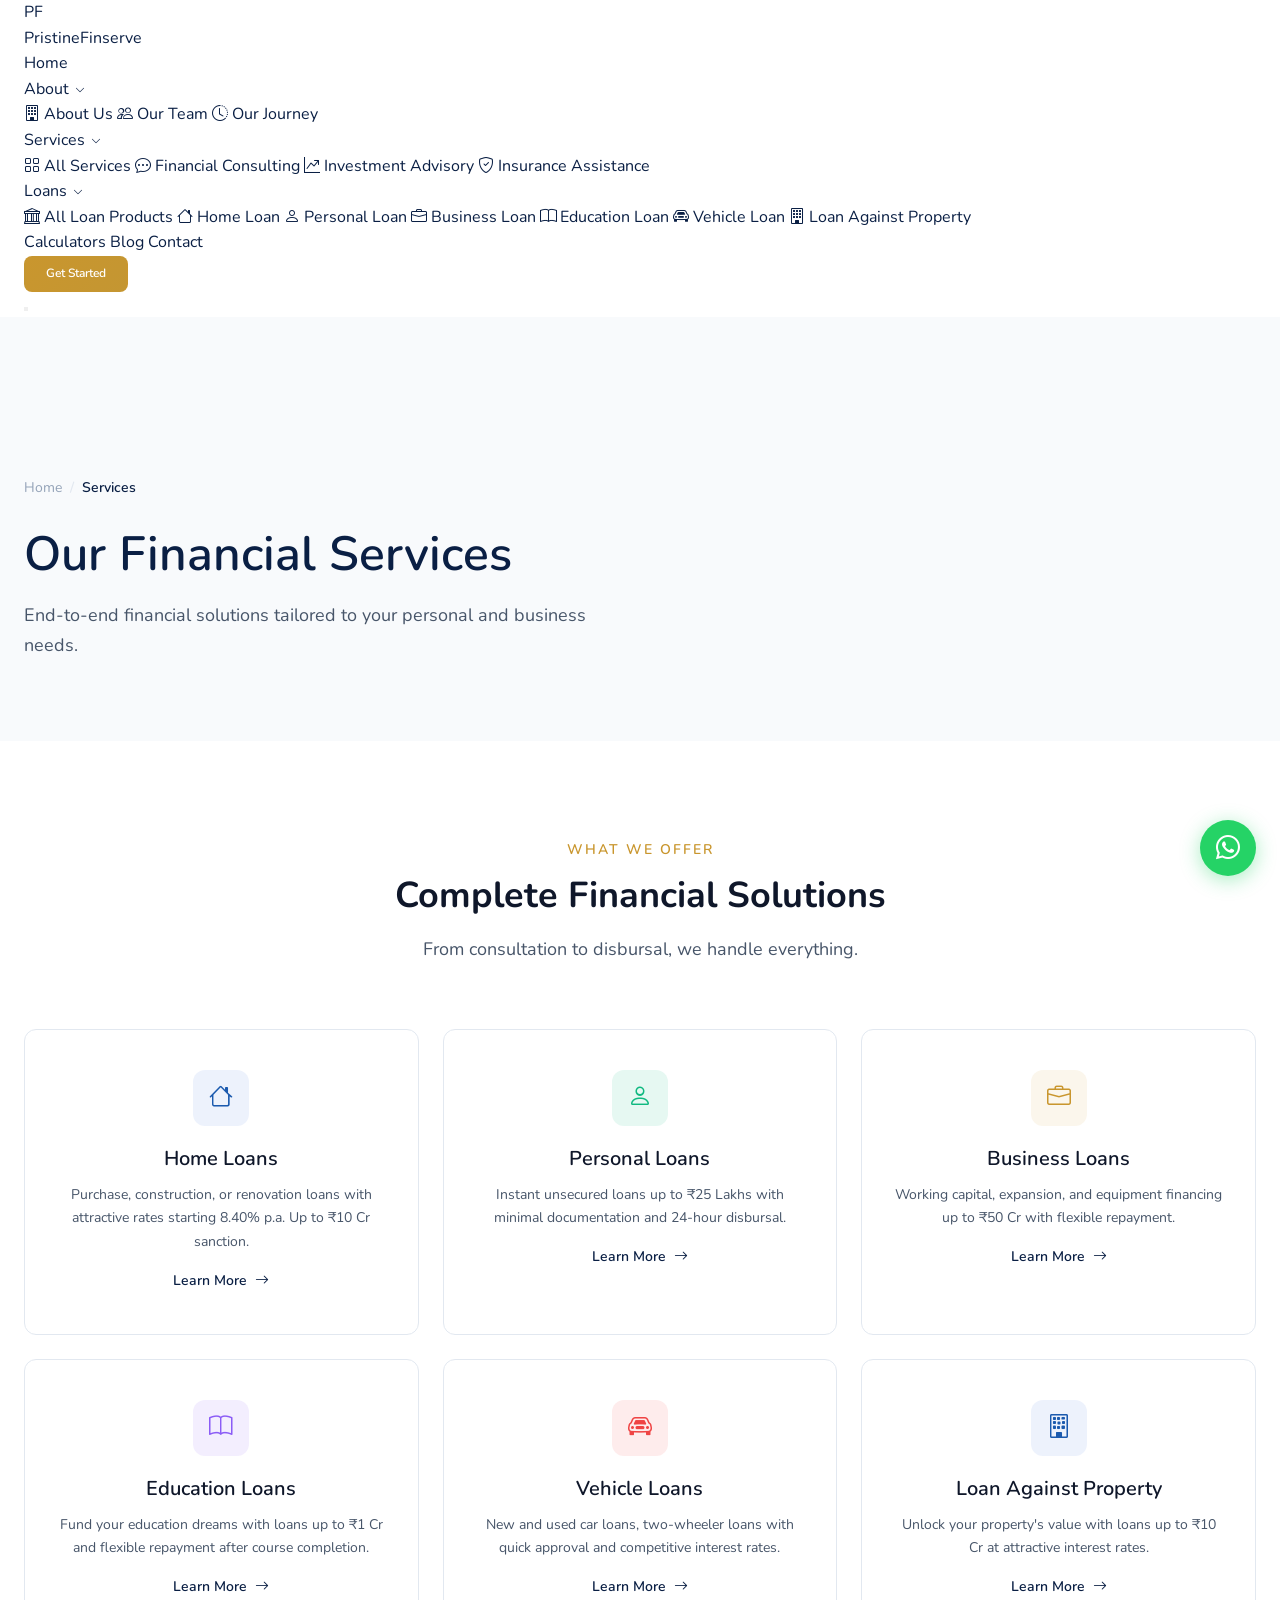
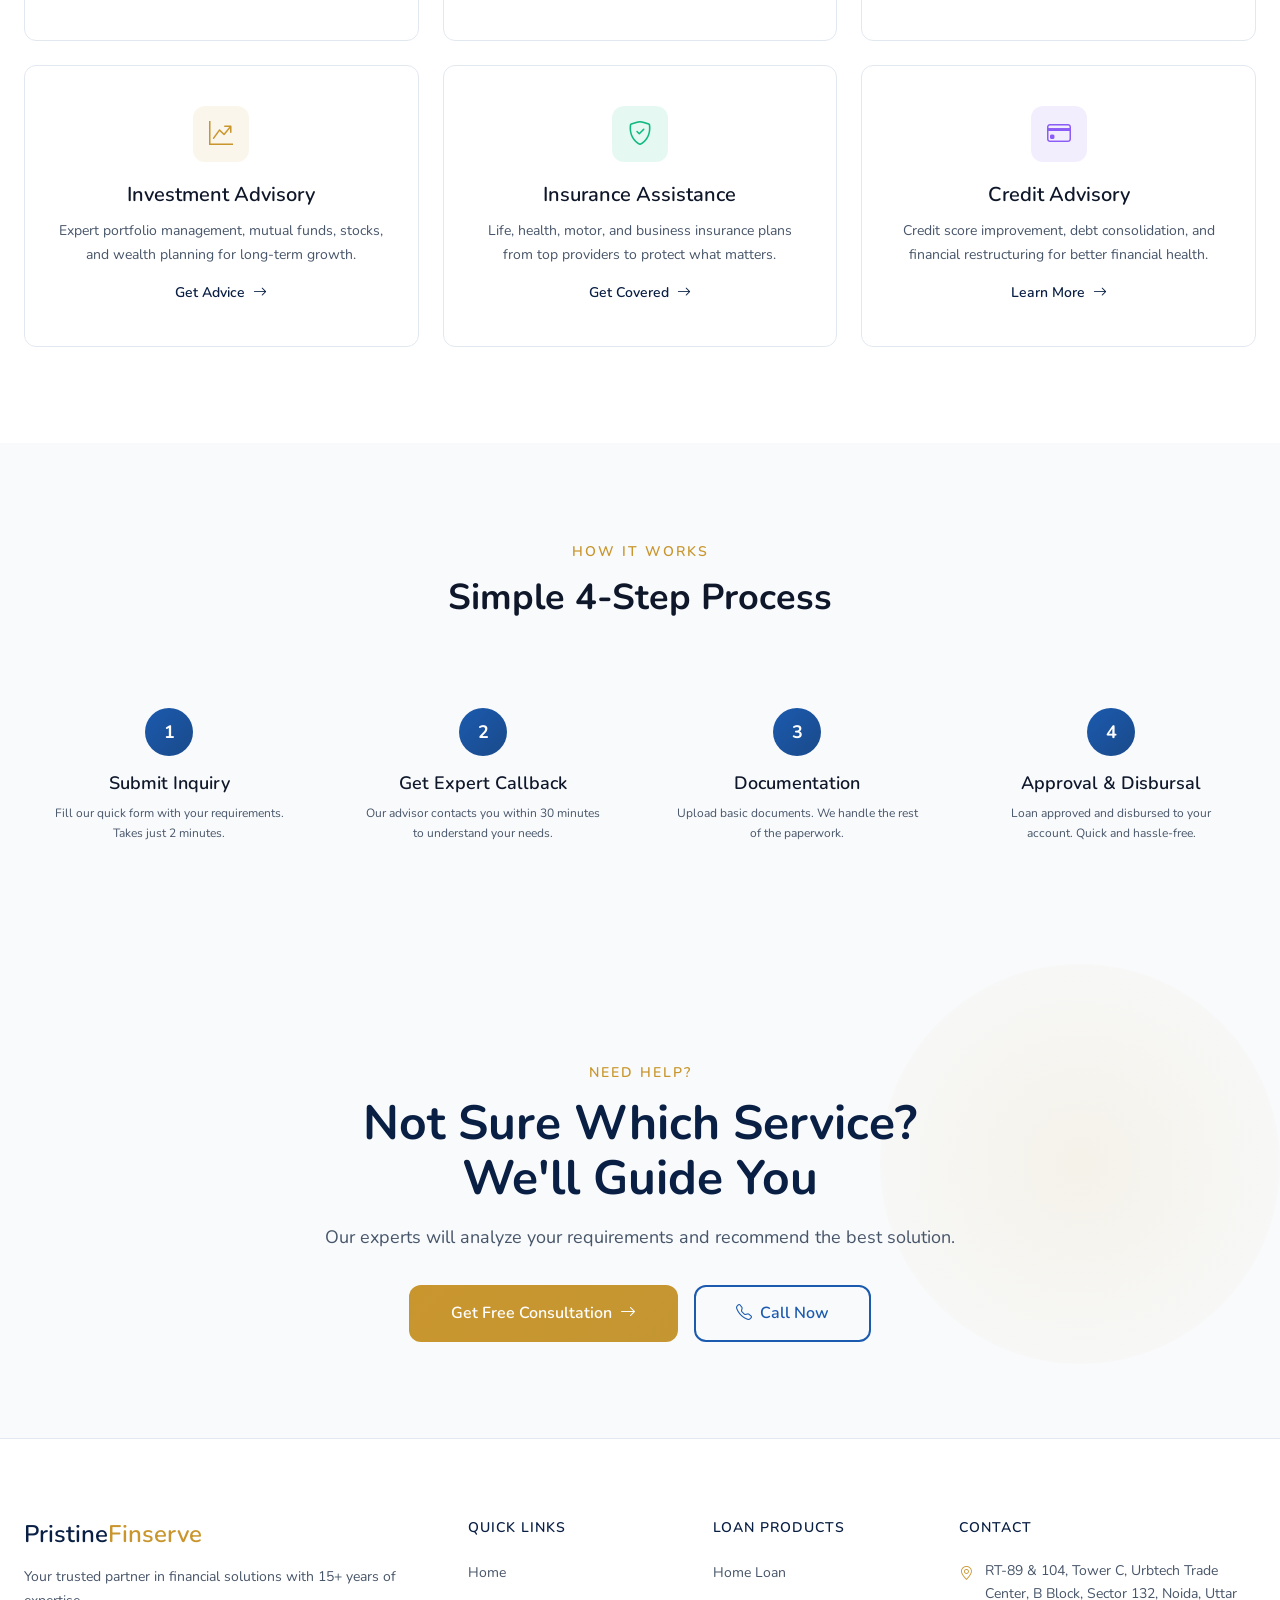
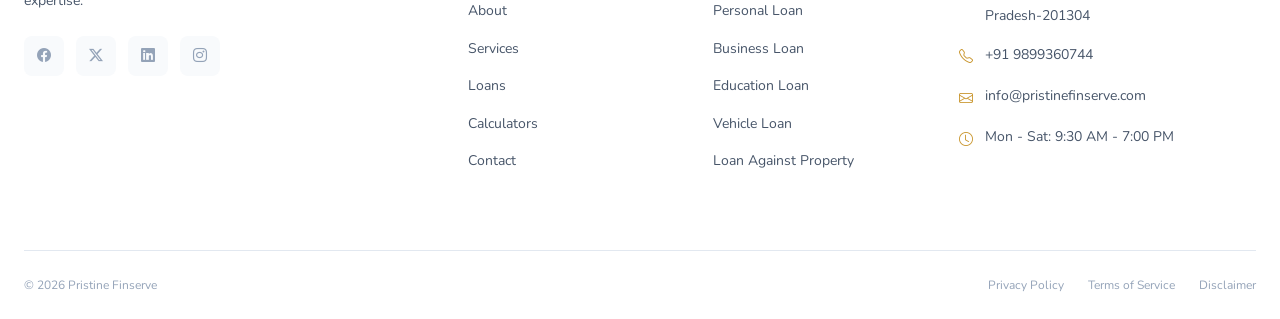
<file: public/services.html>
<!DOCTYPE html>
<html lang="en">
<head>
  <meta charset="UTF-8">
  <meta name="viewport" content="width=device-width, initial-scale=1.0">
  <title>Financial Services – Pristine Finserve</title>
  <meta name="description" content="Comprehensive financial services including home loans, personal loans, business loans, investment advisory, insurance, and credit consulting.">
  <link rel="preconnect" href="https://fonts.googleapis.com">
  <link rel="preconnect" href="https://fonts.gstatic.com" crossorigin>
  <link href="https://fonts.googleapis.com/css2?family=Nunito:wght@300;400;500;600;700;800&display=swap" rel="stylesheet">
  <link rel="stylesheet" href="https://cdn.jsdelivr.net/npm/bootstrap-icons@1.11.3/font/bootstrap-icons.min.css">
  <link rel="stylesheet" href="https://unpkg.com/aos@2.3.1/dist/aos.css">
  <link rel="stylesheet" href="assets/css/style.css">
  <link rel="icon" type="image/svg+xml" href="data:image/svg+xml,%3Csvg xmlns='http://www.w3.org/2000/svg' viewBox='0 0 32 32'%3E%3Crect width='32' height='32' rx='6' fill='%230A1F44'/%3E%3Ctext x='16' y='22' text-anchor='middle' fill='%23D4A843' font-size='18' font-weight='bold' font-family='Arial'%3EP%3C/text%3E%3C/svg%3E">
</head>
<body>

  <!-- Navbar -->
  <nav class="navbar" id="navbar">
    <div class="container">
      <a href="index.html" class="navbar-brand">
        <div class="logo-icon">PF</div>
        <span class="logo-text">Pristine<span>Finserve</span></span>
      </a>
      <div class="nav-menu" id="navMenu">
        <a href="index.html" class="nav-link">Home</a>
        <div class="nav-dropdown">
          <a href="#" class="nav-link">About <i class="bi bi-chevron-down" style="font-size:10px;margin-left:2px;"></i></a>
          <div class="nav-dropdown-menu">
            <a href="about.html" class="nav-dropdown-link"><i class="bi bi-building"></i> About Us</a>
            <a href="about.html#team" class="nav-dropdown-link"><i class="bi bi-people"></i> Our Team</a>
            <a href="about.html#timeline" class="nav-dropdown-link"><i class="bi bi-clock-history"></i> Our Journey</a>
          </div>
        </div>
        <div class="nav-dropdown">
          <a href="#" class="nav-link active">Services <i class="bi bi-chevron-down" style="font-size:10px;margin-left:2px;"></i></a>
          <div class="nav-dropdown-menu">
            <a href="services.html" class="nav-dropdown-link"><i class="bi bi-grid"></i> All Services</a>
            <a href="services.html#consulting" class="nav-dropdown-link"><i class="bi bi-chat-dots"></i> Financial Consulting</a>
            <a href="services.html#advisory" class="nav-dropdown-link"><i class="bi bi-graph-up-arrow"></i> Investment Advisory</a>
            <a href="services.html#insurance" class="nav-dropdown-link"><i class="bi bi-shield-check"></i> Insurance Assistance</a>
          </div>
        </div>
        <div class="nav-dropdown">
          <a href="#" class="nav-link">Loans <i class="bi bi-chevron-down" style="font-size:10px;margin-left:2px;"></i></a>
          <div class="nav-dropdown-menu">
            <a href="loans.html" class="nav-dropdown-link"><i class="bi bi-bank"></i> All Loan Products</a>
            <a href="loan-detail.html?type=home" class="nav-dropdown-link"><i class="bi bi-house"></i> Home Loan</a>
            <a href="loan-detail.html?type=personal" class="nav-dropdown-link"><i class="bi bi-person"></i> Personal Loan</a>
            <a href="loan-detail.html?type=business" class="nav-dropdown-link"><i class="bi bi-briefcase"></i> Business Loan</a>
            <a href="loan-detail.html?type=education" class="nav-dropdown-link"><i class="bi bi-book"></i> Education Loan</a>
            <a href="loan-detail.html?type=vehicle" class="nav-dropdown-link"><i class="bi bi-car-front"></i> Vehicle Loan</a>
            <a href="loan-detail.html?type=property" class="nav-dropdown-link"><i class="bi bi-building"></i> Loan Against Property</a>
          </div>
        </div>
        <a href="calculators.html" class="nav-link">Calculators</a>
        <a href="blog.html" class="nav-link">Blog</a>
        <a href="contact.html" class="nav-link">Contact</a>
        <div class="nav-cta">
          <a href="contact.html#inquiry" class="btn btn-gold btn-sm">Get Started</a>
        </div>
      </div>
      <button class="nav-toggle" id="navToggle" aria-label="Toggle navigation">
        <span></span><span></span><span></span>
      </button>
    </div>
  </nav>

  <!-- Page Hero -->
  <section class="page-hero">
    <div class="container">
      <div class="breadcrumb">
        <a href="index.html">Home</a>
        <span class="sep">/</span>
        <span>Services</span>
      </div>
      <h1 data-aos="fade-up">Our Financial Services</h1>
      <p data-aos="fade-up" data-aos-delay="100">End-to-end financial solutions tailored to your personal and business needs.</p>
    </div>
  </section>

  <!-- Services Grid -->
  <section class="section" id="consulting">
    <div class="container">
      <div class="section-header" data-aos="fade-up">
        <span class="section-label">What We Offer</span>
        <h2 class="section-title">Complete Financial Solutions</h2>
        <p class="section-subtitle" style="margin:0 auto;">From consultation to disbursal, we handle everything.</p>
      </div>

      <div class="services-grid">
        <div class="card service-card" data-aos="fade-up">
          <div class="card-icon blue"><i class="bi bi-house"></i></div>
          <h4>Home Loans</h4>
          <p>Purchase, construction, or renovation loans with attractive rates starting 8.40% p.a. Up to ₹10 Cr sanction.</p>
          <a href="loan-detail.html?type=home" class="card-link">Learn More <i class="bi bi-arrow-right"></i></a>
        </div>
        <div class="card service-card" data-aos="fade-up" data-aos-delay="100">
          <div class="card-icon green"><i class="bi bi-person"></i></div>
          <h4>Personal Loans</h4>
          <p>Instant unsecured loans up to ₹25 Lakhs with minimal documentation and 24-hour disbursal.</p>
          <a href="loan-detail.html?type=personal" class="card-link">Learn More <i class="bi bi-arrow-right"></i></a>
        </div>
        <div class="card service-card" data-aos="fade-up" data-aos-delay="200">
          <div class="card-icon gold"><i class="bi bi-briefcase"></i></div>
          <h4>Business Loans</h4>
          <p>Working capital, expansion, and equipment financing up to ₹50 Cr with flexible repayment.</p>
          <a href="loan-detail.html?type=business" class="card-link">Learn More <i class="bi bi-arrow-right"></i></a>
        </div>
        <div class="card service-card" data-aos="fade-up">
          <div class="card-icon purple"><i class="bi bi-book"></i></div>
          <h4>Education Loans</h4>
          <p>Fund your education dreams with loans up to ₹1 Cr and flexible repayment after course completion.</p>
          <a href="loan-detail.html?type=education" class="card-link">Learn More <i class="bi bi-arrow-right"></i></a>
        </div>
        <div class="card service-card" data-aos="fade-up" data-aos-delay="100">
          <div class="card-icon red"><i class="bi bi-car-front"></i></div>
          <h4>Vehicle Loans</h4>
          <p>New and used car loans, two-wheeler loans with quick approval and competitive interest rates.</p>
          <a href="loan-detail.html?type=vehicle" class="card-link">Learn More <i class="bi bi-arrow-right"></i></a>
        </div>
        <div class="card service-card" data-aos="fade-up" data-aos-delay="200">
          <div class="card-icon blue"><i class="bi bi-building"></i></div>
          <h4>Loan Against Property</h4>
          <p>Unlock your property's value with loans up to ₹10 Cr at attractive interest rates.</p>
          <a href="loan-detail.html?type=property" class="card-link">Learn More <i class="bi bi-arrow-right"></i></a>
        </div>
        <div class="card service-card" data-aos="fade-up">
          <div class="card-icon gold"><i class="bi bi-graph-up-arrow"></i></div>
          <h4 id="advisory">Investment Advisory</h4>
          <p>Expert portfolio management, mutual funds, stocks, and wealth planning for long-term growth.</p>
          <a href="contact.html" class="card-link">Get Advice <i class="bi bi-arrow-right"></i></a>
        </div>
        <div class="card service-card" data-aos="fade-up" data-aos-delay="100">
          <div class="card-icon green"><i class="bi bi-shield-check"></i></div>
          <h4 id="insurance">Insurance Assistance</h4>
          <p>Life, health, motor, and business insurance plans from top providers to protect what matters.</p>
          <a href="contact.html" class="card-link">Get Covered <i class="bi bi-arrow-right"></i></a>
        </div>
        <div class="card service-card" data-aos="fade-up" data-aos-delay="200">
          <div class="card-icon purple"><i class="bi bi-credit-card"></i></div>
          <h4>Credit Advisory</h4>
          <p>Credit score improvement, debt consolidation, and financial restructuring for better financial health.</p>
          <a href="contact.html" class="card-link">Learn More <i class="bi bi-arrow-right"></i></a>
        </div>
      </div>
    </div>
  </section>

  <!-- Process Section -->
  <section class="section section-light">
    <div class="container">
      <div class="section-header" data-aos="fade-up">
        <span class="section-label">How It Works</span>
        <h2 class="section-title">Simple 4-Step Process</h2>
      </div>
      <div class="process-steps">
        <div class="process-step" data-aos="fade-up">
          <div class="step-number">1</div>
          <h6>Submit Inquiry</h6>
          <p>Fill our quick form with your requirements. Takes just 2 minutes.</p>
        </div>
        <div class="process-step" data-aos="fade-up" data-aos-delay="100">
          <div class="step-number">2</div>
          <h6>Get Expert Callback</h6>
          <p>Our advisor contacts you within 30 minutes to understand your needs.</p>
        </div>
        <div class="process-step" data-aos="fade-up" data-aos-delay="200">
          <div class="step-number">3</div>
          <h6>Documentation</h6>
          <p>Upload basic documents. We handle the rest of the paperwork.</p>
        </div>
        <div class="process-step" data-aos="fade-up" data-aos-delay="300">
          <div class="step-number">4</div>
          <h6>Approval & Disbursal</h6>
          <p>Loan approved and disbursed to your account. Quick and hassle-free.</p>
        </div>
      </div>
    </div>
  </section>

  <!-- CTA -->
  <section class="section cta-section">
    <div class="container">
      <div class="cta-content" data-aos="fade-up">
        <span class="section-label" style="color:var(--color-gold);">Need Help?</span>
        <h2 class="display-2" style="color:var(--color-deep-navy);">Not Sure Which Service?<br>We'll Guide You</h2>
        <p>Our experts will analyze your requirements and recommend the best solution.</p>
        <div class="cta-actions">
          <a href="contact.html#inquiry" class="btn btn-gold btn-lg">Get Free Consultation <i class="bi bi-arrow-right"></i></a>
          <a href="tel:+919899360744" class="btn btn-outline btn-lg"><i class="bi bi-telephone"></i> Call Now</a>
        </div>
      </div>
    </div>
  </section>

  <!-- Footer -->
  <footer class="footer">
    <div class="container">
      <div class="footer-grid">
        <div class="footer-brand">
          <h4>Pristine<span>Finserve</span></h4>
          <p>Your trusted partner in financial solutions with 15+ years of expertise.</p>
          <div class="footer-social">
            <a href="#" aria-label="Facebook"><i class="bi bi-facebook"></i></a>
            <a href="#" aria-label="Twitter"><i class="bi bi-twitter-x"></i></a>
            <a href="#" aria-label="LinkedIn"><i class="bi bi-linkedin"></i></a>
            <a href="#" aria-label="Instagram"><i class="bi bi-instagram"></i></a>
          </div>
        </div>
        <div><h5>Quick Links</h5>
          <ul class="footer-links">
            <li><a href="index.html">Home</a></li>
            <li><a href="about.html">About</a></li>
            <li><a href="services.html">Services</a></li>
            <li><a href="loans.html">Loans</a></li>
            <li><a href="calculators.html">Calculators</a></li>
            <li><a href="contact.html">Contact</a></li>
          </ul>
        </div>
        <div><h5>Loan Products</h5>
          <ul class="footer-links">
            <li><a href="loan-detail.html?type=home">Home Loan</a></li>
            <li><a href="loan-detail.html?type=personal">Personal Loan</a></li>
            <li><a href="loan-detail.html?type=business">Business Loan</a></li>
            <li><a href="loan-detail.html?type=education">Education Loan</a></li>
            <li><a href="loan-detail.html?type=vehicle">Vehicle Loan</a></li>
            <li><a href="loan-detail.html?type=property">Loan Against Property</a></li>
          </ul>
        </div>
        <div><h5>Contact</h5>
          <ul class="footer-contact">
            <li><i class="bi bi-geo-alt"></i> RT-89 &amp; 104, Tower C, Urbtech Trade Center, B Block, Sector 132, Noida, Uttar Pradesh-201304</li>
            <li><i class="bi bi-telephone"></i> +91 9899360744</li>
            <li><i class="bi bi-envelope"></i> info@pristinefinserve.com</li>
            <li><i class="bi bi-clock"></i> Mon - Sat: 9:30 AM - 7:00 PM</li>
          </ul>
        </div>
      </div>
      <div class="footer-bottom">
        <p>&copy; 2026 Pristine Finserve</p>
        <div class="footer-bottom-links">
          <a href="/privacy-policy">Privacy Policy</a>
          <a href="/terms-of-service">Terms of Service</a>
          <a href="/disclaimer">Disclaimer</a>
        </div>
      </div>
    </div>
  </footer>

  <a href="https://wa.me/919899360744" class="whatsapp-float" target="_blank" aria-label="WhatsApp"><i class="bi bi-whatsapp"></i></a>
  <button class="back-to-top" id="backToTop" aria-label="Back to top"><i class="bi bi-chevron-up"></i></button>

  <script src="https://unpkg.com/aos@2.3.1/dist/aos.js"></script>
  <script src="assets/js/main.js"></script>
  <script>AOS.init({duration:600,once:true,offset:100,easing:'ease-out-cubic'});</script>
</body>
</html>
</file>
<file: public/assets/css/style.css>
/* ========================================================================
   PRISTINE FINSERVE - Design System
   Premium Fintech Corporate Theme
   ======================================================================== */

@import url('https://fonts.googleapis.com/css2?family=Nunito:wght@300;400;500;600;700;800&display=swap');

/* -----------------------------------------------------------------------
   1. CSS Custom Properties
   ------------------------------------------------------------------------ */
:root {
  /* Primary Colors */
  --color-deep-navy: #0A1F44;
  --color-deep-navy-rgb: 10, 31, 68;
  --color-royal-blue: #1B5AAE;
  --color-royal-blue-rgb: 27, 90, 174;
  --color-gold: #C9962E;
  --color-gold-rgb: 201, 150, 46;

  /* Neutral Colors */
  --color-white: #FFFFFF;
  --color-off-white: #F8FAFC;
  --color-light-gray: #F1F5F9;
  --color-border: #E2E8F0;
  --color-text-primary: #0F172A;
  --color-text-secondary: #475569;
  --color-text-muted: #94A3B8;
  --color-dark: #0D1117;

  /* Semantic Colors */
  --color-success: #10B981;
  --color-warning: #F59E0B;
  --color-error: #EF4444;
  --color-info: #3B82F6;

  /* Typography */
  --font-primary: 'Nunito', -apple-system, BlinkMacSystemFont, 'Segoe UI', sans-serif;
  --font-mono: 'JetBrains Mono', 'SF Mono', 'Fira Code', monospace;

  /* Font Sizes */
  --text-xs: 0.75rem;
  --text-sm: 0.875rem;
  --text-base: 1rem;
  --text-lg: 1.125rem;
  --text-xl: 1.25rem;
  --text-2xl: 1.5rem;
  --text-3xl: 1.875rem;
  --text-4xl: 2.25rem;
  --text-5xl: 3rem;
  --text-6xl: 3.75rem;

  /* Spacing */
  --space-1: 0.25rem;
  --space-2: 0.5rem;
  --space-3: 0.75rem;
  --space-4: 1rem;
  --space-5: 1.25rem;
  --space-6: 1.5rem;
  --space-8: 2rem;
  --space-10: 2.5rem;
  --space-12: 3rem;
  --space-16: 4rem;
  --space-20: 5rem;
  --space-24: 6rem;

  /* Border Radius */
  --radius-sm: 6px;
  --radius-md: 8px;
  --radius-lg: 12px;
  --radius-xl: 16px;
  --radius-2xl: 20px;
  --radius-full: 50%;

  /* Shadows */
  --shadow-sm: 0 1px 2px 0 rgba(0, 0, 0, 0.05);
  --shadow-md: 0 4px 6px -1px rgba(0, 0, 0, 0.1), 0 2px 4px -2px rgba(0, 0, 0, 0.1);
  --shadow-lg: 0 10px 15px -3px rgba(0, 0, 0, 0.1), 0 4px 6px -4px rgba(0, 0, 0, 0.1);
  --shadow-xl: 0 20px 25px -5px rgba(0, 0, 0, 0.1), 0 8px 10px -6px rgba(0, 0, 0, 0.1);
  --shadow-2xl: 0 25px 50px -12px rgba(0, 0, 0, 0.25);
  --shadow-card: 0 1px 3px 0 rgba(0, 0, 0, 0.06), 0 1px 2px -1px rgba(0, 0, 0, 0.06);
  --shadow-card-hover: 0 10px 40px -10px rgba(0, 0, 0, 0.15);

  /* Transitions */
  --transition-fast: 150ms ease;
  --transition-base: 250ms ease;
  --transition-slow: 350ms ease;
  --transition-spring: 500ms cubic-bezier(0.34, 1.56, 0.64, 1);

  /* Glass Effect */
  --glass-bg: rgba(255, 255, 255, 0.08);
  --glass-bg-light: rgba(255, 255, 255, 0.95);
  --glass-border: rgba(255, 255, 255, 0.15);
  --glass-blur: blur(20px);

  /* Sizes */
  --navbar-height: 80px;
  --container-max: 1280px;
}

/* -----------------------------------------------------------------------
   2. Base & Reset
   ------------------------------------------------------------------------ */
*,
*::before,
*::after {
  margin: 0;
  padding: 0;
  box-sizing: border-box;
}

html {
  scroll-behavior: smooth;
  font-size: 16px;
  -webkit-font-smoothing: antialiased;
  -moz-osx-font-smoothing: grayscale;
}

body {
  font-family: var(--font-primary);
  font-size: var(--text-base);
  line-height: 1.6;
  color: var(--color-text-primary);
  background-color: var(--color-white);
  overflow-x: hidden;
}

img {
  max-width: 100%;
  height: auto;
  display: block;
}

a {
  color: var(--color-deep-navy);
  text-decoration: none;
  transition: color var(--transition-base);
}
a:hover {
  color: var(--color-gold);
}

ul, ol {
  list-style: none;
}

h1, h2, h3, h4, h5, h6 {
  font-weight: 600;
  line-height: 1.25;
  color: var(--color-text-primary);
}

h1 { font-size: var(--text-5xl); }
h2 { font-size: var(--text-4xl); }
h3 { font-size: var(--text-3xl); }
h4 { font-size: var(--text-2xl); }
h5 { font-size: var(--text-xl); }
h6 { font-size: var(--text-lg); }

p {
  color: var(--color-text-secondary);
  line-height: 1.7;
}

/* -----------------------------------------------------------------------
   3. Container & Grid
   ------------------------------------------------------------------------ */
.container {
  width: 100%;
  max-width: var(--container-max);
  margin: 0 auto;
  padding: 0 var(--space-6);
}

.container-narrow {
  max-width: 900px;
}

.container-wide {
  max-width: 1440px;
}

.section {
  padding: var(--space-24) 0;
}

.section-sm {
  padding: var(--space-12) 0;
}

.section-dark {
  background-color: var(--color-off-white);
  color: var(--color-text-primary);
}

.section-light {
  background-color: var(--color-off-white);
}

/* -----------------------------------------------------------------------
   4. Typography Utilities
   ------------------------------------------------------------------------ */
.text-gradient {
  background: linear-gradient(135deg, var(--color-gold), #e6c15a);
  -webkit-background-clip: text;
  -webkit-text-fill-color: transparent;
  background-clip: text;
}

.text-gold {
  color: var(--color-gold);
}

.text-navy {
  color: var(--color-deep-navy);
}

.text-muted {
  color: var(--color-text-muted);
}

.section-label {
  display: inline-block;
  font-size: var(--text-sm);
  font-weight: 600;
  text-transform: uppercase;
  letter-spacing: 2px;
  color: var(--color-gold);
  margin-bottom: var(--space-3);
}

.section-title {
  font-size: var(--text-4xl);
  font-weight: 700;
  margin-bottom: var(--space-4);
}

.section-subtitle {
  font-size: var(--text-lg);
  color: var(--color-text-secondary);
  max-width: 600px;
  line-height: 1.7;
}

.display-1 {
  font-size: var(--text-6xl);
  font-weight: 700;
  line-height: 1.1;
}

.display-2 {
  font-size: var(--text-5xl);
  font-weight: 700;
  line-height: 1.15;
}

/* -----------------------------------------------------------------------
   5. Buttons
   ------------------------------------------------------------------------ */
.btn {
  display: inline-flex;
  align-items: center;
  justify-content: center;
  gap: var(--space-2);
  padding: 0.75rem 1.25rem;
  font-family: var(--font-primary);
  font-size: var(--text-sm);
  font-weight: 600;
  line-height: 1.3;
  text-align: center;
  border: 2px solid transparent;
  border-radius: var(--radius-md);
  cursor: pointer;
  transition: all var(--transition-base);
  text-decoration: none;
}

.btn:hover {
  transform: translateY(-2px);
  box-shadow: var(--shadow-lg);
}

.btn:active {
  transform: translateY(0);
}

.btn-primary {
  background: linear-gradient(135deg, var(--color-royal-blue), #1a4a8a);
  color: var(--color-white);
  border-color: transparent;
}
.btn-primary:hover {
  background: linear-gradient(135deg, #1a4a8a, #0f3570);
  color: var(--color-white);
  box-shadow: 0 8px 25px -5px rgba(26, 86, 219, 0.35);
}

.btn-gold {
  background: linear-gradient(135deg, var(--color-gold), #c49632);
  color: var(--color-white);
  border-color: transparent;
}
.btn-gold:hover {
  background: linear-gradient(135deg, #c49632, #a8812a);
  color: var(--color-white);
  box-shadow: 0 8px 25px -5px rgba(212, 168, 67, 0.4);
}

.btn-outline {
  background: transparent;
  color: var(--color-royal-blue);
  border-color: var(--color-royal-blue);
}
.btn-outline:hover {
  background: var(--color-royal-blue);
  color: var(--color-white);
}

.btn-outline-primary {
  background: transparent;
  color: var(--color-royal-blue);
  border-color: var(--color-royal-blue);
}
.btn-outline-primary:hover {
  background: var(--color-royal-blue);
  color: var(--color-white);
}

.btn-outline-gold {
  background: transparent;
  color: var(--color-gold);
  border-color: var(--color-gold);
}
.btn-outline-gold:hover {
  background: var(--color-gold);
  color: var(--color-white);
}

.btn-lg {
  padding: 1rem 2.5rem;
  font-size: var(--text-base);
  border-radius: var(--radius-lg);
}

.btn-sm {
  padding: 0.5rem 1.25rem;
  font-size: var(--text-xs);
}

.btn-icon {
  width: 44px;
  height: 44px;
  padding: 0;
  border-radius: var(--radius-full);
}



/* -----------------------------------------------------------------------
   7. Hero Section
   ------------------------------------------------------------------------ */
.hero {
  position: relative;
  min-height: 100vh;
  display: flex;
  align-items: center;
  background: var(--color-off-white);
  overflow: hidden;
  padding-top: var(--navbar-height);
}

.hero .container {
  position: relative;
  z-index: 2;
}

.hero-content {
  max-width: 640px;
}

.hero-badge {
  display: inline-flex;
  align-items: center;
  gap: var(--space-2);
  padding: var(--space-2) var(--space-4);
  background: var(--color-white);
  border: 1px solid var(--color-border);
  border-radius: 50px;
  font-size: var(--text-xs);
  font-weight: 600;
  color: var(--color-gold);
  text-transform: uppercase;
  letter-spacing: 1px;
  margin-bottom: var(--space-6);
}

.hero-title {
  font-size: clamp(2.5rem, 5vw, 4rem);
  font-weight: 700;
  color: var(--color-deep-navy);
  line-height: 1.1;
  margin-bottom: var(--space-6);
}

.hero-title .highlight {
  background: linear-gradient(135deg, var(--color-gold), #e6c15a);
  -webkit-background-clip: text;
  -webkit-text-fill-color: transparent;
  background-clip: text;
}

.hero-description {
  font-size: var(--text-lg);
  color: var(--color-text-secondary);
  line-height: 1.7;
  margin-bottom: var(--space-8);
  max-width: 540px;
}

.hero-actions {
  display: flex;
  align-items: center;
  gap: var(--space-4);
  flex-wrap: wrap;
  margin-bottom: var(--space-12);
}

.hero-stats {
  display: flex;
  gap: var(--space-10);
  flex-wrap: wrap;
}

.hero-stat-item h3 {
  font-size: var(--text-3xl);
  font-weight: 700;
  color: var(--color-deep-navy);
}

.hero-stat-item p {
  font-size: var(--text-sm);
  color: var(--color-text-secondary);
}

/* Hero Form Card */
.hero-form-card {
  position: relative;
  background: var(--color-white);
  border: 1px solid var(--color-border);
  border-radius: var(--radius-xl);
  padding: var(--space-10);
  width: 100%;
  max-width: 440px;
  justify-self: end;
  box-shadow: var(--shadow-card-hover);
}

.hero-form-card h4 {
  color: var(--color-deep-navy);
  font-size: var(--text-xl);
  margin-bottom: var(--space-2);
}

.hero-form-card p {
  color: var(--color-text-secondary);
  font-size: var(--text-sm);
  margin-bottom: var(--space-6);
}

.form-group {
  margin-bottom: var(--space-4);
}

.form-group label {
  display: block;
  font-size: var(--text-sm);
  font-weight: 500;
  color: var(--color-text-secondary);
  margin-bottom: var(--space-2);
}

.form-control {
  width: 100%;
  padding: 0.85rem 1rem;
  font-family: var(--font-primary);
  font-size: var(--text-sm);
  color: var(--color-text-primary);
  background: var(--color-white);
  border: 2px solid var(--color-border);
  border-radius: var(--radius-md);
  transition: all var(--transition-base);
  outline: none;
}

.form-control:focus {
  border-color: var(--color-royal-blue);
  box-shadow: 0 0 0 3px rgba(26, 86, 219, 0.12);
}

.form-control.dark-input {
  background: var(--color-off-white);
  border-color: var(--color-border);
  color: var(--color-text-primary);
}
.form-control.dark-input::placeholder {
  color: var(--color-text-muted);
}
.form-control.dark-input:focus {
  border-color: var(--color-royal-blue);
  box-shadow: 0 0 0 3px rgba(26, 86, 219, 0.12);
}

select.form-control {
  -webkit-appearance: none;
  appearance: none;
  background-image: url("data:image/svg+xml,%3Csvg xmlns='http://www.w3.org/2000/svg' width='12' height='12' viewBox='0 0 24 24' fill='none' stroke='%23475569' stroke-width='2' stroke-linecap='round' stroke-linejoin='round'%3E%3Cpolyline points='6 9 12 15 18 9'%3E%3C/polyline%3E%3C/svg%3E");
  background-repeat: no-repeat;
  background-position: right 1rem center;
  padding-right: 2.5rem;
}

/* -----------------------------------------------------------------------
   8. Section Styles
   ------------------------------------------------------------------------ */
.section-header {
  text-align: center;
  margin-bottom: var(--space-16);
}

.section-header-left {
  text-align: left;
  margin-bottom: var(--space-12);
}

/* -----------------------------------------------------------------------
   9. Cards
   ------------------------------------------------------------------------ */
.card {
  background: var(--color-white);
  border-radius: var(--radius-lg);
  border: 1px solid var(--color-border);
  padding: var(--space-8);
  transition: all var(--transition-base);
  position: relative;
  overflow: hidden;
}

.card:hover {
  transform: translateY(-4px);
  box-shadow: var(--shadow-card-hover);
  border-color: transparent;
}

.card-icon {
  width: 56px;
  height: 56px;
  display: flex;
  align-items: center;
  justify-content: center;
  border-radius: var(--radius-lg);
  margin-bottom: var(--space-5);
  font-size: var(--text-2xl);
}

.card-icon.blue {
  background: rgba(26, 86, 219, 0.08);
  color: var(--color-royal-blue);
}

.card-icon.gold {
  background: rgba(212, 168, 67, 0.1);
  color: var(--color-gold);
}

.card-icon.green {
  background: rgba(16, 185, 129, 0.1);
  color: var(--color-success);
}

.card-icon.purple {
  background: rgba(139, 92, 246, 0.1);
  color: #8B5CF6;
}

.card-icon.red {
  background: rgba(239, 68, 68, 0.1);
  color: var(--color-error);
}

.card h4 {
  font-size: var(--text-xl);
  margin-bottom: var(--space-3);
}

.card p {
  font-size: var(--text-sm);
  color: var(--color-text-secondary);
  line-height: 1.7;
}

.card-link {
  display: inline-flex;
  align-items: center;
  gap: var(--space-2);
  margin-top: var(--space-4);
  font-size: var(--text-sm);
  font-weight: 600;
  color: var(--color-deep-navy);
  transition: all var(--transition-base);
}
.card-link:hover {
  gap: var(--space-3);
  color: var(--color-gold);
}

/* Service Card */
.service-card {
  text-align: center;
  padding: var(--space-10) var(--space-8);
}
.service-card .card-icon {
  margin: 0 auto var(--space-5);
}

/* Loan Card */
.loan-card {
  overflow: hidden;
}

.loan-card .loan-image {
  height: 200px;
  background-size: cover;
  background-position: center;
  margin: calc(-1 * var(--space-8));
  margin-bottom: var(--space-6);
}

.loan-card .loan-badge {
  display: inline-block;
  padding: var(--space-1) var(--space-3);
  background: rgba(212, 168, 67, 0.1);
  color: var(--color-gold);
  font-size: var(--text-xs);
  font-weight: 600;
  border-radius: var(--radius-sm);
  margin-bottom: var(--space-3);
}

.loan-card .loan-rate {
  font-size: var(--text-3xl);
  font-weight: 700;
  color: var(--color-deep-navy);
  margin: var(--space-3) 0;
}
.loan-card .loan-rate span {
  font-size: var(--text-sm);
  font-weight: 400;
  color: var(--color-text-muted);
}

.loan-card .loan-features {
  margin: var(--space-4) 0;
  padding: 0;
  list-style: none;
}

.loan-card .loan-features li {
  display: flex;
  align-items: center;
  gap: var(--space-2);
  padding: var(--space-2) 0;
  font-size: var(--text-sm);
  color: var(--color-text-secondary);
  border-bottom: 1px solid var(--color-border);
}
.loan-card .loan-features li:last-child {
  border-bottom: none;
}
.loan-card .loan-features li::before {
  content: '✓';
  color: var(--color-success);
  font-weight: 700;
}

/* -----------------------------------------------------------------------
   10. Stats Section
   ------------------------------------------------------------------------ */
.stats-grid {
  display: grid;
  grid-template-columns: repeat(4, 1fr);
  gap: var(--space-8);
}

.stat-item {
  text-align: center;
  padding: var(--space-8);
  background: var(--color-white);
  border: 1px solid var(--color-border);
  border-radius: var(--radius-lg);
  transition: all var(--transition-base);
}
.stat-item:hover {
  background: var(--color-off-white);
  transform: translateY(-4px);
}

.stat-number {
  font-size: var(--text-5xl);
  font-weight: 700;
  color: var(--color-gold);
  line-height: 1;
  margin-bottom: var(--space-2);
  font-family: var(--font-mono);
}

.stat-label {
  font-size: var(--text-sm);
  color: var(--color-text-secondary);
  font-weight: 500;
}

.stat-icon {
  font-size: var(--text-2xl);
  margin-bottom: var(--space-4);
}

/* -----------------------------------------------------------------------
   11. Why Choose Us
   ------------------------------------------------------------------------ */
.why-grid {
  display: grid;
  grid-template-columns: repeat(3, 1fr);
  gap: var(--space-8);
}

.why-item {
  display: flex;
  gap: var(--space-5);
  padding: var(--space-6);
  border-radius: var(--radius-lg);
  transition: all var(--transition-base);
}
.why-item:hover {
  background: var(--color-off-white);
}

.why-icon {
  flex-shrink: 0;
  width: 48px;
  height: 48px;
  display: flex;
  align-items: center;
  justify-content: center;
  background: rgba(26, 86, 219, 0.08);
  border-radius: var(--radius-md);
  color: var(--color-royal-blue);
  font-size: var(--text-xl);
}

.why-content h5 {
  font-size: var(--text-base);
  margin-bottom: var(--space-1);
}
.why-content p {
  font-size: var(--text-sm);
}

/* -----------------------------------------------------------------------
   12. Testimonials
   ------------------------------------------------------------------------ */
.testimonial-card {
  background: var(--color-white);
  border-radius: var(--radius-xl);
  padding: var(--space-8);
  border: 1px solid var(--color-border);
  position: relative;
}

.testimonial-card::before {
  content: '"';
  position: absolute;
  top: var(--space-6);
  left: var(--space-8);
  font-size: 4rem;
  line-height: 1;
  color: var(--color-gold);
  opacity: 0.2;
  font-family: Georgia, serif;
}

.testimonial-stars {
  display: flex;
  gap: 2px;
  margin-bottom: var(--space-4);
  color: var(--color-gold);
}

.testimonial-text {
  font-size: var(--text-sm);
  color: var(--color-text-secondary);
  line-height: 1.8;
  margin-bottom: var(--space-6);
  font-style: italic;
}

.testimonial-author {
  display: flex;
  align-items: center;
  gap: var(--space-4);
}

.testimonial-avatar {
  width: 52px;
  height: 52px;
  border-radius: var(--radius-full);
  object-fit: cover;
  background: var(--color-light-gray);
}

.testimonial-info h6 {
  font-size: var(--text-sm);
  margin-bottom: 2px;
}
.testimonial-info span {
  font-size: var(--text-xs);
  color: var(--color-text-muted);
}

/* -----------------------------------------------------------------------
   13. Partners Carousel
   ------------------------------------------------------------------------ */
.partners-track {
  display: flex;
  gap: var(--space-10);
  animation: scroll 30s linear infinite;
}

.partner-logo {
  flex-shrink: 0;
  height: 60px;
  width: 160px;
  display: flex;
  align-items: center;
  justify-content: center;
  padding: 0 var(--space-4);
  transition: all var(--transition-base);
}

.partner-logo:hover {
  opacity: 1;
  transform: scale(1.05);
}

.partner-logo img {
  max-width: 100%;
  max-height: 48px;
  width: auto;
  height: auto;
  object-fit: contain;
}

@keyframes scroll {
  0% { transform: translateX(0); }
  100% { transform: translateX(-50%); }
}

.partners-wrapper {
  overflow: hidden;
  position: relative;
}

.partners-wrapper::before,
.partners-wrapper::after {
  content: '';
  position: absolute;
  top: 0;
  bottom: 0;
  width: 100px;
  z-index: 2;
  pointer-events: none;
}

.partners-wrapper::before {
  left: 0;
  background: linear-gradient(to right, var(--color-white), transparent);
}

.partners-wrapper::after {
  right: 0;
  background: linear-gradient(to left, var(--color-white), transparent);
}

/* -----------------------------------------------------------------------
   14. Blog Cards
   ------------------------------------------------------------------------ */
.blog-card {
  border-radius: var(--radius-lg);
  overflow: hidden;
  background: var(--color-white);
  border: 1px solid var(--color-border);
  transition: all var(--transition-base);
}

.blog-card:hover {
  transform: translateY(-4px);
  box-shadow: var(--shadow-card-hover);
}

.blog-card-image {
  height: 220px;
  background-size: cover;
  background-position: center;
  position: relative;
}

.blog-card-category {
  position: absolute;
  top: var(--space-4);
  left: var(--space-4);
  padding: var(--space-1) var(--space-3);
  background: var(--color-gold);
  color: var(--color-white);
  font-size: var(--text-xs);
  font-weight: 600;
  border-radius: var(--radius-sm);
}

.blog-card-body {
  padding: var(--space-6);
}

.blog-card-meta {
  display: flex;
  align-items: center;
  gap: var(--space-4);
  font-size: var(--text-xs);
  color: var(--color-text-muted);
  margin-bottom: var(--space-3);
}

.blog-card-body h5 {
  font-size: var(--text-lg);
  margin-bottom: var(--space-3);
  line-height: 1.4;
}

.blog-card-body p {
  font-size: var(--text-sm);
  color: var(--color-text-secondary);
  margin-bottom: var(--space-4);
}

/* -----------------------------------------------------------------------
   15. CTA Section
   ------------------------------------------------------------------------ */
.cta-section {
  background: var(--color-off-white);
  position: relative;
  overflow: hidden;
}

.cta-section::before {
  content: '';
  position: absolute;
  top: 0;
  right: 0;
  width: 400px;
  height: 400px;
  background: radial-gradient(circle, rgba(212, 168, 67, 0.1), transparent);
  border-radius: var(--radius-full);
}

.cta-content {
  text-align: center;
  position: relative;
  z-index: 2;
  max-width: 700px;
  margin: 0 auto;
}

.cta-content h2 {
  color: var(--color-deep-navy);
  margin-bottom: var(--space-4);
}

.cta-content p {
  color: var(--color-text-secondary);
  font-size: var(--text-lg);
  margin-bottom: var(--space-8);
}

.cta-actions {
  display: flex;
  align-items: center;
  justify-content: center;
  gap: var(--space-4);
  flex-wrap: wrap;
}

/* -----------------------------------------------------------------------
   16. Footer
   ------------------------------------------------------------------------ */
.footer {
  background: var(--color-white);
  color: var(--color-text-secondary);
  padding: var(--space-20) 0 0;
  border-top: 1px solid var(--color-border);
}

.footer-grid {
  display: grid;
  grid-template-columns: 2fr 1fr 1fr 1.5fr;
  gap: var(--space-12);
  margin-bottom: var(--space-16);
}

.footer-brand h4 {
  color: var(--color-deep-navy);
  font-size: var(--text-2xl);
  margin-bottom: var(--space-4);
}
.footer-brand h4 span {
  color: var(--color-gold);
}

.footer-brand p {
  color: var(--color-text-secondary);
  font-size: var(--text-sm);
  line-height: 1.7;
  margin-bottom: var(--space-6);
}

.footer-social {
  display: flex;
  gap: var(--space-3);
}

.footer-social a {
  width: 40px;
  height: 40px;
  display: flex;
  align-items: center;
  justify-content: center;
  background: var(--color-off-white);
  border-radius: var(--radius-md);
  color: var(--color-text-muted);
  font-size: var(--text-sm);
  transition: all var(--transition-base);
  text-decoration: none;
}

.footer-social a:hover {
  background: var(--color-gold);
  color: var(--color-white);
}

.footer h5 {
  color: var(--color-deep-navy);
  font-size: var(--text-sm);
  font-weight: 600;
  text-transform: uppercase;
  letter-spacing: 1px;
  margin-bottom: var(--space-6);
}

.footer-links li {
  margin-bottom: var(--space-3);
}

.footer-links a {
  color: var(--color-text-secondary);
  font-size: var(--text-sm);
  transition: all var(--transition-base);
  text-decoration: none;
}
.footer-links a:hover {
  color: var(--color-gold);
  padding-left: var(--space-2);
}

.footer-contact li {
  display: flex;
  gap: var(--space-3);
  margin-bottom: var(--space-4);
  font-size: var(--text-sm);
  color: var(--color-text-secondary);
}

.footer-contact li i {
  color: var(--color-gold);
  flex-shrink: 0;
  margin-top: 3px;
}

.footer-bottom {
  border-top: 1px solid var(--color-border);
  padding: var(--space-6) 0;
  display: flex;
  align-items: center;
  justify-content: space-between;
  flex-wrap: wrap;
  gap: var(--space-4);
}

.footer-bottom p {
  font-size: var(--text-xs);
  color: var(--color-text-muted);
}

.footer-bottom-links {
  display: flex;
  gap: var(--space-6);
}

.footer-bottom-links a {
  font-size: var(--text-xs);
  color: var(--color-text-muted);
  text-decoration: none;
  transition: color var(--transition-base);
}
.footer-bottom-links a:hover {
  color: var(--color-gold);
}

/* -----------------------------------------------------------------------
   17. Page Hero / Banner
   ------------------------------------------------------------------------ */
.page-hero {
  padding: calc(var(--navbar-height) + var(--space-20)) 0 var(--space-20);
  background: var(--color-off-white);
  position: relative;
  overflow: hidden;
}

.page-hero-sm {
  padding: calc(var(--navbar-height) + var(--space-16)) 0 var(--space-16);
}

.page-hero h1 {
  color: var(--color-deep-navy);
  font-size: var(--text-5xl);
  margin-bottom: var(--space-4);
}

.page-hero p {
  color: var(--color-text-secondary);
  font-size: var(--text-lg);
  max-width: 600px;
}

.breadcrumb {
  display: flex;
  align-items: center;
  gap: var(--space-2);
  margin-bottom: var(--space-6);
  font-size: var(--text-sm);
}

.breadcrumb a {
  color: var(--color-text-muted);
  text-decoration: none;
}

.breadcrumb span {
  color: var(--color-deep-navy);
  font-weight: 600;
}

.breadcrumb .sep {
  color: var(--color-border);
}

/* -----------------------------------------------------------------------
   18. About Page
   ------------------------------------------------------------------------ */
.mission-vision-grid {
  display: grid;
  grid-template-columns: 1fr 1fr;
  gap: var(--space-8);
}

.mv-card {
  padding: var(--space-10);
  border-radius: var(--radius-xl);
  border: 1px solid var(--color-border);
  transition: all var(--transition-base);
}

.mv-card:hover {
  box-shadow: var(--shadow-card-hover);
}

.mv-card .icon {
  font-size: var(--text-4xl);
  margin-bottom: var(--space-4);
}

/* Timeline */
.timeline {
  position: relative;
  padding-left: var(--space-8);
}

.timeline::before {
  content: '';
  position: absolute;
  left: 0;
  top: 0;
  bottom: 0;
  width: 2px;
  background: linear-gradient(to bottom, var(--color-gold), #e6c15a);
}

.timeline-item {
  position: relative;
  padding-bottom: var(--space-10);
  padding-left: var(--space-8);
}

.timeline-item::before {
  content: '';
  position: absolute;
  left: calc(-1 * var(--space-8) - 5px);
  top: 4px;
  width: 12px;
  height: 12px;
  border-radius: var(--radius-full);
  background: var(--color-white);
  border: 3px solid var(--color-gold);
}

.timeline-item .year {
  font-size: var(--text-xs);
  font-weight: 700;
  color: var(--color-gold);
  text-transform: uppercase;
  letter-spacing: 1px;
  margin-bottom: var(--space-2);
}

.timeline-item h5 {
  margin-bottom: var(--space-2);
}

.timeline-item p {
  font-size: var(--text-sm);
  color: var(--color-text-secondary);
}

/* Team Grid */
.team-grid {
  display: grid;
  grid-template-columns: repeat(4, 1fr);
  gap: var(--space-8);
}

.team-card {
  text-align: center;
  border-radius: var(--radius-xl);
  overflow: hidden;
  border: 1px solid var(--color-border);
  transition: all var(--transition-base);
}

.team-card:hover {
  transform: translateY(-4px);
  box-shadow: var(--shadow-card-hover);
}

.team-image {
  width: 100%;
  height: 280px;
  object-fit: cover;
  background: var(--color-light-gray);
}

.team-info {
  padding: var(--space-6);
}

.team-info h5 {
  font-size: var(--text-lg);
  margin-bottom: var(--space-1);
}

.team-info .designation {
  font-size: var(--text-sm);
  color: var(--color-royal-blue);
  font-weight: 500;
  margin-bottom: var(--space-3);
}

.team-info p {
  font-size: var(--text-sm);
  color: var(--color-text-secondary);
}

/* Achievement Cards */
.achievement-grid {
  display: grid;
  grid-template-columns: repeat(4, 1fr);
  gap: var(--space-6);
}

.achievement-card {
  text-align: center;
  padding: var(--space-8) var(--space-6);
  background: var(--color-white);
  border-radius: var(--radius-lg);
  border: 1px solid var(--color-border);
  transition: all var(--transition-base);
}

.achievement-card:hover {
  transform: translateY(-4px);
  box-shadow: var(--shadow-card-hover);
}

.achievement-number {
  font-size: var(--text-4xl);
  font-weight: 700;
  background: linear-gradient(135deg, var(--color-gold), #c49632);
  -webkit-background-clip: text;
  -webkit-text-fill-color: transparent;
  background-clip: text;
  line-height: 1;
  margin-bottom: var(--space-2);
  font-family: var(--font-mono);
}

/* -----------------------------------------------------------------------
   19. Services Page
   ------------------------------------------------------------------------ */
.services-grid {
  display: grid;
  grid-template-columns: repeat(3, 1fr);
  gap: var(--space-6);
}

/* -----------------------------------------------------------------------
   20. Loan Detail
   ------------------------------------------------------------------------ */
.loan-detail-hero {
  background: var(--color-off-white);
  padding: calc(var(--navbar-height) + var(--space-16)) 0 var(--space-16);
  color: var(--color-deep-navy);
}

.loan-detail-grid {
  display: grid;
  grid-template-columns: 1fr 1fr;
  gap: var(--space-12);
  align-items: center;
}

.loan-detail-hero h1 {
  font-size: var(--text-5xl);
  margin-bottom: var(--space-4);
}

.loan-detail-hero .rate-badge {
  display: inline-block;
  padding: var(--space-2) var(--space-5);
  background: rgba(212, 168, 67, 0.15);
  border: 1px solid rgba(212, 168, 67, 0.3);
  border-radius: var(--radius-md);
  margin-bottom: var(--space-6);
}

.loan-detail-hero .rate-badge span {
  font-size: var(--text-3xl);
  font-weight: 700;
  color: var(--color-gold);
}

/* Loan Detail - Intro Section */
.loan-intro-grid {
  display: grid;
  grid-template-columns: 1fr 1fr;
  gap: var(--space-12);
  align-items: start;
}

.loan-rate-display {
  display: flex;
  align-items: baseline;
  gap: var(--space-2);
  margin-bottom: var(--space-4);
}

.loan-rate-display .rate-value {
  font-size: var(--text-4xl);
  font-weight: 800;
  color: var(--color-gold);
  font-family: var(--font-mono);
}

.loan-rate-display .rate-unit {
  font-size: var(--text-lg);
  color: var(--color-text-muted);
}

/* Loan Detail - Features Grid */
.loan-features-grid {
  display: grid;
  grid-template-columns: repeat(3, 1fr);
  gap: var(--space-6);
}

.loan-features-grid .card {
  text-align: center;
  padding: var(--space-8);
}

.loan-features-grid .card .card-icon {
  margin: 0 auto var(--space-4);
}

/* Loan Detail - Documents Grid */
.loan-docs-grid {
  display: grid;
  grid-template-columns: repeat(2, 1fr);
  gap: var(--space-4);
  max-width: 700px;
  margin: 0 auto;
}

.loan-doc-item {
  display: flex;
  align-items: center;
  gap: var(--space-3);
  padding: var(--space-3);
  background: var(--color-off-white);
  border-radius: var(--radius-lg);
}

.loan-doc-item i {
  color: var(--color-royal-blue);
  font-size: 1.25rem;
}

/* Loan Detail - Section Spacing Fix */
.loan-intro-section {
  padding-top: 0;
}

.eligibility-table {
  width: 100%;
  border-collapse: collapse;
}

.eligibility-table th,
.eligibility-table td {
  padding: var(--space-3) var(--space-4);
  text-align: left;
  border-bottom: 1px solid var(--color-border);
  font-size: var(--text-sm);
}

.eligibility-table th {
  background: var(--color-off-white);
  font-weight: 600;
  color: var(--color-text-primary);
}

.doc-list {
  display: grid;
  grid-template-columns: 1fr 1fr;
  gap: var(--space-4);
}

.doc-item {
  display: flex;
  align-items: center;
  gap: var(--space-3);
  padding: var(--space-4);
  background: var(--color-off-white);
  border-radius: var(--radius-md);
  font-size: var(--text-sm);
}
.doc-item::before {
  content: '📄';
}

/* Process Steps */
.process-steps {
  display: grid;
  grid-template-columns: repeat(auto-fit, minmax(200px, 1fr));
  gap: var(--space-6);
}

.process-step {
  text-align: center;
  padding: var(--space-6);
  position: relative;
}

.process-step .step-number {
  width: 48px;
  height: 48px;
  display: flex;
  align-items: center;
  justify-content: center;
  background: linear-gradient(135deg, var(--color-royal-blue), #1a4a8a);
  color: var(--color-white);
  font-weight: 700;
  border-radius: var(--radius-full);
  margin: 0 auto var(--space-4);
  font-size: var(--text-lg);
}

.process-step h6 {
  margin-bottom: var(--space-2);
}

.process-step p {
  font-size: var(--text-xs);
  color: var(--color-text-secondary);
}

/* -----------------------------------------------------------------------
   21. Calculators
   ------------------------------------------------------------------------ */
.calculator-wrapper {
  display: grid;
  grid-template-columns: 1fr 1fr;
  gap: var(--space-10);
  background: var(--color-white);
  border-radius: var(--radius-xl);
  border: 1px solid var(--color-border);
  padding: var(--space-10);
  box-shadow: var(--shadow-lg);
}

.calculator-inputs .form-group {
  margin-bottom: var(--space-6);
}

.calculator-inputs .form-group label {
  display: flex;
  justify-content: space-between;
  align-items: center;
  color: var(--color-text-primary);
  font-weight: 500;
}

.calculator-inputs .form-group label .value {
  font-family: var(--font-mono);
  font-weight: 700;
  color: var(--color-royal-blue);
}

.range-slider {
  width: 100%;
  height: 6px;
  -webkit-appearance: none;
  appearance: none;
  background: var(--color-border);
  border-radius: 3px;
  outline: none;
  margin-top: var(--space-2);
}

.range-slider::-webkit-slider-thumb {
  -webkit-appearance: none;
  width: 22px;
  height: 22px;
  border-radius: var(--radius-full);
  background: linear-gradient(135deg, var(--color-royal-blue), #1a4a8a);
  cursor: pointer;
  box-shadow: var(--shadow-md);
  transition: all var(--transition-fast);
}

.range-slider::-webkit-slider-thumb:hover {
  transform: scale(1.15);
}

.range-slider::-moz-range-thumb {
  width: 22px;
  height: 22px;
  border-radius: var(--radius-full);
  background: linear-gradient(135deg, var(--color-royal-blue), #1a4a8a);
  cursor: pointer;
  border: none;
}

.calculator-result {
  display: flex;
  flex-direction: column;
  justify-content: center;
  align-items: center;
  text-align: center;
  padding: var(--space-8);
  background: var(--color-off-white);
  border-radius: var(--radius-lg);
}

.calculator-result .emi-amount {
  font-size: var(--text-5xl);
  font-weight: 700;
  color: var(--color-deep-navy);
  font-family: var(--font-mono);
  margin-bottom: var(--space-2);
}

.calculator-result .emi-label {
  font-size: var(--text-sm);
  color: var(--color-text-muted);
  margin-bottom: var(--space-6);
}

.calculator-result .result-details {
  width: 100%;
  display: grid;
  grid-template-columns: 1fr 1fr;
  gap: var(--space-4);
  margin-top: var(--space-6);
}

.result-detail-card {
  padding: var(--space-4);
  background: var(--color-white);
  border-radius: var(--radius-md);
  border: 1px solid var(--color-border);
}

.result-detail-card .label {
  font-size: var(--text-xs);
  color: var(--color-text-muted);
  text-transform: uppercase;
  letter-spacing: 0.5px;
  margin-bottom: var(--space-1);
}

.result-detail-card .value {
  font-size: var(--text-lg);
  font-weight: 600;
  color: var(--color-text-primary);
  font-family: var(--font-mono);
}

.chart-container {
  max-width: 240px;
  margin: var(--space-6) auto;
}

.amortization-table {
  width: 100%;
  max-height: 300px;
  overflow: auto;
  border-collapse: collapse;
  font-size: var(--text-sm);
}

.amortization-table th {
  position: sticky;
  top: 0;
  background: var(--color-light-gray);
  color: var(--color-deep-navy);
  padding: var(--space-3);
  font-weight: 600;
  text-align: left;
}

.amortization-table td {
  padding: var(--space-2) var(--space-3);
  border-bottom: 1px solid var(--color-border);
  font-family: var(--font-mono);
  font-size: var(--text-xs);
}

.amortization-table tr:nth-child(even) {
  background: var(--color-off-white);
}

.calculator-grid {
  display: grid;
  grid-template-columns: repeat(3, 1fr);
  gap: var(--space-6);
}

.calc-card {
  text-align: center;
  padding: var(--space-8);
  border: 1px solid var(--color-border);
  border-radius: var(--radius-lg);
  transition: all var(--transition-base);
  cursor: pointer;
}
.calc-card:hover {
  transform: translateY(-4px);
  box-shadow: var(--shadow-card-hover);
  border-color: var(--color-royal-blue);
}

.calc-card .icon {
  font-size: var(--text-4xl);
  margin-bottom: var(--space-4);
}

.calc-card h5 {
  margin-bottom: var(--space-2);
}

.calc-card p {
  font-size: var(--text-sm);
  color: var(--color-text-muted);
}

/* -----------------------------------------------------------------------
   22. Blog Pages
   ------------------------------------------------------------------------ */
.blog-grid {
  display: grid;
  grid-template-columns: repeat(3, 1fr);
  gap: var(--space-6);
}

.blog-sidebar {
  position: sticky;
  top: calc(var(--navbar-height) + var(--space-8));
}

.blog-sidebar .widget {
  padding: var(--space-6);
  background: var(--color-white);
  border: 1px solid var(--color-border);
  border-radius: var(--radius-lg);
  margin-bottom: var(--space-6);
}

.blog-sidebar .widget-title {
  font-size: var(--text-lg);
  margin-bottom: var(--space-4);
  padding-bottom: var(--space-3);
  border-bottom: 2px solid var(--color-off-white);
}

.search-box {
  display: flex;
  gap: 0;
}

.search-box input {
  flex: 1;
  padding: 0.7rem 1rem;
  border: 2px solid var(--color-border);
  border-right: none;
  border-radius: var(--radius-md) 0 0 var(--radius-md);
  font-family: var(--font-primary);
  font-size: var(--text-sm);
  outline: none;
}
.search-box input:focus {
  border-color: var(--color-royal-blue);
}

.search-box button {
  padding: 0.7rem 1rem;
  background: var(--color-royal-blue);
  color: var(--color-white);
  border: none;
  border-radius: 0 var(--radius-md) var(--radius-md) 0;
  cursor: pointer;
}

.categories-list li {
  padding: var(--space-2) 0;
  border-bottom: 1px solid var(--color-border);
}
.categories-list li:last-child {
  border-bottom: none;
}

.categories-list a {
  display: flex;
  justify-content: space-between;
  font-size: var(--text-sm);
  color: var(--color-text-secondary);
}
.categories-list a:hover {
  color: var(--color-royal-blue);
}

/* Blog Single */
.blog-single-layout {
  display: grid;
  grid-template-columns: 2.5fr 1fr;
  gap: var(--space-10);
}

.blog-single-content .featured-image {
  width: 100%;
  height: 450px;
  object-fit: cover;
  border-radius: var(--radius-lg);
  margin-bottom: var(--space-8);
}

.blog-single-content h2 {
  margin: var(--space-10) 0 var(--space-4);
}

.blog-single-content p {
  margin-bottom: var(--space-4);
  line-height: 1.8;
}

.blog-single-content ul {
  list-style: disc;
  padding-left: var(--space-6);
  margin-bottom: var(--space-4);
}

.blog-single-content ul li {
  margin-bottom: var(--space-2);
  color: var(--color-text-secondary);
}

/* -----------------------------------------------------------------------
   23. Gallery
   ------------------------------------------------------------------------ */
.gallery-grid {
  display: grid;
  grid-template-columns: repeat(4, 1fr);
  gap: var(--space-4);
}

.gallery-item {
  border-radius: var(--radius-lg);
  overflow: hidden;
  cursor: pointer;
  position: relative;
  aspect-ratio: 1;
}

.gallery-item img {
  width: 100%;
  height: 100%;
  object-fit: cover;
  transition: all var(--transition-base);
}

.gallery-item:hover img {
  transform: scale(1.08);
}

.gallery-item .overlay {
  position: absolute;
  inset: 0;
  background: rgba(10, 31, 68, 0.6);
  display: flex;
  align-items: center;
  justify-content: center;
  opacity: 0;
  transition: all var(--transition-base);
}

.gallery-item:hover .overlay {
  opacity: 1;
}

.gallery-item .overlay span {
  color: var(--color-white);
  font-size: var(--text-2xl);
}

/* -----------------------------------------------------------------------
   24. Contact Page
   ------------------------------------------------------------------------ */
.contact-grid {
  display: grid;
  grid-template-columns: 1fr 1fr;
  gap: var(--space-12);
}

.contact-info-grid {
  display: grid;
  grid-template-columns: 1fr 1fr;
  gap: var(--space-6);
}

.contact-card {
  padding: var(--space-6);
  background: var(--color-off-white);
  border-radius: var(--radius-lg);
  border: 1px solid var(--color-border);
  transition: all var(--transition-base);
}
.contact-card:hover {
  box-shadow: var(--shadow-card-hover);
}

.contact-card .icon {
  font-size: var(--text-2xl);
  color: var(--color-royal-blue);
  margin-bottom: var(--space-3);
}

.contact-card h6 {
  font-size: var(--text-sm);
  margin-bottom: var(--space-2);
}

.contact-card p {
  font-size: var(--text-sm);
  color: var(--color-text-secondary);
}

.contact-form-wrapper {
  background: var(--color-white);
  border: 1px solid var(--color-border);
  border-radius: var(--radius-xl);
  padding: var(--space-10);
  box-shadow: var(--shadow-lg);
}

.map-wrapper {
  height: 400px;
  border-radius: var(--radius-lg);
  overflow: hidden;
  background: var(--color-light-gray);
}

.map-wrapper iframe {
  width: 100%;
  height: 100%;
  border: none;
}

/* -----------------------------------------------------------------------
   25. WhatsApp Float Button
   ------------------------------------------------------------------------ */
.whatsapp-float {
  position: fixed;
  bottom: var(--space-6);
  right: var(--space-6);
  width: 56px;
  height: 56px;
  background: #25D366;
  border-radius: var(--radius-full);
  display: flex;
  align-items: center;
  justify-content: center;
  color: var(--color-white);
  font-size: var(--text-2xl);
  box-shadow: 0 4px 20px rgba(37, 211, 102, 0.4);
  z-index: 999;
  transition: all var(--transition-base);
  text-decoration: none;
}

.whatsapp-float:hover {
  transform: scale(1.1);
  color: var(--color-white);
  box-shadow: 0 8px 30px rgba(37, 211, 102, 0.5);
}

/* -----------------------------------------------------------------------
   26. Back to Top
   ------------------------------------------------------------------------ */
.back-to-top {
  position: fixed;
  bottom: var(--space-6);
  left: var(--space-6);
  width: 44px;
  height: 44px;
  background: var(--color-royal-blue);
  color: var(--color-white);
  border: none;
  border-radius: var(--radius-md);
  display: flex;
  align-items: center;
  justify-content: center;
  cursor: pointer;
  opacity: 0;
  visibility: hidden;
  transform: translateY(20px);
  transition: all var(--transition-base);
  z-index: 999;
  box-shadow: var(--shadow-lg);
}

.back-to-top.visible {
  opacity: 1;
  visibility: visible;
  transform: translateY(0);
}

.back-to-top:hover {
  background: #1a4a8a;
  transform: translateY(-4px);
}

/* -----------------------------------------------------------------------
   27. FAQ Accordion
   ------------------------------------------------------------------------ */
.faq-item {
  border: 1px solid var(--color-border);
  border-radius: var(--radius-lg);
  margin-bottom: var(--space-4);
  overflow: hidden;
  transition: all var(--transition-base);
}

.faq-item:hover {
  border-color: var(--color-royal-blue);
}

.faq-question {
  display: flex;
  align-items: center;
  justify-content: space-between;
  padding: var(--space-5) var(--space-6);
  cursor: pointer;
  font-weight: 500;
  font-size: var(--text-base);
  background: var(--color-white);
  transition: all var(--transition-base);
}

.faq-question .toggle-icon {
  width: 28px;
  height: 28px;
  display: flex;
  align-items: center;
  justify-content: center;
  background: var(--color-off-white);
  border-radius: var(--radius-full);
  font-size: var(--text-xs);
  transition: all var(--transition-base);
  flex-shrink: 0;
}

.faq-item.active .faq-question {
  color: var(--color-royal-blue);
}

.faq-item.active .toggle-icon {
  background: var(--color-royal-blue);
  color: var(--color-white);
  transform: rotate(45deg);
}

.faq-answer {
  max-height: 0;
  overflow: hidden;
  transition: all var(--transition-base);
  padding: 0 var(--space-6);
}

.faq-item.active .faq-answer {
  max-height: 500px;
  padding: 0 var(--space-6) var(--space-6);
}

.faq-answer p {
  font-size: var(--text-sm);
  color: var(--color-text-secondary);
  line-height: 1.8;
}

/* -----------------------------------------------------------------------
   28. Modal
   ------------------------------------------------------------------------ */
.modal-overlay {
  position: fixed;
  inset: 0;
  background: rgba(0, 0, 0, 0.5);
  -webkit-backdrop-filter: blur(4px);
  backdrop-filter: blur(4px);
  z-index: 2000;
  display: flex;
  align-items: center;
  justify-content: center;
  opacity: 0;
  visibility: hidden;
  transition: all var(--transition-base);
  padding: var(--space-6);
}

.modal-overlay.active {
  opacity: 1;
  visibility: visible;
}

.modal {
  background: var(--color-white);
  border-radius: var(--radius-xl);
  max-width: 600px;
  width: 100%;
  max-height: 90vh;
  overflow-y: auto;
  transform: scale(0.9) translateY(20px);
  transition: all var(--transition-base);
}

.modal-overlay.active .modal {
  transform: scale(1) translateY(0);
}

.modal-header {
  display: flex;
  align-items: center;
  justify-content: space-between;
  padding: var(--space-6) var(--space-8);
  border-bottom: 1px solid var(--color-border);
}

.modal-header h3 {
  font-size: var(--text-xl);
}

.modal-close {
  width: 36px;
  height: 36px;
  display: flex;
  align-items: center;
  justify-content: center;
  background: none;
  border: none;
  font-size: var(--text-xl);
  cursor: pointer;
  color: var(--color-text-muted);
  border-radius: var(--radius-full);
  transition: all var(--transition-fast);
}
.modal-close:hover {
  background: var(--color-off-white);
  color: var(--color-text-primary);
}

.modal-body {
  padding: var(--space-8);
}

/* -----------------------------------------------------------------------
   29. Tabs
   ------------------------------------------------------------------------ */
.tabs {
  display: flex;
  gap: var(--space-1);
  margin-bottom: var(--space-8);
  border-bottom: 2px solid var(--color-border);
  padding-bottom: 0;
  overflow-x: auto;
}

.tab {
  padding: var(--space-3) var(--space-6);
  font-size: var(--text-sm);
  font-weight: 500;
  color: var(--color-text-secondary);
  background: none;
  border: none;
  border-bottom: 2px solid transparent;
  margin-bottom: -2px;
  cursor: pointer;
  transition: all var(--transition-base);
  white-space: nowrap;
}

.tab:hover {
  color: var(--color-royal-blue);
}

.tab.active {
  color: var(--color-royal-blue);
  border-bottom-color: var(--color-royal-blue);
}

.tab-content {
  display: none;
}
.tab-content.active {
  display: block;
}

/* -----------------------------------------------------------------------
   30. Tags
   ------------------------------------------------------------------------ */
.tag {
  display: inline-block;
  padding: var(--space-1) var(--space-3);
  font-size: var(--text-xs);
  font-weight: 500;
  color: var(--color-royal-blue);
  background: rgba(26, 86, 219, 0.08);
  border-radius: var(--radius-sm);
  margin: var(--space-1);
  transition: all var(--transition-fast);
}
.tag:hover {
  background: var(--color-royal-blue);
  color: var(--color-white);
}

/* -----------------------------------------------------------------------
   31. Loading & Empty States
   ------------------------------------------------------------------------ */
.loading-spinner {
  width: 40px;
  height: 40px;
  border: 3px solid var(--color-border);
  border-top-color: var(--color-gold);
  border-radius: var(--radius-full);
  animation: spin 0.8s linear infinite;
  margin: var(--space-8) auto;
}

@keyframes spin {
  to { transform: rotate(360deg); }
}

.empty-state {
  text-align: center;
  padding: var(--space-16);
  color: var(--color-text-muted);
}
.empty-state .icon {
  font-size: 4rem;
  margin-bottom: var(--space-4);
  opacity: 0.3;
}

/* -----------------------------------------------------------------------
   32. Toast Notifications
   ------------------------------------------------------------------------ */
.toast-container {
  position: fixed;
  top: calc(var(--navbar-height) + var(--space-4));
  right: var(--space-6);
  z-index: 9999;
  display: flex;
  flex-direction: column;
  gap: var(--space-3);
}

.toast {
  padding: var(--space-4) var(--space-6);
  background: var(--color-white);
  border-radius: var(--radius-md);
  box-shadow: var(--shadow-xl);
  border-left: 4px solid var(--color-royal-blue);
  font-size: var(--text-sm);
  min-width: 250px;
  animation: slideInRight 0.3s ease;
  display: flex;
  align-items: center;
  gap: var(--space-3);
}

.toast.success {
  border-left-color: var(--color-success);
}
.toast.error {
  border-left-color: var(--color-error);
}
.toast.warning {
  border-left-color: var(--color-warning);
}

@keyframes slideInRight {
  from {
    transform: translateX(100%);
    opacity: 0;
  }
  to {
    transform: translateX(0);
    opacity: 1;
  }
}

/* -----------------------------------------------------------------------
   33. Responsive - Mobile First
   ------------------------------------------------------------------------ */
@media (max-width: 1200px) {
  .team-grid { grid-template-columns: repeat(3, 1fr); }
  .footer-grid { grid-template-columns: 1fr 1fr; gap: var(--space-8); }
  .gallery-grid { grid-template-columns: repeat(3, 1fr); }
  .achievement-grid { grid-template-columns: repeat(3, 1fr); }
  .why-grid { grid-template-columns: repeat(2, 1fr); }
  .calculator-grid { grid-template-columns: repeat(2, 1fr); }
}

@media (max-width: 1024px) {
  .grid-4-col { grid-template-columns: repeat(2, 1fr); }
  .grid-3-col { grid-template-columns: repeat(2, 1fr); }
  .stats-grid { grid-template-columns: repeat(2, 1fr); }
  .team-grid { grid-template-columns: repeat(2, 1fr); }
  .gallery-grid { grid-template-columns: repeat(2, 1fr); }
  .process-steps { grid-template-columns: repeat(2, 1fr); }
  .services-grid { grid-template-columns: repeat(2, 1fr); }
  .loan-features-grid { grid-template-columns: repeat(2, 1fr); }
  .blog-grid { grid-template-columns: repeat(2, 1fr); }
  .hero-title { font-size: clamp(2rem, 4vw, 3rem); }
  .hero-description { font-size: var(--text-base); }
}

@media (max-width: 992px) {
  .hero .container {
    grid-template-columns: 1fr;
    gap: var(--space-10);
  }

  .hero-form-card {
    justify-self: stretch;
    max-width: 100%;
  }

  .stats-grid { grid-template-columns: repeat(2, 1fr); }
  .services-grid { grid-template-columns: repeat(2, 1fr); }
  .loan-detail-grid { grid-template-columns: 1fr; }
  .loan-intro-grid { grid-template-columns: 1fr; }
  .loan-features-grid { grid-template-columns: repeat(2, 1fr); }
  .loan-docs-grid { grid-template-columns: 1fr; }
  .calculator-wrapper { grid-template-columns: 1fr; }
  .blog-grid { grid-template-columns: repeat(2, 1fr); }
  .blog-single-layout { grid-template-columns: 1fr; }
  .contact-grid { grid-template-columns: 1fr; }
  .achievement-grid { grid-template-columns: repeat(2, 1fr); }
  .mission-vision-grid { grid-template-columns: repeat(2, 1fr); }
  .why-grid { grid-template-columns: repeat(2, 1fr); }
  .contact-info-grid { grid-template-columns: repeat(2, 1fr); }
  .calculator-grid { grid-template-columns: repeat(2, 1fr); }
  .doc-list { grid-template-columns: repeat(2, 1fr); }
  .loan-intro-grid { gap: var(--space-8); }
  .partners-track { animation-duration: 20s; }
  .calculator-result .result-details { grid-template-columns: 1fr; }
}

@media (max-width: 768px) {
  .display-1 { font-size: var(--text-4xl); }
  .display-2 { font-size: var(--text-3xl); }
  h1 { font-size: var(--text-3xl); }
  h2 { font-size: var(--text-2xl); }
  .section { padding: var(--space-16) 0; }
  .section-title { font-size: var(--text-2xl); }

  .hero { min-height: auto; padding: calc(var(--navbar-height) + var(--space-12)) 0 var(--space-12); }
  .hero-container { min-height: auto; }
  .hero-stats { gap: var(--space-6); }
  .hero-stat-item h3 { font-size: var(--text-2xl); }
  .hero-actions { flex-direction: column; align-items: stretch; }

  .stats-grid { grid-template-columns: repeat(2, 1fr); gap: var(--space-4); }
  .stat-item { padding: var(--space-6); }
  .stat-number { font-size: var(--text-3xl); }

  .services-grid { grid-template-columns: 1fr; }
  .team-grid { grid-template-columns: repeat(2, 1fr); }
  .blog-grid { grid-template-columns: 1fr; }
  .gallery-grid { grid-template-columns: repeat(2, 1fr); }
  .footer-grid { grid-template-columns: 1fr; }
  .process-steps { grid-template-columns: 1fr; }
  .calculator-grid { grid-template-columns: 1fr; }

  .page-hero { padding: calc(var(--navbar-height) + var(--space-12)) 0 var(--space-12); }
  .page-hero h1 { font-size: var(--text-3xl); }
  .page-hero p { font-size: var(--text-base); }
  .blog-single-content .featured-image { height: 250px; }

  .achievement-grid { grid-template-columns: repeat(2, 1fr); gap: var(--space-4); }
  .mission-vision-grid { grid-template-columns: 1fr; }
  .why-grid { grid-template-columns: 1fr; }
  .contact-info-grid { grid-template-columns: 1fr; }
  .doc-list { grid-template-columns: 1fr; }
  .loan-features-grid { grid-template-columns: 1fr; }
  .services-grid { grid-template-columns: 1fr; }

  .calculator-wrapper { padding: var(--space-6); }
  .calculator-wrapper-simple { padding: var(--space-6); }
  .calculator-result .emi-amount { font-size: var(--text-3xl); }

  .footer-bottom { flex-direction: column; text-align: center; }
  .section-header { margin-bottom: var(--space-10); }
  .eligibility-table { overflow-x: auto; display: block; }
}

@media (max-width: 480px) {
  .stats-grid { grid-template-columns: 1fr; gap: var(--space-3); }
  .team-grid { grid-template-columns: 1fr; }
  .gallery-grid { grid-template-columns: 1fr; }
  .achievement-grid { grid-template-columns: 1fr; }
  .hero-form-card { padding: var(--space-6); }
  .contact-form-wrapper { padding: var(--space-6); }
  .display-1 { font-size: var(--text-3xl); }
  .display-2 { font-size: var(--text-2xl); }
  .page-hero h1 { font-size: var(--text-2xl); }
  .page-hero p { font-size: var(--text-base); }
  .section-title { font-size: var(--text-xl); }
  .section { padding: var(--space-12) 0; }
  .hero-title { font-size: 1.75rem; }
  .hero-description { font-size: var(--text-sm); }
  .hero-stat-item h3 { font-size: var(--text-xl); }
  .hero-stats { gap: var(--space-4); }
  .toast { min-width: 200px; font-size: var(--text-xs); }
  .social-share-btn { min-width: 44px; min-height: 44px; }
  .loan-card .loan-image { height: auto; aspect-ratio: 16/9; }
  .team-image { height: auto; aspect-ratio: 4/3; }
  .map-wrapper { height: 300px; }
  .card { padding: var(--space-6); }
  .testimonial-card { padding: var(--space-6); }
  .btn-lg { padding: 0.75rem 1.5rem; font-size: var(--text-sm); }
  .section-subtitle { font-size: var(--text-base); }
  .blog-card-image { height: 160px; }
  .faq-question { padding: var(--space-4); }
  .section-header { margin-bottom: var(--space-8); }
}

/* -----------------------------------------------------------------------
   34. Responsive Grid Utilities
   ------------------------------------------------------------------------ */

.hero-container { min-height: calc(100vh - var(--navbar-height)); }

.grid-2-col { display: grid; grid-template-columns: 1fr 1fr; }

.grid-2-col-align-center { display: grid; grid-template-columns: 1fr 1fr; align-items: center; }

.grid-3-col { display: grid; grid-template-columns: repeat(3, 1fr); }

.grid-4-col { display: grid; grid-template-columns: repeat(4, 1fr); }

.grid-sidebar-layout { display: grid; grid-template-columns: 3fr 1fr; gap: var(--space-8); }

.calculator-wrapper-simple {
  background: var(--color-white);
  border-radius: var(--radius-xl);
  border: 1px solid var(--color-border);
  padding: var(--space-10);
  box-shadow: var(--shadow-lg);
}

@media (max-width: 992px) {
  .grid-sidebar-layout { grid-template-columns: 1fr; }
}

@media (max-width: 768px) {
  .grid-2-col,
  .grid-2-col-align-center,
  .grid-3-col,
  .grid-4-col { grid-template-columns: 1fr; }
}

/* -----------------------------------------------------------------------
   35. Print Styles
   ------------------------------------------------------------------------ */
@media print {
  .whatsapp-float { display: none; }
  .back-to-top { display: none; }
  .hero { min-height: auto; padding: var(--space-8) 0; }
  .card { box-shadow: none; border: 1px solid #ddd; }
}
</file>
